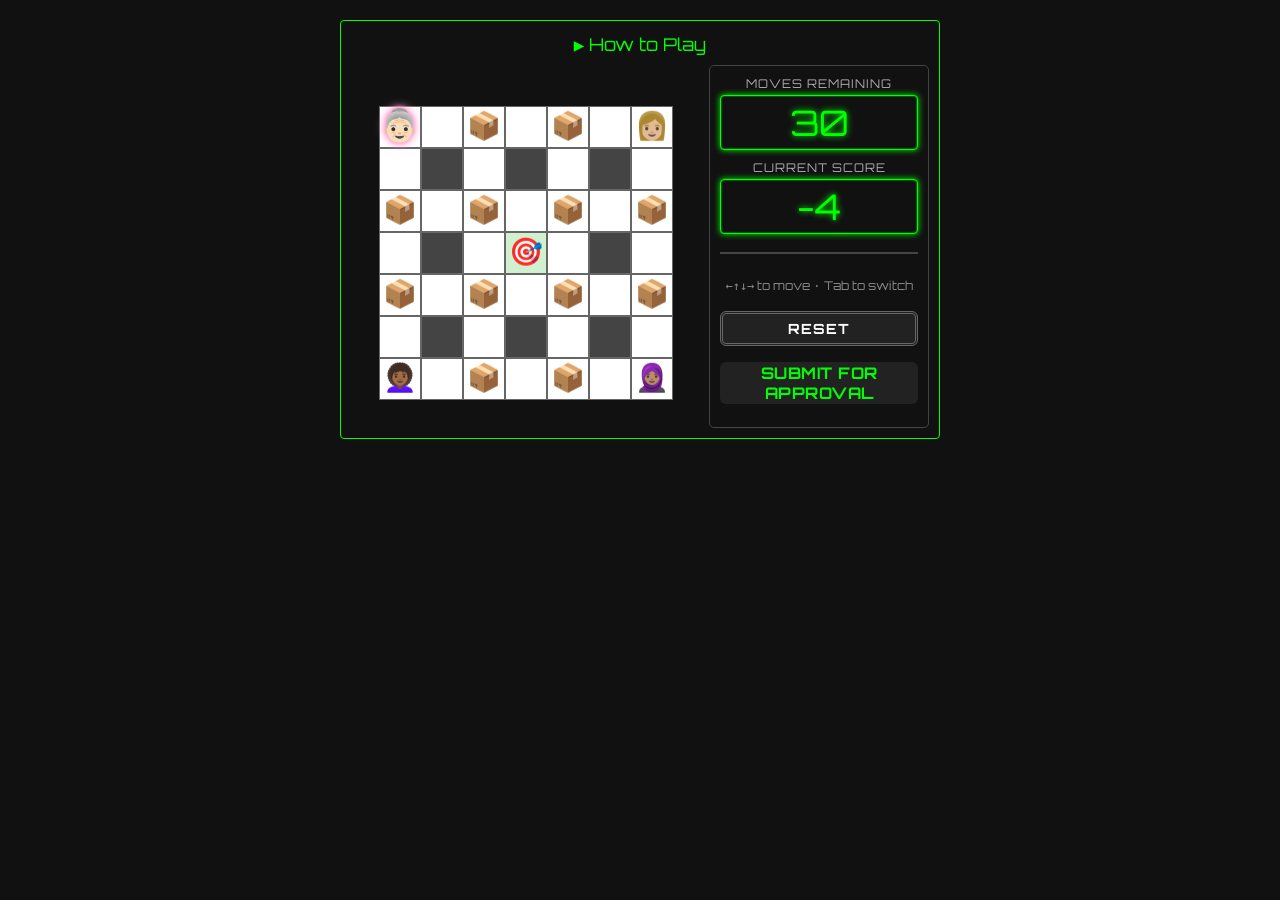
<file: docs/index.html>
<!DOCTYPE html>
<html>
<head>
  <meta charset="UTF-8">
  <title>Centering Women: Scoreboard Compact</title>
  <link href="https://fonts.googleapis.com/css2?family=Orbitron:wght@700&display=swap" rel="stylesheet">
  <style>

    body {
  font-family: Courier, monospace;
  background-color: #111;
  color: white;
  margin: 0;
  padding: 0;
  display: flex;
  flex-direction: column;
  align-items: center;
}

.wrapper {
  width: 600px;
  margin: 20px auto;
  padding: 0 10px; /* 👈 10px on left and right */
  position: relative;
  border: 1px solid #0f0;
  border-radius: 4px;
  box-sizing: border-box;
  padding: 0 10px; /* ✅ This stays */
}

/* the little rules banner */
.rules {
  background: #222;
  color: #0f0;
  font-family: "Orbitron", monospace;
  font-size: 0.9em;
  border: 1px solid #0f0;
  border-radius: 4px;
  margin: 10px 0; /* 10px top and bottom only */
  box-sizing: border-box;
  width: 100%; /* fill the wrapper minus padding */
  border: 1px solid #444;
  background: #111;
  border-radius: 5px;
  padding: 10px;
}

.rules-toggle {
  cursor: pointer;
  font-family: "Orbitron", monospace;
  font-size: 1.1em;
  color: #0f0;
  margin-top: 12px;
  text-align: center;
  transition: color 0.3s;
}

.rules-toggle:hover {
  color: #afffaf;
}

.rules-toggle .arrow {
  display: inline-block;
  transition: transform 0.3s ease;
}

.rules-toggle.open .arrow {
  transform: rotate(90deg); /* Rotates ▶ to ▼ */
}

.game-container {
  display: flex;
  margin-top: 10px;
  width: 100%; /* make it fill the wrapper */
  box-sizing: border-box;
  gap: 10px; /* spacing between panels */
}

.wrapper,
.game-container {
  box-sizing: border-box;
}

.left-panel {
  flex: 1; /* Take up remaining space */
  padding: 10px;
  display: flex;
  flex-direction: column;
  justify-content: center;
  align-items: center;
  box-sizing: border-box;
}

.right-panel {
  width: 220px; /* tighter than before */
  padding: 10px;
  box-sizing: border-box;
  display: flex;
  flex-direction: column;
  justify-content: space-between;
  font-family: "Orbitron", monospace;
  border: 1px solid #444;
  border-radius: 5px;
  margin: 0 0 10px 0;
}
.grid {
  display: grid;
  grid-template-columns: repeat(7, 40px);
  grid-template-rows: repeat(7, 40px);
  gap: 2px;
}
.cell {
  width: 40px;
  height: 40px;
  font-size: 1.7em;
  display: flex;
  align-items: center;
  justify-content: center;
  background-color: white;
  border: 1px solid #666;
  transition:
    background-color 0.3s ease,
    transform 0.2s ease;
}

.cell.wall {
  background-color: #444; /* dark grey for walls */
}

.cell.center {
  background-color: #d0f0d0; /* goal tile stays green */
}

.score-section {
  text-align: center;
}

.cell.moving {
  transition: transform 0.2s ease;
}

.emoji.glow-pop {
  animation: glowPop 0.3s ease-out;
  display: inline-block;
}

@keyframes glowPop {
  0% {
    text-shadow: 0 0 0px #ff0077;
    transform: scale(1);
  }
  50% {
    text-shadow: 0 0 10px #ff0077;
    transform: scale(1.4);
  }
  100% {
    text-shadow: 0 0 0px #ff0077;
    transform: scale(1);
  }
}

.emoji {
  display: inline-block;
  /* no fixed width/height */
  transition:
    transform 0.2s ease,
    text-shadow 0.2s ease;
  will-change: transform;
}

.emoji.active-glow {
  /* a multi-layered pink glow */
  text-shadow:
    0 0 3px #ff99cc,
    0 0 6px #ff99cc,
    0 0 9px #ff99cc;
  /* bump it out just a hair */
  transform: scale(1.15);
}

@keyframes pulse {
  0% {
    transform: scale(1.1);
    text-shadow: 0 0 3px #ff99cc;
  }
  50% {
    transform: scale(1.2);
    text-shadow: 0 0 12px #ff99cc;
  }
  100% {
    transform: scale(1.1);
    text-shadow: 0 0 3px #ff99cc;
  }
}

.emoji.active-glow {
  animation: pulse 1.5s ease-in-out infinite;
}

.right-panel > .stats {
  border-bottom: 2px solid #444;
  padding-bottom: 8px;
  margin-bottom: 12px;
}

.item-label {
  font-size: 0.75em;
  letter-spacing: 1px;
  color: #aaa;
  text-align: center;
  text-transform: uppercase;
  margin-bottom: 4px;
}

.digital-display {
  font-family: "Orbitron", monospace;
  font-size: 2.2em;
  color: #0f0;
  background: #111;
  text-align: center;
  padding: 4px 0;
  border-radius: 4px;
  border: 1px solid #0f0;
  box-shadow:
    0 0 6px #0f0,
    inset 0 0 2px #0f0;
  margin-bottom: 10px;
  text-shadow: 0 0 6px #0f0;
}

.controls button {
  width: 100%;
  margin-top: 6px;
  background-color: #222;
  border: 3px double #666;
  color: #0f0;
  text-transform: uppercase;
  letter-spacing: 0.5px;
  font-size: 16px;
  border: none;
  border-radius: 6px;
  font-weight: bold;
  cursor: pointer;
}

button,
button.reset {
  font-family: "Orbitron", monospace; /* match the rest of your right-panel */
  letter-spacing: 1px; /* optional retro touch */
  text-transform: uppercase; /* if you like the all-caps look */
}

button.reset {
  background-color: #222;
  color: white;
  border: 3px double #666;
  margin-bottom: 10px;
  padding: 6px 14px;
  font-size: 14px;
}

@keyframes neonBlink {
  0%,
  100% {
    box-shadow:
      0 0 6px #7aff7a,
      0 0 12px #7aff7a;
  }
  50% {
    box-shadow:
      0 0 2px #7aff7a,
      0 0 6px #7aff7a;
  }
}

.blinking-neon {
  animation: neonBlink 1s infinite alternate;
  border: 2px solid #7aff7a !important;
}

.modal-overlay {
  position: fixed;
  top: 0;
  left: 0;
  width: 100vw;
  height: 100vh;
  background: rgba(0, 0, 0, 0.6);
  z-index: 9998;
  font-family: "Fira Code", monospace;
}

.modal-position {
  position: fixed;
  top: 25%;
  left: calc(50% + 120px);
  transform: translate(-50%, -50%);
  z-index: 9999;
}

.modal-wrapper {
  background: #000;
  border: 2px solid #7aff7a;
  box-shadow: 0 0 12px #7aff7a;
  width: 400px;
  max-width: 90vw;
  display: flex;
  flex-direction: column;
  animation: modalPopIn 0.3s ease-out forwards;
  color: #f0f0f0;
}

.modal-window {
  display: flex;
  flex-direction: column;
  overflow: hidden;
}

.modal-header {
  background: #111;
  color: #7aff7a;
  padding: 0.5em 1em;
  font-weight: bold;
  display: flex;
  justify-content: space-between;
  align-items: center;
  border-bottom: 1px solid #333;
}

.modal-close {
  width: 1.6em;
  height: 1.6em;
  padding: 0;
  margin: 0;
  background: transparent;
  border: 2px solid #7aff7a;
  display: flex;
  align-items: center;
  justify-content: center;
  font-size: 1em;
  line-height: 1;
  cursor: pointer;
  box-shadow: inset 1px 1px 2px rgba(255, 255, 255, 0.1);
}

.modal-close:hover {
  background: #181818;
  border: 1px inset #7aff7a;
  outline: 1px dotted #7aff7a;
  outline-offset: -4px;
}

.modal-body {
  background: #000;
  padding: 1.2em;
  font-size: 0.95em;
  line-height: 1.4;
}

.modal-footer {
  display: flex;
  justify-content: flex-end;
  padding: 0.5em 1em;
  background: #111;
  border-top: 1px solid #333;
}

/* Modal footer “Acknowledge” (and any other modal footers) */
.modal-footer button {
  font-family: "Fira Code", monospace;
  background: #111;
  color: #7aff7a;
  border: 1px solid #7aff7a;
  padding: 0.4em 1em;
  cursor: pointer;
  box-shadow: inset 1px 1px 2px rgba(255, 255, 255, 0.07);
  transition: transform 0.1s;
}

.modal-footer button:hover {
  background: #181818;
  border: 1px inset #7aff7a;
  outline: 1px dotted #7aff7a;
  outline-offset: -4px;
}

.modal-footer button:active,
.modal-close:active {
  transform: scale(0.98);
  box-shadow: inset 2px 2px 2px rgba(255, 255, 255, 0.15);
}

@keyframes modalPopIn {
  0% {
    opacity: 0;
    transform: scale(0.95);
  }
  100% {
    opacity: 1;
    transform: scale(1);
  }
}

@keyframes retroCollapse {
  0% {
    opacity: 1;
    transform: scale(1);
    height: auto;
    margin-bottom: 1em;
  }
  100% {
    opacity: 0;
    transform: scaleY(0);
    height: 0;
    margin-bottom: 0;
    padding: 0;
  }
}

.modal-wrapper.collapsing {
  animation: retroCollapse 0.4s ease-out forwards;
  pointer-events: none;
  overflow: hidden;
}

#nextFloorBtn {
  background: #000;
  color: #7aff7a;
  border: 2px solid #7aff7a;
  padding: 0.5em 1em;
  font-size: 1rem;
  cursor: pointer;
  animation: neonBlink 1s infinite alternate;
  box-shadow:
    0 0 5px #7aff7a,
    0 0 10px #7aff7a55;
}

@keyframes neonBlink {
  0% {
    box-shadow: 0 0 2px #7aff7a;
  }
  100% {
    box-shadow:
      0 0 8px #7aff7a,
      0 0 20px #7aff7a88;
  }
}


  </style>
</head>
<body>

<div class="wrapper">
  <div
    id="rulesToggle"
    onclick="toggleRules()"
    class="rules-toggle"
    role="button"
    tabindex="0"
  >
    <span class="arrow">▶</span> <span class="label">How to Play</span>
  </div>

  <div class="rules" id="rulesBox" style="display: none">
    <p>
      Per company mandate, women must now be visibly “centered” across all
      departments. Your role: navigate each floor plan and relocate all assigned
      personnel to central cubicles—no matter the bureaucratic or architectural
      barriers.
    </p>
    <p>
      Use the arrow keys or WASD to move the currently selected employee. Press
      Tab to switch between team members.
    </p>
    <p>You have 30 moves total to complete your task. Choose wisely.</p>
    <p>
      Walls block movement. Boxes (📦) can be pushed—one at a time, into empty
      spaces only.
    </p>
    <p>
      Higher scores are awarded the closer each woman is to the central cubicle
      (🎯).
    </p>
    <p>
      Once complete, submit for performance evaluation to receive your
      visibility metrics.
    </p>
    <p>
      Remember: Compliance is progress. Progress is visibility. Visibility is
      success.
    </p>
  </div>

  <div class="game-container">
    <div class="left-panel">
      <div class="grid" id="grid"></div>
    </div>

    <div class="right-panel">
      <div class="stats">
        <div class="dashboard-item">
          <div class="item-label">MOVES REMAINING</div>
          <div id="movesLeftDisplay" class="digital-display">30</div>
        </div>
        <div class="dashboard-item">
          <div class="item-label">CURRENT SCORE</div>
          <div class="digital-display" id="score">0</div>
        </div>
      </div>
      <div class="controls">
        <p style="font-size: 12px; color: #888; text-align: center">
          ←↑↓→ to move · Tab to switch
        </p>
        <button onclick="resetGame(this)" class="reset">Reset</button>
        <button onclick="submitForApproval(this)" class="submit">
          Submit for Approval
        </button>
        <p
          id="submittedMsg"
          style="margin: 8px 0 0; font-size: 12px; color: #0f0"
        ></p>
        <p id="evaluationMsg" style="font-size: 13px; color: #ccc"></p>
        <button
          id="nextFloorBtn"
          style="display: none"
          onclick="showLevelModal()"
        >
          NEXT FLOOR
        </button>

        <div id="levelModal" style="display: none">
          <div
            class="modal-overlay"
            role="dialog"
            aria-modal="true"
            id="nextLevelOverlay"
          >
            <div class="modal-position">
              <div class="modal-wrapper" id="nextLevelModal">
                <div class="modal-window">
                  <div class="modal-header">
                    System Notice
                    <button class="modal-close" onclick="closeLevelModal()">
                      ×
                    </button>
                  </div>
                  <div class="modal-body">
                    🧬 Level 2 initializing. Prepare for increased task
                    complexity and proximity drift.
                  </div>
                  <div class="modal-footer">
                    <button onclick="loadNextLevel()">Acknowledge</button>
                  </div>
                </div>
              </div>
            </div>
          </div>
        </div>
      </div>
    </div>
  </div>
</div>

  
<script>
// 1) CONSTANTS
  const EMPTY = "";
  const BOX = "📦";
  const WALL = "🧱";
  const CENTER = "🎯";

  const game = {
  size: 7,
  maxMoves: 30,
  levelIndex: 0,
  totalScore: 0,
  movesLeft: 30,
  activeWoman: 0,
  confirmSubmit: false,
  confirmReset: false,
  emojis: ["👵🏻", "👩🏼", "👩🏾‍🦱", "🧕🏽"]
};

// Level Index
const levels = [
  {
    name: "Orientation Floor",
    intro: "Welcome to the Orientation Floor. Please demonstrate core compliance with centralization policy.",
    goal: { x: 3, y: 3 },
    board: [
      ["", "", "📦", "", "📦", "", ""],
      ["", "🧱", "", "🧱", "", "🧱", ""],
      ["📦", "", "📦", "", "📦", "", "📦"],
      ["", "🧱", "", "🎯", "", "🧱", ""],
      ["📦", "", "📦", "", "📦", "", "📦"],
      ["", "🧱", "", "🧱", "", "🧱", ""],
      ["", "", "📦", "", "📦", "", ""]
    ],
    women: [
      { x: 0, y: 0 },
      { x: 6, y: 0 },
      { x: 0, y: 6 },
      { x: 6, y: 6 }
    ],
    rules: {
      punishDistanceFrom: [],
      rewardByWindowHack: false
    }
  },
  {
    name: "Innovation Floor",
    intro: "Innovation demands flexibility. Proximity to the restroom will be closely monitored.",
    goal: { x: 3, y: 3 },
    board: [
      ["",    "🧱",  "",    "📦",  "",    "🧱", ""],
      ["",    "",    "📦",  "",    "📦",  "",   ""],
      ["📦", "",     "📦",  "",    "📦",  "",   "📦"],
      ["",    "📦",  "",    "🎯",  "",    "📦", ""],
      ["📦", "",     "📦",  "",    "📦",  "",   "📦"],
      ["",    "",    "",    "🚻",  "",    "",   ""],
      ["",    "🧱",  "",    "📦",  "",    "🧱", ""]
    ],
    women: [
      { x: 0, y: 0 },
      { x: 6, y: 0 },
      { x: 0, y: 6 },
      { x: 6, y: 6 }
    ],
    rules: {
      punishDistanceFrom: ["🚻"],
      rewardByWindowHack: false
    }
  },
  {
    name: "The Atrium",
    intro: "Sunlight improves productivity—so they say. Let’s see what it improves here.",
    goal: { x: 3, y: 3 },
    board: [
      ["🪟", "",    "📦",  "",    "📦",  "", "🪟"],
      ["",   "🧱", "",    "🧱",  "",    "🧱", ""],
      ["📦", "",   "📦",  "",    "📦",  "",  "📦"],
      ["",   "🧱", "",    "🎯",  "",    "🧱", ""],
      ["📦", "",   "📦",  "",    "📦",  "",  "📦"],
      ["",   "🧱", "",    "🧱",  "",    "🧱", ""],
      ["🪟", "",   "📦",  "",    "📦",  "",  "🪟"]
    ],
    women: [
      { x: 0, y: 0 },
      { x: 6, y: 0 },
      { x: 0, y: 6 },
      { x: 6, y: 6 }
    ],
    rules: {
      punishDistanceFrom: [],
      rewardByWindowHack: true
    }
  },
  {
    name: "Skyview HQ",
    intro: "The executive tier has extra perks. That includes windows—and accountability.",
    goal: { x: 3, y: 3 },
    board: [
      ["🪟", "🍼",  "🧱",  "",    "",    "🚻", "🪟"],
      ["",    "🧱",  "📦",  "",    "📦",  "🧱", ""],
      ["",    "",     "📦",  "",    "📦",  "",    ""],
      ["",    "📦",  "",    "🎯",  "",    "📦", ""],
      ["",    "",     "📦",  "",    "📦",  "",    ""],
      ["",    "🧱",  "📦",  "",    "📦",  "🧱", ""],
      ["🪟", "",     "",     "",    "",     "",    "🪟"]
    ],
    women: [
      { x: 0, y: 0 },
      { x: 6, y: 0 },
      { x: 0, y: 6 },
      { x: 6, y: 6 }
    ],
    rules: {
      punishDistanceFrom: ["🍼", "🚻"],
      rewardByWindowHack: true
    }
  }
];

function loadLevel(index) {
  const level = levels[index];
  if (!level) return;

  board = JSON.parse(JSON.stringify(level.board)); // Deep clone to avoid mutation
  game.women = JSON.parse(JSON.stringify(level.women));
  game.goal = { ...level.goal };
  game.movesLeft = game.maxMoves;
  game.activeWoman = 0;
  submitMsg.textContent = "";
  evalMsg.textContent = "";

  render();
}
  // 2) STATE
  game.movesLeft = game.maxMoves;
  game.activeWoman = 0;
  const emojis     = ["👵🏻","👩🏼","👩🏾‍🦱","🧕🏽"];
 
  let board;
  let currentLevel; // Optional helper

  // 3) CACHED NODES
  const grid       = document.getElementById("grid");
  const scoreDisp  = document.getElementById("score");
  const movesDisp = document.getElementById("movesLeftDisplay");
  const evalMsg    = document.getElementById("evaluationMsg");
  const submitMsg  = document.getElementById("submittedMsg");
  

  // 4) HELPERS
function toggleRules() {
  const box = document.getElementById("rulesBox");
  const toggle = document.getElementById("rulesToggle");
  const isHidden = box.style.display === "none";
  box.style.display = isHidden ? "block" : "none";
  toggle.classList.toggle("open", isHidden);
  if (isHidden) syncRulesWidth();
}

  function getCellElement(x,y) {
    return document.querySelectorAll(".cell")[y*game.size + x];
  }

  function buildGrid() {
    grid.innerHTML = "";
    for (let y=0; y<game.size; y++) {
      for (let x=0; x<game.size; x++) {
        const cell = document.createElement("div");
        cell.className = "cell";

        // Goal square: green + 🎯
        if (x === game.goal.x && y === game.goal.y) {
          cell.classList.add("center");
          cell.textContent = CENTER;
        }

        // Draw a woman-avatar if present
        let drewWoman = false;
        game.women.forEach((w,i) => {
          if (!drewWoman && w.x===x && w.y===y) {
            // Clear any text (removes the 🎯 underneath)
            cell.textContent = "";
            const span = document.createElement("span");
            span.className = "emoji" + (i===game.activeWoman ? " active-glow" : "");
            span.textContent = emojis[i];
            cell.appendChild(span);
            drewWoman = true;
          }
        });

        // Otherwise draw wall/box
        if (!drewWoman && !(x === game.goal.x && y === game.goal.y)) {
          const tile = board[y][x];
          if (tile === WALL)     cell.classList.add("wall");
          else if (tile === BOX) cell.textContent = BOX;
        }

        grid.appendChild(cell);
      }
    }
  }

  //  SCORE CALCULATION
function updateScore() {
  const level = levels[game.levelIndex];
  const punishTargets = level.rules?.punishDistanceFrom || [];
  const rewardByWindow = level.rules?.rewardByWindowHack;

  let total = 0;

  game.women.forEach(w => {
    // Base: distance from goal
    const d = Math.abs(w.x - game.goal.x) + Math.abs(w.y - game.goal.y);
    total += d === 0 ? 10 : d === 1 ? 7 : d === 2 ? 4 : -1;

    // Penalty: distance from required resources (e.g. 🚻, 🍼)
    if (punishTargets.length > 0) {
      let minDist = Infinity;

      for (let y = 0; y < board.length; y++) {
        for (let x = 0; x < board[y].length; x++) {
          if (punishTargets.includes(board[y][x])) {
            const pd = Math.abs(w.x - x) + Math.abs(w.y - y);
            if (pd < minDist) minDist = pd;
          }
        }
      }

      if (minDist > 2) total -= Math.min(2, minDist - 2); // small penalty if far away
    }

    // Bonus: adjacent to a window (🪟)
    if (rewardByWindow) {
      const adj = [
        [w.x - 1, w.y], [w.x + 1, w.y],
        [w.x, w.y - 1], [w.x, w.y + 1]
      ];

      const nearWindow = adj.some(([x, y]) =>
        x >= 0 && y >= 0 && x < board[0].length && y < board.length &&
        board[y][x] === "🪟"
      );

      if (nearWindow) total += 3;
    }
  });

  scoreDisp.textContent = total;
}
  
  function updateMoves() {
    movesDisp.textContent = game.movesLeft;
  }

 function animateMove(fx, fy, tx, ty) {
  const fromCell = getCellElement(fx, fy);
  const avatar = fromCell.querySelector(".emoji");

  if (!avatar) return;

  // Compute pixel offset based on grid (40px + 2px gap)
  const dx = (tx - fx) * 42;
  const dy = (ty - fy) * 42;

  // Apply bounce-style transform
  avatar.style.transition = "transform 200ms cubic-bezier(0.34, 1.56, 0.64, 1)";
  avatar.style.transform = `translate(${dx}px, ${dy}px)`;

  // Wait for animation to finish, then rerender the grid
  setTimeout(() => {
    avatar.style.transition = "";
    avatar.style.transform = "";
    render();
  }, 200);
}


function syncRulesWidth() {
  const rulesEl = document.querySelector('.rules');
  const gameEl  = document.querySelector('.game-container');
  rulesEl.style.width = gameEl.offsetWidth + 'px';
}

  function render() {
    buildGrid();
    updateScore();
    updateMoves();
  syncRulesWidth(); 
  }

  // 5) ACTIONS
  function move(dx, dy) {
    if (game.movesLeft<=0) return;
    const w = game.women[game.activeWoman];
    const nx = w.x+dx, ny = w.y+dy;
    // bounds
    if (nx<0||nx>=game.size||ny<0||ny>=game.size) return;
    // no stacking
    if (game.women.some((u,i)=>i!==game.activeWoman&&u.x===nx&&u.y===ny)) return;

    const tile = board[ny][nx];
    let moved = false;

    // walkable
    if (tile===EMPTY || tile===CENTER) {
      w.x=nx; w.y=ny; moved=true;
    }
    // push box
    else if (tile===BOX) {
      const px=nx+dx, py=ny+dy;
      if (px>=0&&px<game.size&&py>=0&&py<game.size&&
          board[py][px]===EMPTY&&
          !game.women.some(u=>u.x===px&&u.y===py))
      {
        board[py][px]=BOX;
        board[ny][nx]=EMPTY;
        w.x=nx; w.y=ny;
        moved=true;
      }
    }
    if (!moved) return;
    game.movesLeft--;
    animateMove(w.x-dx,w.y-dy,w.x,w.y);
    render();
  }

  function switchWoman(dir) {
    game.activeWoman=(game.activeWoman+dir+4)%4;
    render();
    // pop-glow
    const w=game.women[game.activeWoman];
    const span=getCellElement(w.x,w.y).querySelector(".emoji");
    if(span){ span.classList.add("glow-pop");
      setTimeout(()=>span.classList.remove("glow-pop"),300);
    }
  }

function resetGame(button) {
  if (!game.confirmReset) {
    game.confirmReset = true;
    button.textContent = "CONFIRM RESET";
    button.classList.add("blinking-neon");
    setTimeout(() => {
      game.confirmReset = false;
      button.textContent = "Reset";
      button.classList.remove("blinking-neon");
    }, 3000);
    return;
  }
  // Reset confirmed
  game.confirmReset = false;
  button.textContent = "Reset";
  button.classList.remove("blinking-neon");
  loadLevel(game.levelIndex);
}
  
function submitForApproval(button) {
  if (!game.confirmSubmit) {
    game.confirmSubmit = true;
    button.textContent = "CONFIRM SUBMIT";
    button.classList.add("blinking-neon");
    setTimeout(() => {
      game.confirmSubmit = false;
      button.textContent = "Submit for Approval";
      button.classList.remove("blinking-neon");
    }, 3000);
    return;
  }

  // Submit confirmed
  game.confirmSubmit = false;
  button.textContent = "Submit for Approval";
  button.classList.remove("blinking-neon");

  submitMsg.textContent = "✅ Submission received.";
  const score = parseInt(scoreDisp.textContent, 10);
  game.totalScore += score;

  let text = "";
  if (score >= 35) text = "🌟 Exceeds Expectations. Considered for promotion to Cultural Champion.";
  else if (score >= 25) text = "👍 Solid Contributor. Please complete your quarterly Empowerment Training.";
  else if (score >= 15) text = "😬 Room for Growth. Have you scheduled your check-in with HR?";
  else text = "🔍 Visibility Low. You may be eligible for our Re-centering Fellowship.";
  evalMsg.textContent = text;

  showNextLevelButton();
}

function showNextLevelButton() {
  if (game.levelIndex + 1 >= levels.length) return; // Don't show if final level
  const btn = document.getElementById("nextFloorBtn");
  if (btn) btn.style.display = "block";
}

// Modal Handling
function showLevelModal() {
  // 1) unhide the outer wrapper
  const container = document.getElementById('levelModal');
  if (container) container.style.display = 'block';

  // 2) then unhide the overlay itself  
  const overlay = document.getElementById('nextLevelOverlay');
  const modal   = document.getElementById('nextLevelModal');
  if (overlay && modal) {
    overlay.style.display = 'block';
    modal.classList.remove('collapsing');
    trapFocus(modal);
  }
}

function closeLevelModal() {
  const modal   = document.getElementById('nextLevelModal');
  const overlay = document.getElementById('nextLevelOverlay');
  if (modal && overlay) {
    modal.classList.add('collapsing');
    setTimeout(() => {
      overlay.style.display = 'none';
      modal.classList.remove('collapsing');
      // hide the outer too:
      document.getElementById('levelModal').style.display = 'none';
    }, 400);
  }
}

// Trap focus inside modal for keyboard users
function trapFocus(modal) {
  const focusable = modal.querySelectorAll('button, [tabindex]:not([tabindex="-1"])');
  if (focusable.length === 0) return;
  const first = focusable[0];
  const last = focusable[focusable.length - 1];
  modal.addEventListener('keydown', (e) => {
    if (e.key !== 'Tab') return;
    if (e.shiftKey && document.activeElement === first) {
      e.preventDefault(); last.focus();
    } else if (!e.shiftKey && document.activeElement === last) {
      e.preventDefault(); first.focus();
    }
  });
}

// Next Level Handling
 
function loadNextLevel() {
  closeLevelModal();
  game.levelIndex++;
  loadLevel(game.levelIndex);
  document.getElementById("nextFloorBtn").style.display = "none";
}

  // 6) KEY HANDLING
  document.addEventListener("keydown", e => {
    if (e.key.startsWith("Arrow")||e.key==="Tab") e.preventDefault();
    switch(e.key){
      case "w": case "W": move(0,-1); break;
      case "a": case "A": move(-1,0); break;
      case "s": case "S": move(0,1);  break;
      case "d": case "D": move(1,0);  break;
      case "ArrowUp":    move(0,-1); break;
      case "ArrowLeft":  move(-1,0); break;
      case "ArrowDown":  move(0,1);  break;
      case "ArrowRight": move(1,0);  break;
      case "Tab":        switchWoman(e.shiftKey ? -1 : +1); break;
      default: return;
    }
  });

  // 7) INITIAL RENDER
  loadLevel(0);
  
</script>
</body>
</html>
</file>
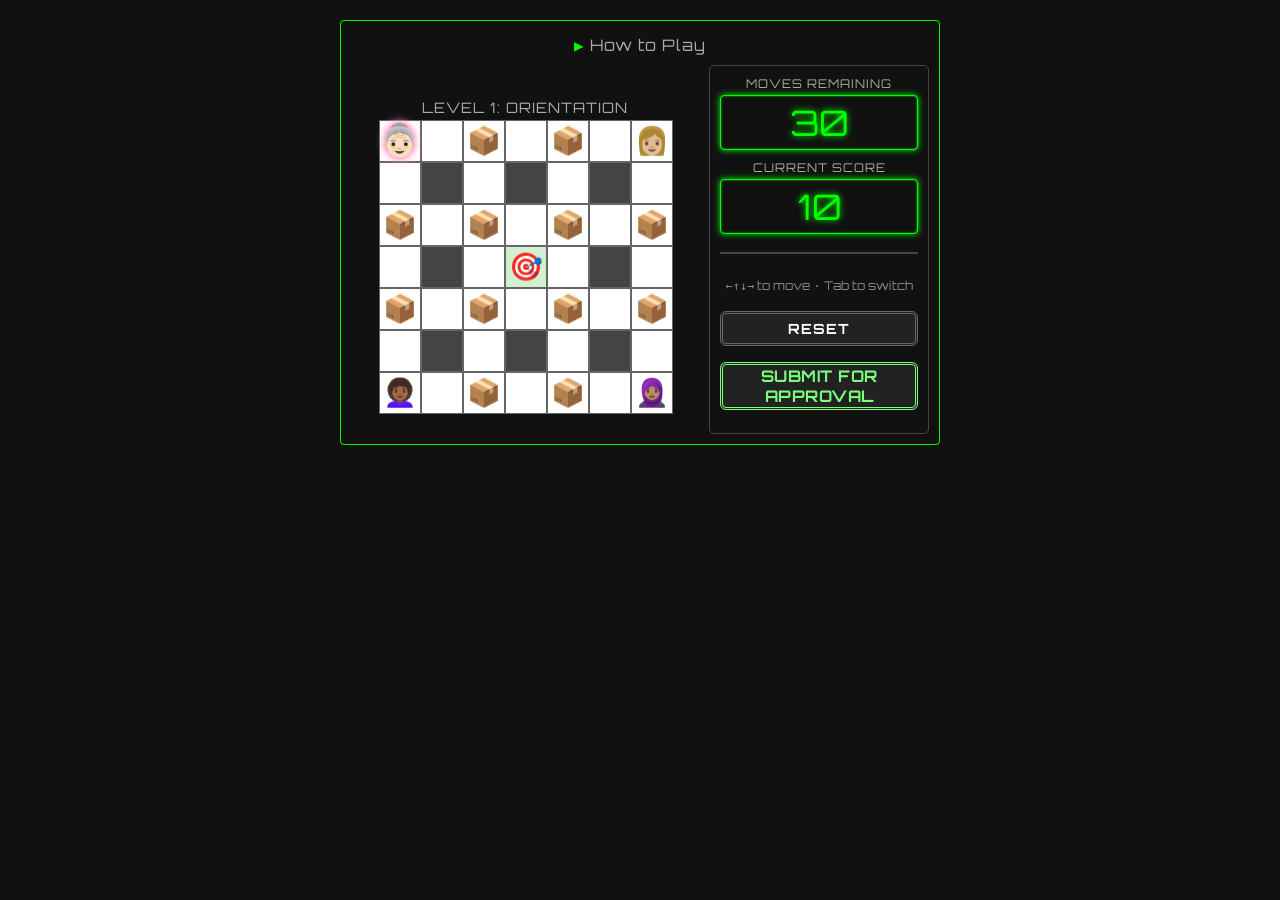
<file: tests/CenteringWomen/index.html>
<!DOCTYPE html>
<html>
  <head>
    <meta charset="UTF-8" />
    <title>Centering Women: Scoreboard Compact</title>
    <link
      href="https://fonts.googleapis.com/css2?family=Orbitron:wght@700&display=swap"
      rel="stylesheet"
    />

    <link
      href="https://fonts.googleapis.com/css2?family=Fira+Code:wght@300..700&family=Fira+Mono:wght@400;500;700&display=swap"
      rel="stylesheet"
    />

    <link rel="stylesheet" href="story.css" />
  </head>
  <body>
    <div class="wrapper">
      <div
        id="rulesToggle"
        onclick="toggleRules()"
        class="rules-toggle"
        role="button"
        tabindex="0"
      >
        <span class="arrow">▶</span><span class="label" id="rulesLabel">How to Play</span>
      </div>

      <div class="rules" id="rulesBox" style="display: none">
        <p>
          Per company mandate, women must now be visibly “centered” across all
          departments. Your role: navigate each floor plan and relocate all
          assigned personnel to central cubicles—no matter the bureaucratic or
          architectural barriers.
        </p>
        <p>
          Use the arrow keys or WASD to move the currently selected employee.
          Press Tab to switch between team members.
        </p>
        <p>You have 30 moves total to complete your task. Choose wisely.</p>
        <p>
          Walls block movement. Boxes (📦) can be pushed—one at a time, into
          empty spaces only.
        </p>
        <p>
          Higher scores are awarded the closer each woman is to the central
          cubicle (🎯).
        </p>
        <p>
          Once complete, submit for performance evaluation to receive your
          visibility metrics.
        </p>
        <p>
          Remember: Compliance is progress. Progress is visibility. Visibility
          is success.
        </p>
      </div>

      <div class="game-container">
        <div class="left-panel">
            <div class="level-title" id="levelTitle"></div>
          <div class="grid" id="grid"></div>
        </div>

        <div class="right-panel">
          <div class="stats">
            <div class="dashboard-item">
              <div class="item-label">MOVES REMAINING</div>
              <div id="movesLeftDisplay" class="digital-display">30</div>
            </div>
            <div class="dashboard-item">
              <div class="item-label">CURRENT SCORE</div>
              <div class="digital-display" id="score">0</div>
            </div>
          </div>
          <div class="controls">
            <p style="font-size: 12px; color: #888; text-align: center">
              ←↑↓→ to move · Tab to switch
            </p>
            <button onclick="resetGame(this)" class="reset">Reset</button>
            <button onclick="submitForApproval(this)" class="submit">
              Submit for Approval
            </button>
            <p
              id="submittedMsg"
              style="margin: 8px 0 0; font-size: 12px; color: #0f0"
            ></p>
            <!-- per‐level score breakdown -->
            <pre id="levelBreakdown" class="level-breakdown"></pre>
            <p id="evaluationMsg" style="font-size: 13px; color: #ccc"></p>
            <button
              id="nextFloorBtn"
              style="display: none"
              onclick="showLevelModal()"
            >
              NEXT FLOOR
            </button>
          </div>
        </div>
      </div>
    </div>

    <div id="levelModal" style="display: none">
      <div
        class="modal-overlay"
        role="dialog"
        aria-modal="true"
        id="nextLevelOverlay"
      >
        <div class="modal-position">
          <div class="modal-wrapper" id="nextLevelModal">
            <div class="modal-window">
              <!-- modal header -->
              <div class="modal-header" id="levelModalHeader">
                System Notice
                <button class="modal-close" onclick="closeLevelModal()">
                  ×
                </button>
              </div>

              <!-- modal body -->
              <div class="modal-body">
                <div id="levelModalBodyDescription"></div>
                <div id="levelModalBodyMechanics" class="mechanics-text"></div>
              </div>

              <div class="modal-footer">
                <button onclick="loadNextLevel()">Acknowledge</button>
              </div>
            </div>
          </div>
        </div>
      </div>
    </div>

    <!-- FINAL SCORE MODAL -->
    <div id="finalScoreModal" style="display: none">
      <div
        class="modal-overlay"
        role="dialog"
        aria-modal="true"
        id="finalScoreOverlay"
      >
        <div class="modal-position">
          <div class="modal-wrapper" id="finalScoreWindow">
            <div class="modal-window">
              <div class="modal-header">
                Final Report
                <button class="modal-close" onclick="closeFinalScoreModal()">
                  ×
                </button>
              </div>

              <div class="modal-body" id="finalScoreBody">
                <!-- will be filled in by JS -->
              </div>

              <div class="modal-footer">
                <button onclick="restartGame()">Restart</button>
              </div>
            </div>
          </div>
        </div>
      </div>
    </div>

    <script>
    // preload your effects
    const walkSfx = new Audio('assets/blip.mp3');
    walkSfx.volume = 0.1;        // adjust to taste
    walkSfx.preload = 'auto';

    const pushSfx = new Audio('assets/box.mp3');
    pushSfx.volume = 0.1;
    pushSfx.preload = 'auto';

      // 1) CONSTANTS
      const EMPTY = '';
      const BOX = '📦';
      const WALL = '🧱';
      const CENTER = '🎯';
      const RESTROOM = '🚻';
      const LACTATION_ROOM = '🍼';
      const WINDOW = '🪟';

      const game = {
        size: 7,
        maxMoves: 30,
        levelIndex: 0,
        totalScore: 0,
        movesLeft: 30,
        activeWoman: 0,
        confirmSubmit: false,
        confirmReset: false,
        emojis: ['👵🏻', '👩🏼', '👩🏾‍🦱', '🧕🏽'],
        levelScores: [], // collect each level’s score
      };

      // ─── LEVELS INDEX ────────────────────────────────────────────────────
      const levels = [
        {
          name: 'Orientation',
          description: `To build a stronger workplace from the center out, we’re rethinking where—and how—women are positioned.
                              Start by helping each team member find their way to the heart of the floor plan.`,
          mechanics: `🎯 Proximity Bonus: Each woman earns more points the closer she sits to the central cubicle.`,
          goal: { x: 3, y: 3 },
          board: [
            ['', '', BOX, '', BOX, '', ''],
            ['', WALL, '', WALL, '', WALL, ''],
            [BOX, '', BOX, '', BOX, '', BOX],
            ['', WALL, '', CENTER, '', WALL, ''],
            [BOX, '', BOX, '', BOX, '', BOX],
            ['', WALL, '', WALL, '', WALL, ''],
            ['', '', BOX, '', BOX, '', ''],
          ],
          women: [
            { x: 0, y: 0 },
            { x: 6, y: 0 },
            { x: 0, y: 6 },
            { x: 6, y: 6 },
          ],
          rules: {
            punishDistanceFrom: [],
            rewardByWindowHack: false,
          },
        },
        {
          name: 'Facilities Alignment',
          description: `Visibility matters. So does access.
                              In this phase, you’ll begin coordinating floor plans that support both goals with equal clarity.`,
          mechanics: `🚻 Restroom Penalty: Women placed ≥2 tiles from a restroom lose 2 points per extra tile.`,
          goal: { x: 3, y: 3 },
          board: [
            ['', '', WALL, '', WALL, '', ''],
            ['', BOX, '', '', '', BOX, ''],
            ['', RESTROOM, '', '', '', '', ''],
            [WALL, '', '', CENTER, '', '', WALL],
            ['', '', '', '', '', RESTROOM, ''],
            ['', BOX, '', '', '', BOX, ''],
            ['', '', WALL, '', WALL, '', ''],
          ],
          women: [
            { x: 0, y: 0 },
            { x: 6, y: 6 },
            { x: 3, y: 0 },
            { x: 0, y: 6 },
          ],
          rules: {
            punishDistanceFrom: [RESTROOM],
            rewardByWindowHack: false,
          },
        },
        {
          name: 'Wellness Integration',
          description: `Care responsibilities don’t stop at the office door.
                              Consider proximity to wellness resources as you continue to prioritize centered placement.`,
          mechanics: `🍼 Lactation Penalty: Women placed ≥2 tiles from a lactation room lose 3 points per extra tile.`,
          goal: { x: 3, y: 3 },
          board: [
            ['', '', WALL, '', WALL, '', ''],
            ['', BOX, '', '', '', BOX, ''],
            ['', '', RESTROOM, '', '', '', ''],
            [WALL, '', '', CENTER, '', '', WALL],
            ['', '', BOX, '', LACTATION_ROOM, '', ''],
            ['', BOX, '', '', '', BOX, ''],
            ['', WALL, WALL, '', WALL, '', ''],
          ],
          women: [
            { x: 0, y: 6 },
            { x: 6, y: 0 },
            { x: 3, y: 6 },
            { x: 5, y: 3 },
          ],
          rules: {
            punishDistanceFrom: [RESTROOM, LACTATION_ROOM],
            rewardByWindowHack: false,
          },
        },
        {
          name: 'Holistic Visibility',
          description: `As part of our ongoing commitment to inclusive design, visibility efforts now \
                  reflect a broader set of environmental considerations. Continue to support equitable \
                  placement as policies evolve.`,
          mechanics: `All previous criteria remain in place. No additional guidance at this time.`,
          goal: { x: 3, y: 3 },
          board: [
            [WINDOW, '', '', WALL, '', '', LACTATION_ROOM],
            ['', WALL, '', BOX, BOX, WALL, ''],
            ['', BOX, '', '', '', '', ''],
            [WALL, '', WALL, CENTER, WALL, '', WALL],
            ['', '', BOX, '', BOX, '', ''],
            ['', WALL, '', '', '', WALL, ''],
            [RESTROOM, '', '', WALL, '', '', WINDOW],
          ],

          // women start farther out
          women: [
            { x: 0, y: 2 }, // top left third
            { x: 6, y: 1 }, // upper right
            { x: 2, y: 6 }, // bottom center-left
            { x: 4, y: 5 }, // lower right-mid
          ],

          rules: {
            punishDistanceFrom: [RESTROOM, LACTATION_ROOM],
            rewardByWindowHack: true,
          },
        },
      ];

      // ─── SCORING HELPERS ─────────────────────────────────────────────────────────────

      function nearestDistance(woman, icon) {
        let minDist = Infinity;
        for (let y = 0; y < board.length; y++) {
          for (let x = 0; x < board[y].length; x++) {
            if (board[y][x] === icon) {
              const d = Math.abs(woman.x - x) + Math.abs(woman.y - y);
              if (d < minDist) minDist = d;
            }
          }
        }
        return minDist;
      }

      function isAdjacentTo(woman, icon) {
        return [
          [woman.x - 1, woman.y],
          [woman.x + 1, woman.y],
          [woman.x, woman.y - 1],
          [woman.x, woman.y + 1],
        ].some(
          ([x, y]) =>
            x >= 0 &&
            y >= 0 &&
            x < game.size &&
            y < game.size &&
            board[y][x] === icon
        );
      }

      function loadLevel(index) {
        const level = levels[index];
        if (!level) return;

        board = JSON.parse(JSON.stringify(level.board)); // Deep clone to avoid mutation
        game.women = JSON.parse(JSON.stringify(level.women));
        game.goal = { ...level.goal };
        game.movesLeft = game.maxMoves;
        game.activeWoman = 0;
        submitMsg.textContent = '';
        evalMsg.textContent = '';
        document.getElementById('levelBreakdown').textContent = '';
        // re-enable submit button
        const submitBtn = document.querySelector('.submit');
        submitBtn.disabled = false;
        submitBtn.textContent = 'Submit for Approval';
        // (also clear any confirm-blinking state)
        game.confirmSubmit = false;
        submitBtn.classList.remove('blinking-neon');
        
        render();

        document.getElementById('levelTitle').textContent =
  `Level ${game.levelIndex + 1}: ${levels[game.levelIndex].name}`;

      }
      // 2) STATE
      game.movesLeft = game.maxMoves;
      game.activeWoman = 0;
      const emojis = ['👵🏻', '👩🏼', '👩🏾‍🦱', '🧕🏽'];

      let board;
      let currentLevel; // Optional helper

      // 3) CACHED NODES
      const grid = document.getElementById('grid');
      const scoreDisp = document.getElementById('score');
      const movesDisp = document.getElementById('movesLeftDisplay');
      const evalMsg = document.getElementById('evaluationMsg');
      const submitMsg = document.getElementById('submittedMsg');

      // 4) HELPERS
      function toggleRules() {
        const box = document.getElementById('rulesBox');
        const toggle = document.getElementById('rulesToggle');
        const isHidden = box.style.display === 'none';
        box.style.display = isHidden ? 'block' : 'none';
        toggle.classList.toggle('open', isHidden);
        if (isHidden) syncRulesWidth();
      }

      function getCellElement(x, y) {
        return document.querySelectorAll('.cell')[y * game.size + x];
      }

      function buildGrid() {
        grid.innerHTML = '';
        for (let y = 0; y < game.size; y++) {
          for (let x = 0; x < game.size; x++) {
            const cell = document.createElement('div');
            cell.className = 'cell';

            // Goal square: green + 🎯
            if (x === game.goal.x && y === game.goal.y) {
              cell.classList.add('center');
              cell.textContent = CENTER;
            }

            // Draw a woman-avatar if present
            let drewWoman = false;
            game.women.forEach((w, i) => {
              if (!drewWoman && w.x === x && w.y === y) {
                // Clear any text (removes the 🎯 underneath)
                cell.textContent = '';
                const span = document.createElement('span');
                span.className =
                  'emoji' + (i === game.activeWoman ? ' active-glow' : '');
                span.textContent = emojis[i];
                cell.appendChild(span);
                drewWoman = true;
              }
            });

            // Otherwise draw all other tile‐types
            if (!drewWoman && !(x === game.goal.x && y === game.goal.y)) {
              const tile = board[y][x];

              if (tile === WALL) {
                cell.classList.add('wall');
              } else if (tile === BOX) {
                cell.textContent = BOX;
              } else if (tile === RESTROOM) {
                cell.textContent = RESTROOM;
              } else if (tile === LACTATION_ROOM) {
                cell.textContent = LACTATION_ROOM;
              } else if (tile === WINDOW) {
                cell.textContent = WINDOW;
              }
            }

            grid.appendChild(cell);
          }
        }
      }
      // ─── 4) SCORING ──────────────────────────────────────────────────────────────

      function computeScoreComponents() {
        const lvl = levels[game.levelIndex];
        let centerTotal = 0;
        let restroomTotal = 0;
        let lactationTotal = 0;
        let windowBonus = 0;

        game.women.forEach((w) => {
          // Center proximity
          const dC = Math.abs(w.x - lvl.goal.x) + Math.abs(w.y - lvl.goal.y);
          centerTotal += Math.max(15 - 3 * dC, 0);

          // Restroom penalty
          if (lvl.rules.punishDistanceFrom.includes(RESTROOM)) {
            const dR = nearestDistance(w, RESTROOM);
            if (isFinite(dR) && dR > 1) {
              restroomTotal += -2 * (dR - 1);
            }
          }

          // Lactation penalty
          if (lvl.rules.punishDistanceFrom.includes(LACTATION_ROOM)) {
            const dL = nearestDistance(w, LACTATION_ROOM);
            if (isFinite(dL) && dL > 1) {
              lactationTotal += -3 * (dL - 1);
            }
          }

          // Hidden window hack
          if (lvl.rules.rewardByWindowHack && isAdjacentTo(w, WINDOW)) {
            const bonusPerWoman = game.levelIndex === 3 ? 30 : 5;
            windowBonus += bonusPerWoman;
          }
        });

        const moveBonus = Math.ceil((game.movesLeft / game.maxMoves) * 10);
        const subtotal =
          centerTotal + restroomTotal + lactationTotal + moveBonus;
        const total = Math.max(subtotal + windowBonus, 0);

        return {
          centerTotal,
          restroomTotal,
          lactationTotal,
          moveBonus,
          windowBonus,
          total,
        };
      }

      function updateScore() {
        const c = computeScoreComponents();
        scoreDisp.textContent = c.total;
      }

      function updateMoves() {
        movesDisp.textContent = game.movesLeft;
      }

      function animateMove(fx, fy, tx, ty) {
        const fromCell = getCellElement(fx, fy);
        const avatar = fromCell.querySelector('.emoji');

        if (!avatar) return;

        // Compute pixel offset based on grid (40px + 2px gap)
        const dx = (tx - fx) * 42;
        const dy = (ty - fy) * 42;

        // Apply bounce-style transform
        avatar.style.transition =
          'transform 200ms cubic-bezier(0.34, 1.56, 0.64, 1)';
        avatar.style.transform = `translate(${dx}px, ${dy}px)`;

        // Wait for animation to finish, then rerender the grid
        setTimeout(() => {
          avatar.style.transition = '';
          avatar.style.transform = '';
          render();
        }, 200);
      }

      function syncRulesWidth() {
        const rulesEl = document.querySelector('.rules');
        const gameEl = document.querySelector('.game-container');
        rulesEl.style.width = gameEl.offsetWidth + 'px';
      }

      function render() {
        buildGrid();
        updateScore();
        updateMoves();
        syncRulesWidth();
      }

      // 5) ACTIONS
      function move(dx, dy) {
        if (game.movesLeft <= 0) return;
        const w = game.women[game.activeWoman];
        const nx = w.x + dx,
          ny = w.y + dy;
        // bounds
        if (nx < 0 || nx >= game.size || ny < 0 || ny >= game.size) return;
        // no stacking
        if (
          game.women.some(
            (u, i) => i !== game.activeWoman && u.x === nx && u.y === ny
          )
        )
          return;

        const tile = board[ny][nx];
        let moved = false;

        // walkable
        if (tile === EMPTY || tile === CENTER) {
            // reset & play footstep
            walkSfx.currentTime = 0;
            walkSfx.play();

          w.x = nx;
          w.y = ny;
          moved = true;
        }
        // push box
        else if (tile === BOX) {
          const px = nx + dx,
            py = ny + dy;
          if (
            px >= 0 &&
            px < game.size &&
            py >= 0 &&
            py < game.size &&
            board[py][px] === EMPTY &&
            !game.women.some((u) => u.x === px && u.y === py)
          ) {
             // play box push
            pushSfx.currentTime = 0;
            pushSfx.play();

            board[py][px] = BOX;
            board[ny][nx] = EMPTY;
            w.x = nx;
            w.y = ny;
            moved = true;
          }
        }
        if (!moved) return;
        game.movesLeft--;
        animateMove(w.x - dx, w.y - dy, w.x, w.y);
        render();
      }

      function switchWoman(dir) {
        game.activeWoman = (game.activeWoman + dir + 4) % 4;
        render();
        // pop-glow
        const w = game.women[game.activeWoman];
        const span = getCellElement(w.x, w.y).querySelector('.emoji');
        if (span) {
          span.classList.add('glow-pop');
          setTimeout(() => span.classList.remove('glow-pop'), 300);
        }
      }

      function resetGame(button) {
        if (!game.confirmReset) {
          game.confirmReset = true;
          button.textContent = 'CONFIRM RESET?';
          button.classList.add('blinking-neon');
          setTimeout(() => {
            game.confirmReset = false;
            button.textContent = 'Reset';
            button.classList.remove('blinking-neon');
          }, 3000);
          return;
        }
        // Reset confirmed
        game.confirmReset = false;
        button.textContent = 'Reset';
        button.classList.remove('blinking-neon');
        loadLevel(game.levelIndex);
      }

      function submitForApproval(button) {
        // first click: arm the confirmation
        if (!game.confirmSubmit) {
          game.confirmSubmit = true;
          button.textContent = 'CONFIRM SUBMISSION?';
          button.classList.add('blinking-neon');
          // revert after 3s if they don’t click again
          setTimeout(() => {
            game.confirmSubmit = false;
            button.textContent = 'Submit for Approval';
            button.classList.remove('blinking-neon');
          }, 3000);
          return;
        }

        // second click: actually submit
        game.confirmSubmit = false;
        button.textContent = 'Submit for Approval';
        button.classList.remove('blinking-neon');

        // compute once, up front
        const c = computeScoreComponents();
        const lvl = levels[game.levelIndex];

        // short-circuit for levels 1–3
        if (game.levelIndex < levels.length - 1) {
          // badge
          evalMsg.textContent = `✅ Submission received.`;

          // performance text (no broken ternary!)
          const message =
            c.total >= 25
              ? '👍 Solid Contributor. Keep refining placements.'
              : '🔍 Visibility Low. Focus on centering and access.';
          submitMsg.textContent = message;

          // breakdown lines
          const lines = [`Center points:       +${c.centerTotal}`];
          if (
            levels[game.levelIndex].rules.punishDistanceFrom.includes(RESTROOM)
          ) {
            lines.push(`Restroom penalty:    ${c.restroomTotal}`);
          }
          if (
            levels[game.levelIndex].rules.punishDistanceFrom.includes(
              LACTATION_ROOM
            )
          ) {
            lines.push(`Lactation penalty:   ${c.lactationTotal}`);
          }
          lines.push(`Move bonus:          +${c.moveBonus}`);
          lines.push(`------------------------`);
          lines.push(`Level total:         ${c.total}`);
          game.levelScores.push(c.total);
          game.totalScore += c.total;

          document.getElementById('levelBreakdown').textContent =
            lines.join('\n');

          // disable the submit button so it can't be clicked again
          button.disabled = true;
          showNextLevelButton();
          return;
        }

        // 4) FINAL BREAKDOWN (only on last level)
        // — push & accumulate the last level’s score:
        game.levelScores.push(c.total);
        game.totalScore += c.total;

        const lines = [
          `Last-level score:    ${c.total}`,
          `\n› Breakdown`,
          `  Center points:    +${c.centerTotal}`,
        ];

        if (lvl.rules.punishDistanceFrom.includes(RESTROOM))
          lines.push(`  Restroom penalty:  ${c.restroomTotal}`);
        if (lvl.rules.punishDistanceFrom.includes(LACTATION_ROOM))
          lines.push(`  Lactation penalty: ${c.lactationTotal}`);

        lines.push(`  Move bonus:        +${c.moveBonus}`);
        if (c.windowBonus) lines.push(`  Env. bonus:       +${c.windowBonus}`);

        lines.push('  ---------------------------');
        const grand = game.totalScore; // after we just added the level
        lines.push(`  CUMULATIVE TOTAL:  ${grand}`);

        // --- overall verdict --------------------------------------------------
        let verdict;
        if (grand >= 120)
          verdict = '🌟 Outstanding — you set the visibility benchmark!';
        else if (grand >= 90)
          verdict = '👍 Commendable effort — policy targets achieved.';
        else if (grand >= 60)
          verdict = '🧐 Needs improvement — consider strategic moves.';
        else verdict = '⚠️ Under review — visibility below expectations.';
        lines.push('\n' + verdict);
        // ---------------------------------------------------------------------

        document.getElementById('finalScoreBody').textContent =
          lines.join('\n');
        showFullBreakdown();
      }

      function showNextLevelButton() {
        const btn = document.getElementById('nextFloorBtn');
        const isLast = game.levelIndex + 1 >= levels.length;

        btn.style.display = 'block';

        if (!isLast) {
          btn.textContent = 'NEXT FLOOR';
          btn.onclick = showLevelModal;
        } else {
          btn.textContent = 'VIEW FINAL SCORE';
          btn.onclick = showFinalScore;
        }
      }

      // — Show the final-score modal (now just opens it)
      function showFinalScore() {
        // don’t touch body.textContent here – it was filled earlier
        document.getElementById('nextFloorBtn').style.display = 'none';
        document.getElementById('finalScoreModal').style.display = 'block';
        document.getElementById('finalScoreOverlay').style.display = 'block';
        trapFocus(document.getElementById('finalScoreWindow'));
      }

      function showFullBreakdown() {
        document.getElementById('finalScoreModal').style.display = 'block';
        document.getElementById('finalScoreOverlay').style.display = 'block';
        trapFocus(document.getElementById('finalScoreWindow'));
      }

      // Modal Handling
      function showLevelModal() {
        const nextIndex = game.levelIndex + 1;
        const level = levels[nextIndex];
        if (!level) return;

        // header
        const hdr = document.getElementById('levelModalHeader');
        hdr.childNodes[0].nodeValue = `Level ${nextIndex + 1}: ${level.name}`;

        // body
        const descEl = document.getElementById('levelModalBodyDescription');
        const mechEl = document.getElementById('levelModalBodyMechanics');
        descEl.textContent = level.description;
        mechEl.textContent = level.mechanics;

        // show
        document.getElementById('levelModal').style.display = 'block';
        document.getElementById('nextLevelOverlay').style.display = 'block';

        trapFocus(document.getElementById('nextLevelModal'));
      }

      function closeLevelModal() {
        const modal = document.getElementById('nextLevelModal');
        const overlay = document.getElementById('nextLevelOverlay');
        if (modal && overlay) {
          modal.classList.add('collapsing');
          setTimeout(() => {
            overlay.style.display = 'none';
            modal.classList.remove('collapsing');
            // hide the outer too:
            document.getElementById('levelModal').style.display = 'none';
          }, 400);
        }
      }

      // Trap focus inside modal for keyboard users
      function trapFocus(modal) {
        const focusable = modal.querySelectorAll(
          'button, [tabindex]:not([tabindex="-1"])'
        );
        if (focusable.length === 0) return;
        const first = focusable[0];
        const last = focusable[focusable.length - 1];
        modal.addEventListener('keydown', (e) => {
          if (e.key !== 'Tab') return;
          if (e.shiftKey && document.activeElement === first) {
            e.preventDefault();
            last.focus();
          } else if (!e.shiftKey && document.activeElement === last) {
            e.preventDefault();
            first.focus();
          }
        });
      }

      // Next Level Handling

      function loadNextLevel() {
        closeLevelModal();
        game.levelIndex++;
        loadLevel(game.levelIndex);
        document.getElementById('nextFloorBtn').style.display = 'none';
      }

    function closeFinalScoreModal() {
  const wrapper = document.getElementById('finalScoreWindow');
  const overlay = document.getElementById('finalScoreOverlay');

  // 1) add the retroCollapse animation
  wrapper.classList.add('collapsing');

  // 2) after the animation duration (0.4s), remove it and hide everything
  setTimeout(() => {
    wrapper.classList.remove('collapsing');
    overlay.style.display = 'none';
    document.getElementById('finalScoreModal').style.display = 'none';
  }, 400);
}


      function restartGame() {
        closeFinalScoreModal();
        game.levelIndex = 0;
        game.totalScore = 0;
        loadLevel(0);
      }

      // 6) KEY HANDLING
      document.addEventListener('keydown', (e) => {
        if (e.key.startsWith('Arrow') || e.key === 'Tab') e.preventDefault();
        switch (e.key) {
          case 'w':
          case 'W':
            move(0, -1);
            break;
          case 'a':
          case 'A':
            move(-1, 0);
            break;
          case 's':
          case 'S':
            move(0, 1);
            break;
          case 'd':
          case 'D':
            move(1, 0);
            break;
          case 'ArrowUp':
            move(0, -1);
            break;
          case 'ArrowLeft':
            move(-1, 0);
            break;
          case 'ArrowDown':
            move(0, 1);
            break;
          case 'ArrowRight':
            move(1, 0);
            break;
          case 'Tab':
            switchWoman(e.shiftKey ? -1 : +1);
            break;
          default:
            return;
        }
      });

      // 7) INITIAL RENDER
      loadLevel(0);
    </script>
  </body>
</html>
</file>
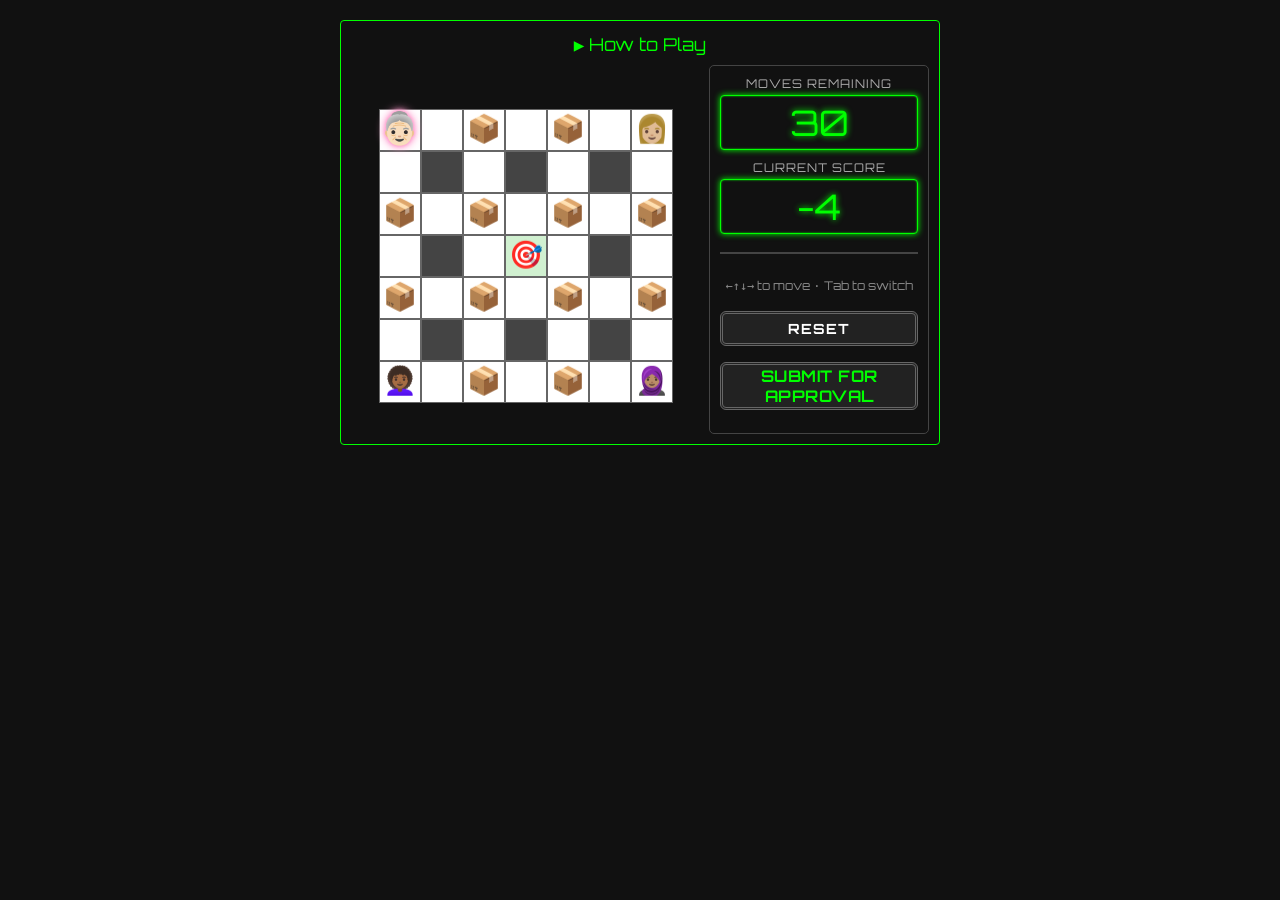
<file: tests/CenteringWomen/game-w-levels.html>
<!DOCTYPE html>
<html>
<head>
  <meta charset="UTF-8">
  <title>Centering Women: Scoreboard Compact</title>
  <link href="https://fonts.googleapis.com/css2?family=Orbitron:wght@700&display=swap" rel="stylesheet">
  <style>
    body {
      font-family: Courier, monospace;
      background-color: #111;
      color: white;
      margin: 0;
      padding: 0;
      display: flex;
      flex-direction: column;
      align-items: center;
    }

.wrapper {
  width: 600px;
  margin: 20px auto;
  padding: 0 10px;           /* 👈 10px on left and right */
  position: relative;
  border: 1px solid #0f0;
  border-radius: 4px;
  box-sizing: border-box;
    padding: 0 10px; /* ✅ This stays */

}


/* the little rules banner */
.rules {
  background: #222;
  color: #0f0;
  font-family: 'Orbitron', monospace;
  font-size: 0.9em;
  border: 1px solid #0f0;
  border-radius: 4px;
  margin: 10px 0;           /* 10px top and bottom only */
  box-sizing: border-box;
  width: 100%;              /* fill the wrapper minus padding */
    border: 1px solid #444;
  background: #111;
  border-radius: 5px;
    padding: 10px;

}

.rules-toggle {
  cursor: pointer;
  font-family: 'Orbitron', monospace;
  font-size: 1.1em;
  color: #0f0;
  margin-top: 12px;
  text-align: center;
  transition: color 0.3s;
}

.rules-toggle:hover {
  color: #afffaf;
}

.rules-toggle .arrow {
  display: inline-block;
  transition: transform 0.3s ease;
}

.rules-toggle.open .arrow {
  transform: rotate(90deg); /* Rotates ▶ to ▼ */
}

  .game-container {
  display: flex;
  margin-top: 10px;
  width: 100%;  /* make it fill the wrapper */
  box-sizing: border-box;
  gap: 10px;    /* spacing between panels */

}

.wrapper, .game-container {
  box-sizing: border-box;
}


.left-panel {
  flex: 1; /* Take up remaining space */
  padding: 10px;
  display: flex;
  flex-direction: column;
  justify-content: center;
  align-items: center;
  box-sizing: border-box;
}

.right-panel {
  width: 220px;   /* tighter than before */
  padding: 10px;
  box-sizing: border-box;
  display: flex;
  flex-direction: column;
  justify-content: space-between;
  font-family: 'Orbitron', monospace;
  border: 1px solid #444;
  border-radius: 5px;
  margin: 0 0 10px 0;
}
    .grid {
      display: grid;
      grid-template-columns: repeat(7, 40px);
      grid-template-rows: repeat(7, 40px);
      gap: 2px;
    }
    .cell {
      width: 40px;
      height: 40px;
      font-size: 1.7em;  
      display: flex;
      align-items: center;
      justify-content: center;
      background-color: white;
      border: 1px solid #666;
      transition: background-color 0.3s ease, transform 0.2s ease;
    }


.cell.wall {
  background-color: #444;   /* dark grey for walls */
}

.cell.center {
  background-color: #d0f0d0; /* goal tile stays green */
}

    .score-section {
      text-align: center;
    }


.cell.moving {
  transition: transform 0.2s ease;
}

.emoji.glow-pop {
  animation: glowPop 0.3s ease-out;
  display: inline-block;
}

@keyframes glowPop {
  0% {
    text-shadow: 0 0 0px #ff0077;
    transform: scale(1);
  }
  50% {
    text-shadow: 0 0 10px #ff0077;
    transform: scale(1.4);
  }
  100% {
    text-shadow: 0 0 0px #ff0077;
    transform: scale(1);
  }
}

.emoji {
  display: inline-block;
  /* no fixed width/height */
  transition: transform 0.2s ease, text-shadow 0.2s ease;
    will-change: transform;

}

.emoji.active-glow {
  /* a multi-layered pink glow */
  text-shadow:
    0 0 3px  #ff99cc,
    0 0 6px  #ff99cc,
    0 0 9px  #ff99cc;
  /* bump it out just a hair */
  transform: scale(1.15);
}

@keyframes pulse {
  0%   { transform: scale(1.10); text-shadow: 0 0 3px #ff99cc; }
  50%  { transform: scale(1.20); text-shadow: 0 0 12px #ff99cc; }
  100% { transform: scale(1.10); text-shadow: 0 0 3px #ff99cc; }
}

.emoji.active-glow {
  animation: pulse 1.5s ease-in-out infinite;
}

.right-panel > .stats {
  border-bottom: 2px solid #444;
  padding-bottom: 8px;
  margin-bottom: 12px;
}

.item-label {
  font-size: 0.75em;
  letter-spacing: 1px;
  color: #aaa;
  text-align: center;
  text-transform: uppercase;
  margin-bottom: 4px;
}

.digital-display {
  font-family: 'Orbitron', monospace;
  font-size: 2.2em;
  color: #0f0;
  background: #111;
      text-align: center;
  padding: 4px 0;
  border-radius: 4px;
  border: 1px solid #0f0;
  box-shadow:
    0 0 6px #0f0,
    inset 0 0 2px #0f0;
margin-bottom: 10px;
  text-shadow: 0 0 6px #0f0;
}


.controls button {
  width: 100%;
  margin-top: 6px;
  background-color: #222;
  border: 3px double #666;
  color: #0f0;
  text-transform: uppercase;
  letter-spacing: 0.5px;
}

button,
button.reset {
  font-family: 'Orbitron', monospace;  /* match the rest of your right-panel */
  letter-spacing: 1px;                  /* optional retro touch */
  text-transform: uppercase;            /* if you like the all-caps look */
}

button {
      font-size: 16px;
      border: none;
      border-radius: 6px;
      background-color: #0f0;
      color: #000;
      font-weight: bold;
      cursor: pointer;
    }

button.reset {
  background-color: #222;
  color: white;
  border: 3px double #666;
  margin-bottom: 10px;
  padding: 6px 14px;
  font-size: 14px;
}





  </style>
</head>
<body>
  <div class="wrapper">
    <div id="rulesToggle" onclick="toggleRules()" class="rules-toggle" role="button" tabindex="0">
       <span class="arrow">▶</span> <span class="label">How to Play</span>
    </div>

    <div class="rules" id="rulesBox" style="display:none;">
    <p>Per company mandate, women must now be visibly “centered” across all departments. Your role: navigate each floor plan and relocate all assigned personnel to central cubicles—no matter the bureaucratic or architectural barriers.</p>
    <p>Use the arrow keys or WASD to move the currently selected employee. Press Tab to switch between team members.</p>
    <p>You have 30 moves total to complete your task. Choose wisely.</p>
    <p>Walls block movement. Boxes (📦) can be pushed—one at a time, into empty spaces only.</p>
    <p>Higher scores are awarded the closer each woman is to the central cubicle (🎯).</p>
    <p>Once complete, submit for performance evaluation to receive your visibility metrics.</p>
    <p>Remember: Compliance is progress. Progress is visibility. Visibility is success.</p>
    </div>


    <div class="game-container">
  	<div class="left-panel">
    <div class="grid" id="grid"></div>
  </div>

<div class="right-panel">
  <div class="stats">
    <div class="dashboard-item">
      <div class="item-label">MOVES REMAINING</div>
  	<div id="movesLeftDisplay" class="digital-display">30</div>
    </div>
    <div class="dashboard-item">
      <div class="item-label">CURRENT SCORE</div>
      <div class="digital-display" id="score">0</div>
    </div>
  </div>
  <div class="controls">
    <p style="font-size:12px; color:#888; text-align:center;">
      ←↑↓→ to move · Tab to switch
    </p>
    <button onclick="resetGame()" class="reset">Reset</button>
    <button onclick="submitForApproval()">Submit for Approval</button>
    <p id="submittedMsg" style="margin:8px 0 0; font-size:12px; color:#0f0;"></p>
    <p id="evaluationMsg" style="font-size:13px; color:#ccc;"></p>
  </div>
</div>


</div>
</div>

<script>
  // 1) CONSTANTS
  const EMPTY = "";
  const BOX = "📦";
  const WALL = "🧱";
  const CENTER = "🎯";

  const game = {
  size: 7,
  maxMoves: 30,
  levelIndex: 0,
  totalScore: 0,
  movesLeft: 30,
  activeWoman: 0,
  confirmSubmit: false,
  confirmReset: false,
  emojis: ["👵🏻", "👩🏼", "👩🏾‍🦱", "🧕🏽"]
};

// Level Index

const levels = [
  {
    name: "Orientation Floor",
    intro: "Welcome to the Orientation Floor. Please demonstrate core compliance with centralization policy.",
    goal: { x: 3, y: 3 },
    board: [
      ["", "", "📦", "", "📦", "", ""],
      ["", "🧱", "", "🧱", "", "🧱", ""],
      ["📦", "", "📦", "", "📦", "", "📦"],
      ["", "🧱", "", "🎯", "", "🧱", ""],
      ["📦", "", "📦", "", "📦", "", "📦"],
      ["", "🧱", "", "🧱", "", "🧱", ""],
      ["", "", "📦", "", "📦", "", ""]
    ],
    women: [
      { x: 0, y: 0 },
      { x: 6, y: 0 },
      { x: 0, y: 6 },
      { x: 6, y: 6 }
    ],
    rules: {
      punishDistanceFrom: [],
      rewardByWindowHack: false
    }
  },
  {
    name: "Innovation Floor",
    intro: "Innovation demands flexibility. Proximity to the restroom will be closely monitored.",
    goal: { x: 3, y: 3 },
    board: [
      ["",    "🧱",  "",    "📦",  "",    "🧱", ""],
      ["",    "",    "📦",  "",    "📦",  "",   ""],
      ["📦", "",     "📦",  "",    "📦",  "",   "📦"],
      ["",    "📦",  "",    "🎯",  "",    "📦", ""],
      ["📦", "",     "📦",  "",    "📦",  "",   "📦"],
      ["",    "",    "",    "🚻",  "",    "",   ""],
      ["",    "🧱",  "",    "📦",  "",    "🧱", ""]
    ],
    women: [
      { x: 0, y: 0 },
      { x: 6, y: 0 },
      { x: 0, y: 6 },
      { x: 6, y: 6 }
    ],
    rules: {
      punishDistanceFrom: ["🚻"],
      rewardByWindowHack: false
    }
  },
  {
    name: "The Atrium",
    intro: "Sunlight improves productivity—so they say. Let’s see what it improves here.",
    goal: { x: 3, y: 3 },
    board: [
      ["🪟", "",    "📦",  "",    "📦",  "", "🪟"],
      ["",   "🧱", "",    "🧱",  "",    "🧱", ""],
      ["📦", "",   "📦",  "",    "📦",  "",  "📦"],
      ["",   "🧱", "",    "🎯",  "",    "🧱", ""],
      ["📦", "",   "📦",  "",    "📦",  "",  "📦"],
      ["",   "🧱", "",    "🧱",  "",    "🧱", ""],
      ["🪟", "",   "📦",  "",    "📦",  "",  "🪟"]
    ],
    women: [
      { x: 0, y: 0 },
      { x: 6, y: 0 },
      { x: 0, y: 6 },
      { x: 6, y: 6 }
    ],
    rules: {
      punishDistanceFrom: [],
      rewardByWindowHack: true
    }
  },
  {
    name: "Skyview HQ",
    intro: "The executive tier has extra perks. That includes windows—and accountability.",
    goal: { x: 3, y: 3 },
    board: [
      ["🪟", "🍼",  "🧱",  "",    "",    "🚻", "🪟"],
      ["",    "🧱",  "📦",  "",    "📦",  "🧱", ""],
      ["",    "",     "📦",  "",    "📦",  "",    ""],
      ["",    "📦",  "",    "🎯",  "",    "📦", ""],
      ["",    "",     "📦",  "",    "📦",  "",    ""],
      ["",    "🧱",  "📦",  "",    "📦",  "🧱", ""],
      ["🪟", "",     "",     "",    "",     "",    "🪟"]
    ],
    women: [
      { x: 0, y: 0 },
      { x: 6, y: 0 },
      { x: 0, y: 6 },
      { x: 6, y: 6 }
    ],
    rules: {
      punishDistanceFrom: ["🍼", "🚻"],
      rewardByWindowHack: true
    }
  }
];


function loadLevel(index) {
  const level = levels[index];
  if (!level) return;

  board = JSON.parse(JSON.stringify(level.board)); // Deep clone to avoid mutation
  game.women = JSON.parse(JSON.stringify(level.women));
  game.goal = { ...level.goal };
  game.movesLeft = game.maxMoves;
  game.activeWoman = 0;
  submitMsg.textContent = "";
  evalMsg.textContent = "";

  render();
}


  // 2) STATE
  game.movesLeft = game.maxMoves;
  game.activeWoman = 0;
  const emojis     = ["👵🏻","👩🏼","👩🏾‍🦱","🧕🏽"];
 
  let board;
  let currentLevel; // Optional helper


  // 3) CACHED NODES
  const grid       = document.getElementById("grid");
  const scoreDisp  = document.getElementById("score");
  const movesDisp = document.getElementById("movesLeftDisplay");
  const evalMsg    = document.getElementById("evaluationMsg");
  const submitMsg  = document.getElementById("submittedMsg");
  

  // 4) HELPERS
function toggleRules() {
  const box = document.getElementById("rulesBox");
  const toggle = document.getElementById("rulesToggle");

  const isHidden = box.style.display === "none";
  box.style.display = isHidden ? "block" : "none";

  toggle.classList.toggle("open", isHidden);

  if (isHidden) syncRulesWidth();
}



  function getCellElement(x,y) {
    return document.querySelectorAll(".cell")[y*game.size + x];
  }

  function buildGrid() {
    grid.innerHTML = "";
    for (let y=0; y<game.size; y++) {
      for (let x=0; x<game.size; x++) {
        const cell = document.createElement("div");
        cell.className = "cell";

        // Goal square: green + 🎯
        if (x === game.goal.x && y === game.goal.y) {
          cell.classList.add("center");
          cell.textContent = CENTER;
        }

        // Draw a woman-avatar if present
        let drewWoman = false;
        game.women.forEach((w,i) => {
          if (!drewWoman && w.x===x && w.y===y) {
            // Clear any text (removes the 🎯 underneath)
            cell.textContent = "";
            const span = document.createElement("span");
            span.className = "emoji" + (i===game.activeWoman ? " active-glow" : "");
            span.textContent = emojis[i];
            cell.appendChild(span);
            drewWoman = true;
          }
        });

        // Otherwise draw wall/box
        if (!drewWoman && !(x === game.goal.x && y === game.goal.y)) {
          const tile = board[y][x];
          if (tile === WALL)     cell.classList.add("wall");
          else if (tile === BOX) cell.textContent = BOX;
        }

        grid.appendChild(cell);
      }
    }
  }

  //  SCORE CALCULATION
function updateScore() {
  const level = levels[game.levelIndex];
  const punishTargets = level.rules?.punishDistanceFrom || [];
  const rewardByWindow = level.rules?.rewardByWindowHack;

  let total = 0;

  game.women.forEach(w => {
    // Base: distance from goal
    const d = Math.abs(w.x - game.goal.x) + Math.abs(w.y - game.goal.y);
    total += d === 0 ? 10 : d === 1 ? 7 : d === 2 ? 4 : -1;

    // Penalty: distance from required resources (e.g. 🚻, 🍼)
    if (punishTargets.length > 0) {
      let minDist = Infinity;

      for (let y = 0; y < board.length; y++) {
        for (let x = 0; x < board[y].length; x++) {
          if (punishTargets.includes(board[y][x])) {
            const pd = Math.abs(w.x - x) + Math.abs(w.y - y);
            if (pd < minDist) minDist = pd;
          }
        }
      }

      if (minDist > 2) total -= Math.min(2, minDist - 2); // small penalty if far away
    }

    // Bonus: adjacent to a window (🪟)
    if (rewardByWindow) {
      const adj = [
        [w.x - 1, w.y], [w.x + 1, w.y],
        [w.x, w.y - 1], [w.x, w.y + 1]
      ];

      const nearWindow = adj.some(([x, y]) =>
        x >= 0 && y >= 0 && x < board[0].length && y < board.length &&
        board[y][x] === "🪟"
      );

      if (nearWindow) total += 3;
    }
  });

  scoreDisp.textContent = total;
}


  function updateMoves() {
    movesDisp.textContent = game.movesLeft;
  }

 function animateMove(fx, fy, tx, ty) {
  const fromCell = getCellElement(fx, fy);
  const avatar = fromCell.querySelector(".emoji");

  if (!avatar) return;

  // Compute pixel offset based on grid (40px + 2px gap)
  const dx = (tx - fx) * 42;
  const dy = (ty - fy) * 42;

  // Apply bounce-style transform
  avatar.style.transition = "transform 200ms cubic-bezier(0.34, 1.56, 0.64, 1)";
  avatar.style.transform = `translate(${dx}px, ${dy}px)`;

  // Wait for animation to finish, then rerender the grid
  setTimeout(() => {
    avatar.style.transition = "";
    avatar.style.transform = "";
    render();
  }, 200);
}


function syncRulesWidth() {
  const rulesEl = document.querySelector('.rules');
  const gameEl  = document.querySelector('.game-container');
  rulesEl.style.width = gameEl.offsetWidth + 'px';
}

  function render() {
    buildGrid();
    updateScore();
    updateMoves();
  syncRulesWidth(); 
  }

  // 5) ACTIONS
  function move(dx, dy) {
    if (game.movesLeft<=0) return;
    const w = game.women[game.activeWoman];
    const nx = w.x+dx, ny = w.y+dy;
    // bounds
    if (nx<0||nx>=game.size||ny<0||ny>=game.size) return;
    // no stacking
    if (game.women.some((u,i)=>i!==game.activeWoman&&u.x===nx&&u.y===ny)) return;

    const tile = board[ny][nx];
    let moved = false;

    // walkable
    if (tile===EMPTY || tile===CENTER) {
      w.x=nx; w.y=ny; moved=true;
    }
    // push box
    else if (tile===BOX) {
      const px=nx+dx, py=ny+dy;
      if (px>=0&&px<game.size&&py>=0&&py<game.size&&
          board[py][px]===EMPTY&&
          !game.women.some(u=>u.x===px&&u.y===py))
      {
        board[py][px]=BOX;
        board[ny][nx]=EMPTY;
        w.x=nx; w.y=ny;
        moved=true;
      }
    }
    if (!moved) return;
    game.movesLeft--;
    animateMove(w.x-dx,w.y-dy,w.x,w.y);
    render();
  }

  function switchWoman(dir) {
    game.activeWoman=(game.activeWoman+dir+4)%4;
    render();
    // pop-glow
    const w=game.women[game.activeWoman];
    const span=getCellElement(w.x,w.y).querySelector(".emoji");
    if(span){ span.classList.add("glow-pop");
      setTimeout(()=>span.classList.remove("glow-pop"),300);
    }
  }

function resetGame() {
  game.confirmReset = false;
  loadLevel(game.levelIndex);
}


function submitForApproval() {
  submitMsg.textContent = "✅ Submission received.";
  const score = parseInt(scoreDisp.textContent,10);
  game.totalScore += score;

  let text = "";
  if(score >= 35) text = "🌟 Exceeds Expectations. Considered for promotion to Cultural Champion.";
  else if(score >= 25) text = "👍 Solid Contributor. Please complete your quarterly Empowerment Training.";
  else if(score >= 15) text = "😬 Room for Growth. Have you scheduled your check-in with HR?";
  else text = "🔍 Visibility Low. You may be eligible for our Re-centering Fellowship.";
  evalMsg.textContent = text;

  // 🔄 Optional: Automatically go to next level
  setTimeout(() => {
     if (game.levelIndex + 1 < levels.length) {
       game.levelIndex++;
       loadLevel(game.levelIndex);
     } else {
       alert("✅ All levels complete!");
     }
   }, 2000);
}



  // 6) KEY HANDLING
  document.addEventListener("keydown", e => {
    if (e.key.startsWith("Arrow")||e.key==="Tab") e.preventDefault();
    switch(e.key){
      case "w": case "W": move(0,-1); break;
      case "a": case "A": move(-1,0); break;
      case "s": case "S": move(0,1);  break;
      case "d": case "D": move(1,0);  break;
      case "ArrowUp":    move(0,-1); break;
      case "ArrowLeft":  move(-1,0); break;
      case "ArrowDown":  move(0,1);  break;
      case "ArrowRight": move(1,0);  break;
      case "Tab":        switchWoman(e.shiftKey ? -1 : +1); break;
      default: return;
    }
  });

  // 7) INITIAL RENDER
  loadLevel(0);
</script>


</body>
</html>
</file>
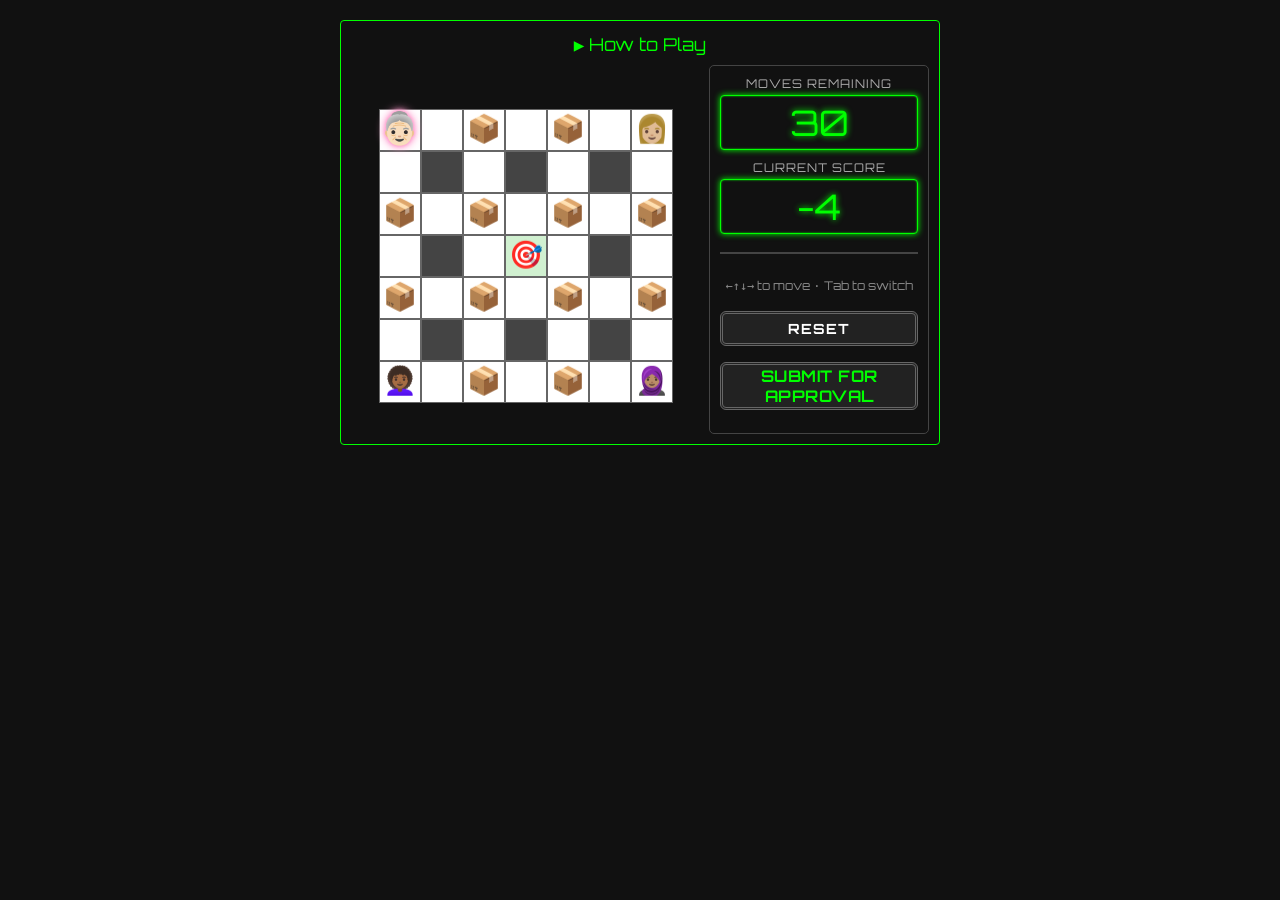
<file: tests/CenteringWomen/game-w-levels2.html>
<!DOCTYPE html>
<html>
<head>
  <meta charset="UTF-8">
  <title>Centering Women: Scoreboard Compact</title>
  <link href="https://fonts.googleapis.com/css2?family=Orbitron:wght@700&display=swap" rel="stylesheet">
  <style>
    body {
      font-family: Courier, monospace;
      background-color: #111;
      color: white;
      margin: 0;
      padding: 0;
      display: flex;
      flex-direction: column;
      align-items: center;
    }

.wrapper {
  width: 600px;
  margin: 20px auto;
  padding: 0 10px;           /* 👈 10px on left and right */
  position: relative;
  border: 1px solid #0f0;
  border-radius: 4px;
  box-sizing: border-box;
    padding: 0 10px; /* ✅ This stays */

}


/* the little rules banner */
.rules {
  background: #222;
  color: #0f0;
  font-family: 'Orbitron', monospace;
  font-size: 0.9em;
  border: 1px solid #0f0;
  border-radius: 4px;
  margin: 10px 0;           /* 10px top and bottom only */
  box-sizing: border-box;
  width: 100%;              /* fill the wrapper minus padding */
    border: 1px solid #444;
  background: #111;
  border-radius: 5px;
    padding: 10px;

}

.rules-toggle {
  cursor: pointer;
  font-family: 'Orbitron', monospace;
  font-size: 1.1em;
  color: #0f0;
  margin-top: 12px;
  text-align: center;
  transition: color 0.3s;
}

.rules-toggle:hover {
  color: #afffaf;
}

.rules-toggle .arrow {
  display: inline-block;
  transition: transform 0.3s ease;
}

.rules-toggle.open .arrow {
  transform: rotate(90deg); /* Rotates ▶ to ▼ */
}

  .game-container {
  display: flex;
  margin-top: 10px;
  width: 100%;  /* make it fill the wrapper */
  box-sizing: border-box;
  gap: 10px;    /* spacing between panels */

}

.wrapper, .game-container {
  box-sizing: border-box;
}


.left-panel {
  flex: 1; /* Take up remaining space */
  padding: 10px;
  display: flex;
  flex-direction: column;
  justify-content: center;
  align-items: center;
  box-sizing: border-box;
}

.right-panel {
  width: 220px;   /* tighter than before */
  padding: 10px;
  box-sizing: border-box;
  display: flex;
  flex-direction: column;
  justify-content: space-between;
  font-family: 'Orbitron', monospace;
  border: 1px solid #444;
  border-radius: 5px;
  margin: 0 0 10px 0;
}
    .grid {
      display: grid;
      grid-template-columns: repeat(7, 40px);
      grid-template-rows: repeat(7, 40px);
      gap: 2px;
    }
    .cell {
      width: 40px;
      height: 40px;
      font-size: 1.7em;  
      display: flex;
      align-items: center;
      justify-content: center;
      background-color: white;
      border: 1px solid #666;
      transition: background-color 0.3s ease, transform 0.2s ease;
    }


.cell.wall {
  background-color: #444;   /* dark grey for walls */
}

.cell.center {
  background-color: #d0f0d0; /* goal tile stays green */
}

    .score-section {
      text-align: center;
    }


.cell.moving {
  transition: transform 0.2s ease;
}

.emoji.glow-pop {
  animation: glowPop 0.3s ease-out;
  display: inline-block;
}

@keyframes glowPop {
  0% {
    text-shadow: 0 0 0px #ff0077;
    transform: scale(1);
  }
  50% {
    text-shadow: 0 0 10px #ff0077;
    transform: scale(1.4);
  }
  100% {
    text-shadow: 0 0 0px #ff0077;
    transform: scale(1);
  }
}

.emoji {
  display: inline-block;
  /* no fixed width/height */
  transition: transform 0.2s ease, text-shadow 0.2s ease;
    will-change: transform;

}

.emoji.active-glow {
  /* a multi-layered pink glow */
  text-shadow:
    0 0 3px  #ff99cc,
    0 0 6px  #ff99cc,
    0 0 9px  #ff99cc;
  /* bump it out just a hair */
  transform: scale(1.15);
}

@keyframes pulse {
  0%   { transform: scale(1.10); text-shadow: 0 0 3px #ff99cc; }
  50%  { transform: scale(1.20); text-shadow: 0 0 12px #ff99cc; }
  100% { transform: scale(1.10); text-shadow: 0 0 3px #ff99cc; }
}

.emoji.active-glow {
  animation: pulse 1.5s ease-in-out infinite;
}

.right-panel > .stats {
  border-bottom: 2px solid #444;
  padding-bottom: 8px;
  margin-bottom: 12px;
}

.item-label {
  font-size: 0.75em;
  letter-spacing: 1px;
  color: #aaa;
  text-align: center;
  text-transform: uppercase;
  margin-bottom: 4px;
}

.digital-display {
  font-family: 'Orbitron', monospace;
  font-size: 2.2em;
  color: #0f0;
  background: #111;
      text-align: center;
  padding: 4px 0;
  border-radius: 4px;
  border: 1px solid #0f0;
  box-shadow:
    0 0 6px #0f0,
    inset 0 0 2px #0f0;
margin-bottom: 10px;
  text-shadow: 0 0 6px #0f0;
}


.controls button {
  width: 100%;
  margin-top: 6px;
  background-color: #222;
  border: 3px double #666;
  color: #0f0;
  text-transform: uppercase;
  letter-spacing: 0.5px;
}

button,
button.reset {
  font-family: 'Orbitron', monospace;  /* match the rest of your right-panel */
  letter-spacing: 1px;                  /* optional retro touch */
  text-transform: uppercase;            /* if you like the all-caps look */
}

button {
      font-size: 16px;
      border: none;
      border-radius: 6px;
      background-color: #0f0;
      color: #000;
      font-weight: bold;
      cursor: pointer;
    }

button.reset {
  background-color: #222;
  color: white;
  border: 3px double #666;
  margin-bottom: 10px;
  padding: 6px 14px;
  font-size: 14px;
}





  </style>
</head>
<body>
  <div class="wrapper">
    <div id="rulesToggle" onclick="toggleRules()" class="rules-toggle" role="button" tabindex="0">
       <span class="arrow">▶</span> <span class="label">How to Play</span>
    </div>

    <div class="rules" id="rulesBox" style="display:none;">
    <p>Per company mandate, women must now be visibly “centered” across all departments. Your role: navigate each floor plan and relocate all assigned personnel to central cubicles—no matter the bureaucratic or architectural barriers.</p>
    <p>Use the arrow keys or WASD to move the currently selected employee. Press Tab to switch between team members.</p>
    <p>You have 30 moves total to complete your task. Choose wisely.</p>
    <p>Walls block movement. Boxes (📦) can be pushed—one at a time, into empty spaces only.</p>
    <p>Higher scores are awarded the closer each woman is to the central cubicle (🎯).</p>
    <p>Once complete, submit for performance evaluation to receive your visibility metrics.</p>
    <p>Remember: Compliance is progress. Progress is visibility. Visibility is success.</p>
    </div>


    <div class="game-container">
  	<div class="left-panel">
    <div class="grid" id="grid"></div>
  </div>

<div class="right-panel">
  <div class="stats">
    <div class="dashboard-item">
      <div class="item-label">MOVES REMAINING</div>
  	<div id="movesLeftDisplay" class="digital-display">30</div>
    </div>
    <div class="dashboard-item">
      <div class="item-label">CURRENT SCORE</div>
      <div class="digital-display" id="score">0</div>
    </div>
  </div>
  <div class="controls">
    <p style="font-size:12px; color:#888; text-align:center;">
      ←↑↓→ to move · Tab to switch
    </p>
    <button onclick="resetGame(this)" class="reset">Reset</button>
    <button onclick="submitForApproval(this)">Submit for Approval</button>
    <p id="submittedMsg" style="margin:8px 0 0; font-size:12px; color:#0f0;"></p>
    <p id="evaluationMsg" style="font-size:13px; color:#ccc;"></p>
  </div>
</div>


</div>
</div>

<script>
  // 1) CONSTANTS
  const EMPTY = "";
  const BOX = "📦";
  const WALL = "🧱";
  const CENTER = "🎯";

  const game = {
  size: 7,
  maxMoves: 30,
  levelIndex: 0,
  totalScore: 0,
  movesLeft: 30,
  activeWoman: 0,
  confirmSubmit: false,
  confirmReset: false,
  emojis: ["👵🏻", "👩🏼", "👩🏾‍🦱", "🧕🏽"]
};

// Level Index

const levels = [
  {
    name: "Orientation Floor",
    intro: "Welcome to the Orientation Floor. Please demonstrate core compliance with centralization policy.",
    goal: { x: 3, y: 3 },
    board: [
      ["", "", "📦", "", "📦", "", ""],
      ["", "🧱", "", "🧱", "", "🧱", ""],
      ["📦", "", "📦", "", "📦", "", "📦"],
      ["", "🧱", "", "🎯", "", "🧱", ""],
      ["📦", "", "📦", "", "📦", "", "📦"],
      ["", "🧱", "", "🧱", "", "🧱", ""],
      ["", "", "📦", "", "📦", "", ""]
    ],
    women: [
      { x: 0, y: 0 },
      { x: 6, y: 0 },
      { x: 0, y: 6 },
      { x: 6, y: 6 }
    ],
    rules: {
      punishDistanceFrom: [],
      rewardByWindowHack: false
    }
  },
  {
    name: "Innovation Floor",
    intro: "Innovation demands flexibility. Proximity to the restroom will be closely monitored.",
    goal: { x: 3, y: 3 },
    board: [
      ["",    "🧱",  "",    "📦",  "",    "🧱", ""],
      ["",    "",    "📦",  "",    "📦",  "",   ""],
      ["📦", "",     "📦",  "",    "📦",  "",   "📦"],
      ["",    "📦",  "",    "🎯",  "",    "📦", ""],
      ["📦", "",     "📦",  "",    "📦",  "",   "📦"],
      ["",    "",    "",    "🚻",  "",    "",   ""],
      ["",    "🧱",  "",    "📦",  "",    "🧱", ""]
    ],
    women: [
      { x: 0, y: 0 },
      { x: 6, y: 0 },
      { x: 0, y: 6 },
      { x: 6, y: 6 }
    ],
    rules: {
      punishDistanceFrom: ["🚻"],
      rewardByWindowHack: false
    }
  },
  {
    name: "The Atrium",
    intro: "Sunlight improves productivity—so they say. Let’s see what it improves here.",
    goal: { x: 3, y: 3 },
    board: [
      ["🪟", "",    "📦",  "",    "📦",  "", "🪟"],
      ["",   "🧱", "",    "🧱",  "",    "🧱", ""],
      ["📦", "",   "📦",  "",    "📦",  "",  "📦"],
      ["",   "🧱", "",    "🎯",  "",    "🧱", ""],
      ["📦", "",   "📦",  "",    "📦",  "",  "📦"],
      ["",   "🧱", "",    "🧱",  "",    "🧱", ""],
      ["🪟", "",   "📦",  "",    "📦",  "",  "🪟"]
    ],
    women: [
      { x: 0, y: 0 },
      { x: 6, y: 0 },
      { x: 0, y: 6 },
      { x: 6, y: 6 }
    ],
    rules: {
      punishDistanceFrom: [],
      rewardByWindowHack: true
    }
  },
  {
    name: "Skyview HQ",
    intro: "The executive tier has extra perks. That includes windows—and accountability.",
    goal: { x: 3, y: 3 },
    board: [
      ["🪟", "🍼",  "🧱",  "",    "",    "🚻", "🪟"],
      ["",    "🧱",  "📦",  "",    "📦",  "🧱", ""],
      ["",    "",     "📦",  "",    "📦",  "",    ""],
      ["",    "📦",  "",    "🎯",  "",    "📦", ""],
      ["",    "",     "📦",  "",    "📦",  "",    ""],
      ["",    "🧱",  "📦",  "",    "📦",  "🧱", ""],
      ["🪟", "",     "",     "",    "",     "",    "🪟"]
    ],
    women: [
      { x: 0, y: 0 },
      { x: 6, y: 0 },
      { x: 0, y: 6 },
      { x: 6, y: 6 }
    ],
    rules: {
      punishDistanceFrom: ["🍼", "🚻"],
      rewardByWindowHack: true
    }
  }
];


function loadLevel(index) {
  const level = levels[index];
  if (!level) return;

  board = JSON.parse(JSON.stringify(level.board)); // Deep clone to avoid mutation
  game.women = JSON.parse(JSON.stringify(level.women));
  game.goal = { ...level.goal };
  game.movesLeft = game.maxMoves;
  game.activeWoman = 0;
  submitMsg.textContent = "";
  evalMsg.textContent = "";

  render();
}


  // 2) STATE
  game.movesLeft = game.maxMoves;
  game.activeWoman = 0;
  const emojis     = ["👵🏻","👩🏼","👩🏾‍🦱","🧕🏽"];
 
  let board;
  let currentLevel; // Optional helper


  // 3) CACHED NODES
  const grid       = document.getElementById("grid");
  const scoreDisp  = document.getElementById("score");
  const movesDisp = document.getElementById("movesLeftDisplay");
  const evalMsg    = document.getElementById("evaluationMsg");
  const submitMsg  = document.getElementById("submittedMsg");
  

  // 4) HELPERS
function toggleRules() {
  const box = document.getElementById("rulesBox");
  const toggle = document.getElementById("rulesToggle");

  const isHidden = box.style.display === "none";
  box.style.display = isHidden ? "block" : "none";

  toggle.classList.toggle("open", isHidden);

  if (isHidden) syncRulesWidth();
}



  function getCellElement(x,y) {
    return document.querySelectorAll(".cell")[y*game.size + x];
  }

  function buildGrid() {
    grid.innerHTML = "";
    for (let y=0; y<game.size; y++) {
      for (let x=0; x<game.size; x++) {
        const cell = document.createElement("div");
        cell.className = "cell";

        // Goal square: green + 🎯
        if (x === game.goal.x && y === game.goal.y) {
          cell.classList.add("center");
          cell.textContent = CENTER;
        }

        // Draw a woman-avatar if present
        let drewWoman = false;
        game.women.forEach((w,i) => {
          if (!drewWoman && w.x===x && w.y===y) {
            // Clear any text (removes the 🎯 underneath)
            cell.textContent = "";
            const span = document.createElement("span");
            span.className = "emoji" + (i===game.activeWoman ? " active-glow" : "");
            span.textContent = emojis[i];
            cell.appendChild(span);
            drewWoman = true;
          }
        });

        // Otherwise draw wall/box
        if (!drewWoman && !(x === game.goal.x && y === game.goal.y)) {
          const tile = board[y][x];
          if (tile === WALL)     cell.classList.add("wall");
          else if (tile === BOX) cell.textContent = BOX;
        }

        grid.appendChild(cell);
      }
    }
  }

  //  SCORE CALCULATION
function updateScore() {
  const level = levels[game.levelIndex];
  const punishTargets = level.rules?.punishDistanceFrom || [];
  const rewardByWindow = level.rules?.rewardByWindowHack;

  let total = 0;

  game.women.forEach(w => {
    // Base: distance from goal
    const d = Math.abs(w.x - game.goal.x) + Math.abs(w.y - game.goal.y);
    total += d === 0 ? 10 : d === 1 ? 7 : d === 2 ? 4 : -1;

    // Penalty: distance from required resources (e.g. 🚻, 🍼)
    if (punishTargets.length > 0) {
      let minDist = Infinity;

      for (let y = 0; y < board.length; y++) {
        for (let x = 0; x < board[y].length; x++) {
          if (punishTargets.includes(board[y][x])) {
            const pd = Math.abs(w.x - x) + Math.abs(w.y - y);
            if (pd < minDist) minDist = pd;
          }
        }
      }

      if (minDist > 2) total -= Math.min(2, minDist - 2); // small penalty if far away
    }

    // Bonus: adjacent to a window (🪟)
    if (rewardByWindow) {
      const adj = [
        [w.x - 1, w.y], [w.x + 1, w.y],
        [w.x, w.y - 1], [w.x, w.y + 1]
      ];

      const nearWindow = adj.some(([x, y]) =>
        x >= 0 && y >= 0 && x < board[0].length && y < board.length &&
        board[y][x] === "🪟"
      );

      if (nearWindow) total += 3;
    }
  });

  scoreDisp.textContent = total;
}


  function updateMoves() {
    movesDisp.textContent = game.movesLeft;
  }

 function animateMove(fx, fy, tx, ty) {
  const fromCell = getCellElement(fx, fy);
  const avatar = fromCell.querySelector(".emoji");

  if (!avatar) return;

  // Compute pixel offset based on grid (40px + 2px gap)
  const dx = (tx - fx) * 42;
  const dy = (ty - fy) * 42;

  // Apply bounce-style transform
  avatar.style.transition = "transform 200ms cubic-bezier(0.34, 1.56, 0.64, 1)";
  avatar.style.transform = `translate(${dx}px, ${dy}px)`;

  // Wait for animation to finish, then rerender the grid
  setTimeout(() => {
    avatar.style.transition = "";
    avatar.style.transform = "";
    render();
  }, 200);
}


function syncRulesWidth() {
  const rulesEl = document.querySelector('.rules');
  const gameEl  = document.querySelector('.game-container');
  rulesEl.style.width = gameEl.offsetWidth + 'px';
}

  function render() {
    buildGrid();
    updateScore();
    updateMoves();
  syncRulesWidth(); 
  }

  // 5) ACTIONS
  function move(dx, dy) {
    if (game.movesLeft<=0) return;
    const w = game.women[game.activeWoman];
    const nx = w.x+dx, ny = w.y+dy;
    // bounds
    if (nx<0||nx>=game.size||ny<0||ny>=game.size) return;
    // no stacking
    if (game.women.some((u,i)=>i!==game.activeWoman&&u.x===nx&&u.y===ny)) return;

    const tile = board[ny][nx];
    let moved = false;

    // walkable
    if (tile===EMPTY || tile===CENTER) {
      w.x=nx; w.y=ny; moved=true;
    }
    // push box
    else if (tile===BOX) {
      const px=nx+dx, py=ny+dy;
      if (px>=0&&px<game.size&&py>=0&&py<game.size&&
          board[py][px]===EMPTY&&
          !game.women.some(u=>u.x===px&&u.y===py))
      {
        board[py][px]=BOX;
        board[ny][nx]=EMPTY;
        w.x=nx; w.y=ny;
        moved=true;
      }
    }
    if (!moved) return;
    game.movesLeft--;
    animateMove(w.x-dx,w.y-dy,w.x,w.y);
    render();
  }

  function switchWoman(dir) {
    game.activeWoman=(game.activeWoman+dir+4)%4;
    render();
    // pop-glow
    const w=game.women[game.activeWoman];
    const span=getCellElement(w.x,w.y).querySelector(".emoji");
    if(span){ span.classList.add("glow-pop");
      setTimeout(()=>span.classList.remove("glow-pop"),300);
    }
  }

function resetGame(button) {
  if (!game.confirmReset) {
    game.confirmReset = true;
    button.textContent = "CONFIRM RESET";
    button.style.backgroundColor = "#ff0044";
    button.style.color = "#fff";
    setTimeout(() => {
      game.confirmReset = false;
      button.textContent = "Reset";
      button.style.backgroundColor = "#222";
      button.style.color = "#fff";
    }, 3000);
    return;
  }
  // Reset confirmed
  game.confirmReset = false;
  button.textContent = "Reset";
  button.style.backgroundColor = "#222";
  loadLevel(game.levelIndex);
}



function submitForApproval(button) {
  if (!game.confirmSubmit) {
    game.confirmSubmit = true;
    button.textContent = "CONFIRM SUBMIT";
    button.style.backgroundColor = "#44ff44";
    button.style.color = "#000";
    setTimeout(() => {
      game.confirmSubmit = false;
      button.textContent = "Submit for Approval";
      button.style.backgroundColor = "#0f0";
      button.style.color = "#000";
    }, 3000);
    return;
  }

  // Submit confirmed
  game.confirmSubmit = false;
  button.textContent = "Submit for Approval";
  button.style.backgroundColor = "#0f0";

  submitMsg.textContent = "✅ Submission received.";
  const score = parseInt(scoreDisp.textContent, 10);
  game.totalScore += score;

  let text = "";
  if (score >= 35) text = "🌟 Exceeds Expectations. Considered for promotion to Cultural Champion.";
  else if (score >= 25) text = "👍 Solid Contributor. Please complete your quarterly Empowerment Training.";
  else if (score >= 15) text = "😬 Room for Growth. Have you scheduled your check-in with HR?";
  else text = "🔍 Visibility Low. You may be eligible for our Re-centering Fellowship.";
  evalMsg.textContent = text;

  setTimeout(() => {
    if (game.levelIndex + 1 < levels.length) {
      game.levelIndex++;
      loadLevel(game.levelIndex);
    } else {
      alert("✅ All levels complete!");
    }
  }, 2000);
}




  // 6) KEY HANDLING
  document.addEventListener("keydown", e => {
    if (e.key.startsWith("Arrow")||e.key==="Tab") e.preventDefault();
    switch(e.key){
      case "w": case "W": move(0,-1); break;
      case "a": case "A": move(-1,0); break;
      case "s": case "S": move(0,1);  break;
      case "d": case "D": move(1,0);  break;
      case "ArrowUp":    move(0,-1); break;
      case "ArrowLeft":  move(-1,0); break;
      case "ArrowDown":  move(0,1);  break;
      case "ArrowRight": move(1,0);  break;
      case "Tab":        switchWoman(e.shiftKey ? -1 : +1); break;
      default: return;
    }
  });

  // 7) INITIAL RENDER
  loadLevel(0);
</script>


</body>
</html>
</file>
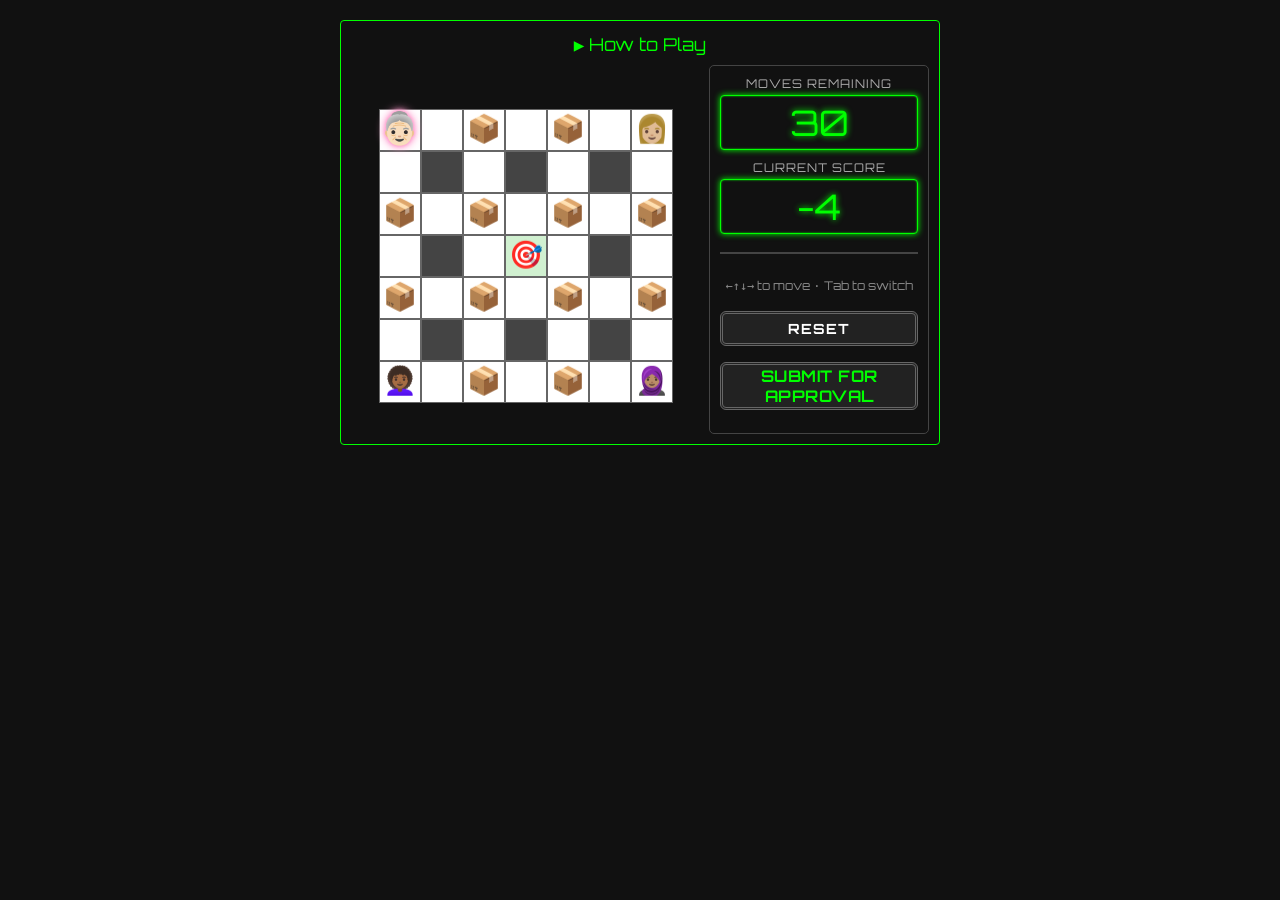
<file: tests/CenteringWomen/game-w-levels3.html>
<!DOCTYPE html>
<html>
<head>
  <meta charset="UTF-8">
  <title>Centering Women: Scoreboard Compact</title>
  <link href="https://fonts.googleapis.com/css2?family=Orbitron:wght@700&display=swap" rel="stylesheet">
  <style>
    body {
      font-family: Courier, monospace;
      background-color: #111;
      color: white;
      margin: 0;
      padding: 0;
      display: flex;
      flex-direction: column;
      align-items: center;
    }

.wrapper {
  width: 600px;
  margin: 20px auto;
  padding: 0 10px;           /* 👈 10px on left and right */
  position: relative;
  border: 1px solid #0f0;
  border-radius: 4px;
  box-sizing: border-box;
    padding: 0 10px; /* ✅ This stays */

}


/* the little rules banner */
.rules {
  background: #222;
  color: #0f0;
  font-family: 'Orbitron', monospace;
  font-size: 0.9em;
  border: 1px solid #0f0;
  border-radius: 4px;
  margin: 10px 0;           /* 10px top and bottom only */
  box-sizing: border-box;
  width: 100%;              /* fill the wrapper minus padding */
    border: 1px solid #444;
  background: #111;
  border-radius: 5px;
    padding: 10px;

}

.rules-toggle {
  cursor: pointer;
  font-family: 'Orbitron', monospace;
  font-size: 1.1em;
  color: #0f0;
  margin-top: 12px;
  text-align: center;
  transition: color 0.3s;
}

.rules-toggle:hover {
  color: #afffaf;
}

.rules-toggle .arrow {
  display: inline-block;
  transition: transform 0.3s ease;
}

.rules-toggle.open .arrow {
  transform: rotate(90deg); /* Rotates ▶ to ▼ */
}

  .game-container {
  display: flex;
  margin-top: 10px;
  width: 100%;  /* make it fill the wrapper */
  box-sizing: border-box;
  gap: 10px;    /* spacing between panels */

}

.wrapper, .game-container {
  box-sizing: border-box;
}


.left-panel {
  flex: 1; /* Take up remaining space */
  padding: 10px;
  display: flex;
  flex-direction: column;
  justify-content: center;
  align-items: center;
  box-sizing: border-box;
}

.right-panel {
  width: 220px;   /* tighter than before */
  padding: 10px;
  box-sizing: border-box;
  display: flex;
  flex-direction: column;
  justify-content: space-between;
  font-family: 'Orbitron', monospace;
  border: 1px solid #444;
  border-radius: 5px;
  margin: 0 0 10px 0;
}
    .grid {
      display: grid;
      grid-template-columns: repeat(7, 40px);
      grid-template-rows: repeat(7, 40px);
      gap: 2px;
    }
    .cell {
      width: 40px;
      height: 40px;
      font-size: 1.7em;  
      display: flex;
      align-items: center;
      justify-content: center;
      background-color: white;
      border: 1px solid #666;
      transition: background-color 0.3s ease, transform 0.2s ease;
    }


.cell.wall {
  background-color: #444;   /* dark grey for walls */
}

.cell.center {
  background-color: #d0f0d0; /* goal tile stays green */
}

    .score-section {
      text-align: center;
    }


.cell.moving {
  transition: transform 0.2s ease;
}

.emoji.glow-pop {
  animation: glowPop 0.3s ease-out;
  display: inline-block;
}

@keyframes glowPop {
  0% {
    text-shadow: 0 0 0px #ff0077;
    transform: scale(1);
  }
  50% {
    text-shadow: 0 0 10px #ff0077;
    transform: scale(1.4);
  }
  100% {
    text-shadow: 0 0 0px #ff0077;
    transform: scale(1);
  }
}

.emoji {
  display: inline-block;
  /* no fixed width/height */
  transition: transform 0.2s ease, text-shadow 0.2s ease;
    will-change: transform;

}

.emoji.active-glow {
  /* a multi-layered pink glow */
  text-shadow:
    0 0 3px  #ff99cc,
    0 0 6px  #ff99cc,
    0 0 9px  #ff99cc;
  /* bump it out just a hair */
  transform: scale(1.15);
}

@keyframes pulse {
  0%   { transform: scale(1.10); text-shadow: 0 0 3px #ff99cc; }
  50%  { transform: scale(1.20); text-shadow: 0 0 12px #ff99cc; }
  100% { transform: scale(1.10); text-shadow: 0 0 3px #ff99cc; }
}

.emoji.active-glow {
  animation: pulse 1.5s ease-in-out infinite;
}

.right-panel > .stats {
  border-bottom: 2px solid #444;
  padding-bottom: 8px;
  margin-bottom: 12px;
}

.item-label {
  font-size: 0.75em;
  letter-spacing: 1px;
  color: #aaa;
  text-align: center;
  text-transform: uppercase;
  margin-bottom: 4px;
}

.digital-display {
  font-family: 'Orbitron', monospace;
  font-size: 2.2em;
  color: #0f0;
  background: #111;
      text-align: center;
  padding: 4px 0;
  border-radius: 4px;
  border: 1px solid #0f0;
  box-shadow:
    0 0 6px #0f0,
    inset 0 0 2px #0f0;
margin-bottom: 10px;
  text-shadow: 0 0 6px #0f0;
}


.controls button {
  width: 100%;
  margin-top: 6px;
  background-color: #222;
  border: 3px double #666;
  color: #0f0;
  text-transform: uppercase;
  letter-spacing: 0.5px;
}

button,
button.reset {
  font-family: 'Orbitron', monospace;  /* match the rest of your right-panel */
  letter-spacing: 1px;                  /* optional retro touch */
  text-transform: uppercase;            /* if you like the all-caps look */
}

button {
      font-size: 16px;
      border: none;
      border-radius: 6px;
      background-color: #0f0;
      color: #000;
      font-weight: bold;
      cursor: pointer;
    }

button.reset {
  background-color: #222;
  color: white;
  border: 3px double #666;
  margin-bottom: 10px;
  padding: 6px 14px;
  font-size: 14px;
}

@keyframes neonBlink {
  0%, 100% {
    box-shadow: 0 0 6px #7aff7a, 0 0 12px #7aff7a;
  }
  50% {
    box-shadow: 0 0 2px #7aff7a, 0 0 6px #7aff7a;
  }
}

.blinking-neon {
  animation: neonBlink 1s infinite alternate;
  border: 2px solid #7aff7a !important;
}

.modal-overlay {
  position: fixed;
  top: 0; left: 0;
  width: 100vw; height: 100vh;
  background: rgba(0, 0, 0, 0.6);
  z-index: 9998;
  font-family: "Fira Code", monospace;
}

.modal-position {
  position: fixed;
  top: 25%;
  left: calc(50% + 120px);
  transform: translate(-50%, -50%);
  z-index: 9999;
}

.modal-wrapper {
  background: #000;
  border: 2px solid #7aff7a;
  box-shadow: 0 0 12px #7aff7a;
  width: 400px;
  max-width: 90vw;
  display: flex;
  flex-direction: column;
  animation: modalPopIn 0.3s ease-out forwards;
  color: #f0f0f0;
}

.modal-window {
  display: flex;
  flex-direction: column;
  overflow: hidden;
}

.modal-header {
  background: #111;
  color: #7aff7a;
  padding: 0.5em 1em;
  font-weight: bold;
  display: flex;
  justify-content: space-between;
  align-items: center;
  border-bottom: 1px solid #333;
}

.modal-close {
  background: transparent;
  border: 1px solid #7aff7a;
  color: #7aff7a;
  padding: 0.2em 0.5em;
  font-size: 1em;
  cursor: pointer;
  font-family: inherit;
  box-shadow: inset 1px 1px 2px rgba(255, 255, 255, 0.1);
}

.modal-close:hover {
  background: #181818;
  border: 1px inset #7aff7a;
  outline: 1px dotted #7aff7a;
  outline-offset: -4px;
}

.modal-body {
  background: #000;
  padding: 1.2em;
  font-size: 0.95em;
  line-height: 1.4;
}

.modal-footer {
  display: flex;
  justify-content: flex-end;
  padding: 0.5em 1em;
  background: #111;
  border-top: 1px solid #333;
}

.modal-footer button {
  background: #111;
  color: #7aff7a;
  border: 1px solid #7aff7a;
  padding: 0.4em 1em;
  cursor: pointer;
  font-family: "Fira Code", monospace;
  font-size: 0.95em;
  box-shadow: 0 0 4px #7aff7a88;
  transition: transform 0.1s ease;
}

.modal-footer button:hover {
  background: #181818;
  border: 1px inset #7aff7a;
  outline: 1px dotted #7aff7a;
  outline-offset: -4px;
}

.modal-footer button:active,
.modal-close:active {
  transform: scale(0.98);
  box-shadow: inset 2px 2px 2px rgba(255, 255, 255, 0.15);
}

@keyframes modalPopIn {
  0% {
    opacity: 0;
    transform: scale(0.95);
  }
  100% {
    opacity: 1;
    transform: scale(1);
  }
}

@keyframes retroCollapse {
  0% {
    opacity: 1;
    transform: scale(1);
    height: auto;
    margin-bottom: 1em;
  }
  100% {
    opacity: 0;
    transform: scaleY(0);
    height: 0;
    margin-bottom: 0;
    padding: 0;
  }
}

.modal-wrapper.collapsing {
  animation: retroCollapse 0.4s ease-out forwards;
  pointer-events: none;
  overflow: hidden;
}

#nextFloorBtn {
  background: #000;
  color: #7aff7a;
  border: 2px solid #7aff7a;
  padding: 0.5em 1em;
  font-size: 1rem;
  cursor: pointer;
  animation: neonBlink 1s infinite alternate;
  box-shadow: 0 0 5px #7aff7a, 0 0 10px #7aff7a55;
}

@keyframes neonBlink {
  0% {
    box-shadow: 0 0 2px #7aff7a;
  }
  100% {
    box-shadow: 0 0 8px #7aff7a, 0 0 20px #7aff7a88;
  }
}

  </style>
</head>
<body>
  <div class="wrapper">
    <div id="rulesToggle" onclick="toggleRules()" class="rules-toggle" role="button" tabindex="0">
       <span class="arrow">▶</span> <span class="label">How to Play</span>
    </div>

    <div class="rules" id="rulesBox" style="display:none;">
    <p>Per company mandate, women must now be visibly “centered” across all departments. Your role: navigate each floor plan and relocate all assigned personnel to central cubicles—no matter the bureaucratic or architectural barriers.</p>
    <p>Use the arrow keys or WASD to move the currently selected employee. Press Tab to switch between team members.</p>
    <p>You have 30 moves total to complete your task. Choose wisely.</p>
    <p>Walls block movement. Boxes (📦) can be pushed—one at a time, into empty spaces only.</p>
    <p>Higher scores are awarded the closer each woman is to the central cubicle (🎯).</p>
    <p>Once complete, submit for performance evaluation to receive your visibility metrics.</p>
    <p>Remember: Compliance is progress. Progress is visibility. Visibility is success.</p>
    </div>


    <div class="game-container">
  	<div class="left-panel">
    <div class="grid" id="grid"></div>
  </div>

<div class="right-panel">
  <div class="stats">
    <div class="dashboard-item">
      <div class="item-label">MOVES REMAINING</div>
  	<div id="movesLeftDisplay" class="digital-display">30</div>
    </div>
    <div class="dashboard-item">
      <div class="item-label">CURRENT SCORE</div>
      <div class="digital-display" id="score">0</div>
    </div>
  </div>
  <div class="controls">
    <p style="font-size:12px; color:#888; text-align:center;">
      ←↑↓→ to move · Tab to switch
    </p>
    <button onclick="resetGame(this)" class="reset">Reset</button>
    <button onclick="submitForApproval(this)">Submit for Approval</button>
    <p id="submittedMsg" style="margin:8px 0 0; font-size:12px; color:#0f0;"></p>
    <p id="evaluationMsg" style="font-size:13px; color:#ccc;"></p>
    <button id="nextFloorBtn" style="display: none;" onclick="showLevelModal()">NEXT FLOOR</button>


<div id="levelModal" style="display:none;">
   <div class="modal-overlay" role="dialog" aria-modal="true" id="nextLevelOverlay">
  <div class="modal-position">
    <div class="modal-wrapper" id="nextLevelModal">
      <div class="modal-window">
        <div class="modal-header">
          System Notice
          <button class="modal-close" onclick="closeLevelModal()">×</button>
        </div>
        <div class="modal-body">
          🧬 Level 2 initializing. Prepare for increased task complexity and proximity drift.
        </div>
        <div class="modal-footer">
          <button onclick="loadNextLevel()">Acknowledge</button>
        </div>
      </div>
    </div>
  </div>
</div>


</div>


  </div>
</div>


</div>
</div>

<script>
  // 1) CONSTANTS
  const EMPTY = "";
  const BOX = "📦";
  const WALL = "🧱";
  const CENTER = "🎯";

  const game = {
  size: 7,
  maxMoves: 30,
  levelIndex: 0,
  totalScore: 0,
  movesLeft: 30,
  activeWoman: 0,
  confirmSubmit: false,
  confirmReset: false,
  emojis: ["👵🏻", "👩🏼", "👩🏾‍🦱", "🧕🏽"]
};

// Level Index

const levels = [
  {
    name: "Orientation Floor",
    intro: "Welcome to the Orientation Floor. Please demonstrate core compliance with centralization policy.",
    goal: { x: 3, y: 3 },
    board: [
      ["", "", "📦", "", "📦", "", ""],
      ["", "🧱", "", "🧱", "", "🧱", ""],
      ["📦", "", "📦", "", "📦", "", "📦"],
      ["", "🧱", "", "🎯", "", "🧱", ""],
      ["📦", "", "📦", "", "📦", "", "📦"],
      ["", "🧱", "", "🧱", "", "🧱", ""],
      ["", "", "📦", "", "📦", "", ""]
    ],
    women: [
      { x: 0, y: 0 },
      { x: 6, y: 0 },
      { x: 0, y: 6 },
      { x: 6, y: 6 }
    ],
    rules: {
      punishDistanceFrom: [],
      rewardByWindowHack: false
    }
  },
  {
    name: "Innovation Floor",
    intro: "Innovation demands flexibility. Proximity to the restroom will be closely monitored.",
    goal: { x: 3, y: 3 },
    board: [
      ["",    "🧱",  "",    "📦",  "",    "🧱", ""],
      ["",    "",    "📦",  "",    "📦",  "",   ""],
      ["📦", "",     "📦",  "",    "📦",  "",   "📦"],
      ["",    "📦",  "",    "🎯",  "",    "📦", ""],
      ["📦", "",     "📦",  "",    "📦",  "",   "📦"],
      ["",    "",    "",    "🚻",  "",    "",   ""],
      ["",    "🧱",  "",    "📦",  "",    "🧱", ""]
    ],
    women: [
      { x: 0, y: 0 },
      { x: 6, y: 0 },
      { x: 0, y: 6 },
      { x: 6, y: 6 }
    ],
    rules: {
      punishDistanceFrom: ["🚻"],
      rewardByWindowHack: false
    }
  },
  {
    name: "The Atrium",
    intro: "Sunlight improves productivity—so they say. Let’s see what it improves here.",
    goal: { x: 3, y: 3 },
    board: [
      ["🪟", "",    "📦",  "",    "📦",  "", "🪟"],
      ["",   "🧱", "",    "🧱",  "",    "🧱", ""],
      ["📦", "",   "📦",  "",    "📦",  "",  "📦"],
      ["",   "🧱", "",    "🎯",  "",    "🧱", ""],
      ["📦", "",   "📦",  "",    "📦",  "",  "📦"],
      ["",   "🧱", "",    "🧱",  "",    "🧱", ""],
      ["🪟", "",   "📦",  "",    "📦",  "",  "🪟"]
    ],
    women: [
      { x: 0, y: 0 },
      { x: 6, y: 0 },
      { x: 0, y: 6 },
      { x: 6, y: 6 }
    ],
    rules: {
      punishDistanceFrom: [],
      rewardByWindowHack: true
    }
  },
  {
    name: "Skyview HQ",
    intro: "The executive tier has extra perks. That includes windows—and accountability.",
    goal: { x: 3, y: 3 },
    board: [
      ["🪟", "🍼",  "🧱",  "",    "",    "🚻", "🪟"],
      ["",    "🧱",  "📦",  "",    "📦",  "🧱", ""],
      ["",    "",     "📦",  "",    "📦",  "",    ""],
      ["",    "📦",  "",    "🎯",  "",    "📦", ""],
      ["",    "",     "📦",  "",    "📦",  "",    ""],
      ["",    "🧱",  "📦",  "",    "📦",  "🧱", ""],
      ["🪟", "",     "",     "",    "",     "",    "🪟"]
    ],
    women: [
      { x: 0, y: 0 },
      { x: 6, y: 0 },
      { x: 0, y: 6 },
      { x: 6, y: 6 }
    ],
    rules: {
      punishDistanceFrom: ["🍼", "🚻"],
      rewardByWindowHack: true
    }
  }
];


function loadLevel(index) {
  const level = levels[index];
  if (!level) return;

  board = JSON.parse(JSON.stringify(level.board)); // Deep clone to avoid mutation
  game.women = JSON.parse(JSON.stringify(level.women));
  game.goal = { ...level.goal };
  game.movesLeft = game.maxMoves;
  game.activeWoman = 0;
  submitMsg.textContent = "";
  evalMsg.textContent = "";

  render();
}


  // 2) STATE
  game.movesLeft = game.maxMoves;
  game.activeWoman = 0;
  const emojis     = ["👵🏻","👩🏼","👩🏾‍🦱","🧕🏽"];
 
  let board;
  let currentLevel; // Optional helper


  // 3) CACHED NODES
  const grid       = document.getElementById("grid");
  const scoreDisp  = document.getElementById("score");
  const movesDisp = document.getElementById("movesLeftDisplay");
  const evalMsg    = document.getElementById("evaluationMsg");
  const submitMsg  = document.getElementById("submittedMsg");
  

  // 4) HELPERS
function toggleRules() {
  const box = document.getElementById("rulesBox");
  const toggle = document.getElementById("rulesToggle");

  const isHidden = box.style.display === "none";
  box.style.display = isHidden ? "block" : "none";

  toggle.classList.toggle("open", isHidden);

  if (isHidden) syncRulesWidth();
}



  function getCellElement(x,y) {
    return document.querySelectorAll(".cell")[y*game.size + x];
  }

  function buildGrid() {
    grid.innerHTML = "";
    for (let y=0; y<game.size; y++) {
      for (let x=0; x<game.size; x++) {
        const cell = document.createElement("div");
        cell.className = "cell";

        // Goal square: green + 🎯
        if (x === game.goal.x && y === game.goal.y) {
          cell.classList.add("center");
          cell.textContent = CENTER;
        }

        // Draw a woman-avatar if present
        let drewWoman = false;
        game.women.forEach((w,i) => {
          if (!drewWoman && w.x===x && w.y===y) {
            // Clear any text (removes the 🎯 underneath)
            cell.textContent = "";
            const span = document.createElement("span");
            span.className = "emoji" + (i===game.activeWoman ? " active-glow" : "");
            span.textContent = emojis[i];
            cell.appendChild(span);
            drewWoman = true;
          }
        });

        // Otherwise draw wall/box
        if (!drewWoman && !(x === game.goal.x && y === game.goal.y)) {
          const tile = board[y][x];
          if (tile === WALL)     cell.classList.add("wall");
          else if (tile === BOX) cell.textContent = BOX;
        }

        grid.appendChild(cell);
      }
    }
  }

  //  SCORE CALCULATION
function updateScore() {
  const level = levels[game.levelIndex];
  const punishTargets = level.rules?.punishDistanceFrom || [];
  const rewardByWindow = level.rules?.rewardByWindowHack;

  let total = 0;

  game.women.forEach(w => {
    // Base: distance from goal
    const d = Math.abs(w.x - game.goal.x) + Math.abs(w.y - game.goal.y);
    total += d === 0 ? 10 : d === 1 ? 7 : d === 2 ? 4 : -1;

    // Penalty: distance from required resources (e.g. 🚻, 🍼)
    if (punishTargets.length > 0) {
      let minDist = Infinity;

      for (let y = 0; y < board.length; y++) {
        for (let x = 0; x < board[y].length; x++) {
          if (punishTargets.includes(board[y][x])) {
            const pd = Math.abs(w.x - x) + Math.abs(w.y - y);
            if (pd < minDist) minDist = pd;
          }
        }
      }

      if (minDist > 2) total -= Math.min(2, minDist - 2); // small penalty if far away
    }

    // Bonus: adjacent to a window (🪟)
    if (rewardByWindow) {
      const adj = [
        [w.x - 1, w.y], [w.x + 1, w.y],
        [w.x, w.y - 1], [w.x, w.y + 1]
      ];

      const nearWindow = adj.some(([x, y]) =>
        x >= 0 && y >= 0 && x < board[0].length && y < board.length &&
        board[y][x] === "🪟"
      );

      if (nearWindow) total += 3;
    }
  });

  scoreDisp.textContent = total;
}


  function updateMoves() {
    movesDisp.textContent = game.movesLeft;
  }

 function animateMove(fx, fy, tx, ty) {
  const fromCell = getCellElement(fx, fy);
  const avatar = fromCell.querySelector(".emoji");

  if (!avatar) return;

  // Compute pixel offset based on grid (40px + 2px gap)
  const dx = (tx - fx) * 42;
  const dy = (ty - fy) * 42;

  // Apply bounce-style transform
  avatar.style.transition = "transform 200ms cubic-bezier(0.34, 1.56, 0.64, 1)";
  avatar.style.transform = `translate(${dx}px, ${dy}px)`;

  // Wait for animation to finish, then rerender the grid
  setTimeout(() => {
    avatar.style.transition = "";
    avatar.style.transform = "";
    render();
  }, 200);
}


function syncRulesWidth() {
  const rulesEl = document.querySelector('.rules');
  const gameEl  = document.querySelector('.game-container');
  rulesEl.style.width = gameEl.offsetWidth + 'px';
}

  function render() {
    buildGrid();
    updateScore();
    updateMoves();
  syncRulesWidth(); 
  }

  // 5) ACTIONS
  function move(dx, dy) {
    if (game.movesLeft<=0) return;
    const w = game.women[game.activeWoman];
    const nx = w.x+dx, ny = w.y+dy;
    // bounds
    if (nx<0||nx>=game.size||ny<0||ny>=game.size) return;
    // no stacking
    if (game.women.some((u,i)=>i!==game.activeWoman&&u.x===nx&&u.y===ny)) return;

    const tile = board[ny][nx];
    let moved = false;

    // walkable
    if (tile===EMPTY || tile===CENTER) {
      w.x=nx; w.y=ny; moved=true;
    }
    // push box
    else if (tile===BOX) {
      const px=nx+dx, py=ny+dy;
      if (px>=0&&px<game.size&&py>=0&&py<game.size&&
          board[py][px]===EMPTY&&
          !game.women.some(u=>u.x===px&&u.y===py))
      {
        board[py][px]=BOX;
        board[ny][nx]=EMPTY;
        w.x=nx; w.y=ny;
        moved=true;
      }
    }
    if (!moved) return;
    game.movesLeft--;
    animateMove(w.x-dx,w.y-dy,w.x,w.y);
    render();
  }

  function switchWoman(dir) {
    game.activeWoman=(game.activeWoman+dir+4)%4;
    render();
    // pop-glow
    const w=game.women[game.activeWoman];
    const span=getCellElement(w.x,w.y).querySelector(".emoji");
    if(span){ span.classList.add("glow-pop");
      setTimeout(()=>span.classList.remove("glow-pop"),300);
    }
  }

function resetGame(button) {
  if (!game.confirmReset) {
    game.confirmReset = true;
    button.textContent = "CONFIRM RESET";
    button.classList.add("blinking-neon");
    setTimeout(() => {
      game.confirmReset = false;
      button.textContent = "Reset";
      button.classList.remove("blinking-neon");
    }, 3000);
    return;
  }
  // Reset confirmed
  game.confirmReset = false;
  button.textContent = "Reset";
  button.classList.remove("blinking-neon");
  loadLevel(game.levelIndex);
}



function submitForApproval(button) {
  if (!game.confirmSubmit) {
    game.confirmSubmit = true;
    button.textContent = "CONFIRM SUBMIT";
    button.classList.add("blinking-neon");
    setTimeout(() => {
      game.confirmSubmit = false;
      button.textContent = "Submit for Approval";
      button.classList.remove("blinking-neon");
    }, 3000);
    return;
  }

  // Submit confirmed
  game.confirmSubmit = false;
  button.textContent = "Submit for Approval";
  button.classList.remove("blinking-neon");

  submitMsg.textContent = "✅ Submission received.";
  const score = parseInt(scoreDisp.textContent, 10);
  game.totalScore += score;

  let text = "";
  if (score >= 35) text = "🌟 Exceeds Expectations. Considered for promotion to Cultural Champion.";
  else if (score >= 25) text = "👍 Solid Contributor. Please complete your quarterly Empowerment Training.";
  else if (score >= 15) text = "😬 Room for Growth. Have you scheduled your check-in with HR?";
  else text = "🔍 Visibility Low. You may be eligible for our Re-centering Fellowship.";
  evalMsg.textContent = text;

  showNextLevelButton();
}

function showNextLevelButton() {
  if (game.levelIndex + 1 >= levels.length) return; // Don't show if final level
  const btn = document.getElementById("nextFloorBtn");
  if (btn) btn.style.display = "block";
}


// Modal Handling

function showLevelModal() {
  // 1) unhide the outer wrapper
  const container = document.getElementById('levelModal');
  if (container) container.style.display = 'block';

  // 2) then unhide the overlay itself  
  const overlay = document.getElementById('nextLevelOverlay');
  const modal   = document.getElementById('nextLevelModal');
  if (overlay && modal) {
    overlay.style.display = 'block';
    modal.classList.remove('collapsing');
    trapFocus(modal);
  }
}



function closeLevelModal() {
  const modal   = document.getElementById('nextLevelModal');
  const overlay = document.getElementById('nextLevelOverlay');
  if (modal && overlay) {
    modal.classList.add('collapsing');
    setTimeout(() => {
      overlay.style.display = 'none';
      modal.classList.remove('collapsing');
      // hide the outer too:
      document.getElementById('levelModal').style.display = 'none';
    }, 400);
  }
}



// Trap focus inside modal for keyboard users
function trapFocus(modal) {
  const focusable = modal.querySelectorAll('button, [tabindex]:not([tabindex="-1"])');
  if (focusable.length === 0) return;
  const first = focusable[0];
  const last = focusable[focusable.length - 1];
  modal.addEventListener('keydown', (e) => {
    if (e.key !== 'Tab') return;
    if (e.shiftKey && document.activeElement === first) {
      e.preventDefault(); last.focus();
    } else if (!e.shiftKey && document.activeElement === last) {
      e.preventDefault(); first.focus();
    }
  });
}

// Next Level Handling
 
function loadNextLevel() {
  closeLevelModal();
  game.levelIndex++;
  loadLevel(game.levelIndex);
  document.getElementById("nextFloorBtn").style.display = "none";
}





  // 6) KEY HANDLING
  document.addEventListener("keydown", e => {
    if (e.key.startsWith("Arrow")||e.key==="Tab") e.preventDefault();
    switch(e.key){
      case "w": case "W": move(0,-1); break;
      case "a": case "A": move(-1,0); break;
      case "s": case "S": move(0,1);  break;
      case "d": case "D": move(1,0);  break;
      case "ArrowUp":    move(0,-1); break;
      case "ArrowLeft":  move(-1,0); break;
      case "ArrowDown":  move(0,1);  break;
      case "ArrowRight": move(1,0);  break;
      case "Tab":        switchWoman(e.shiftKey ? -1 : +1); break;
      default: return;
    }
  });

  // 7) INITIAL RENDER
  loadLevel(0);
</script>


</body>
</html>
</file>
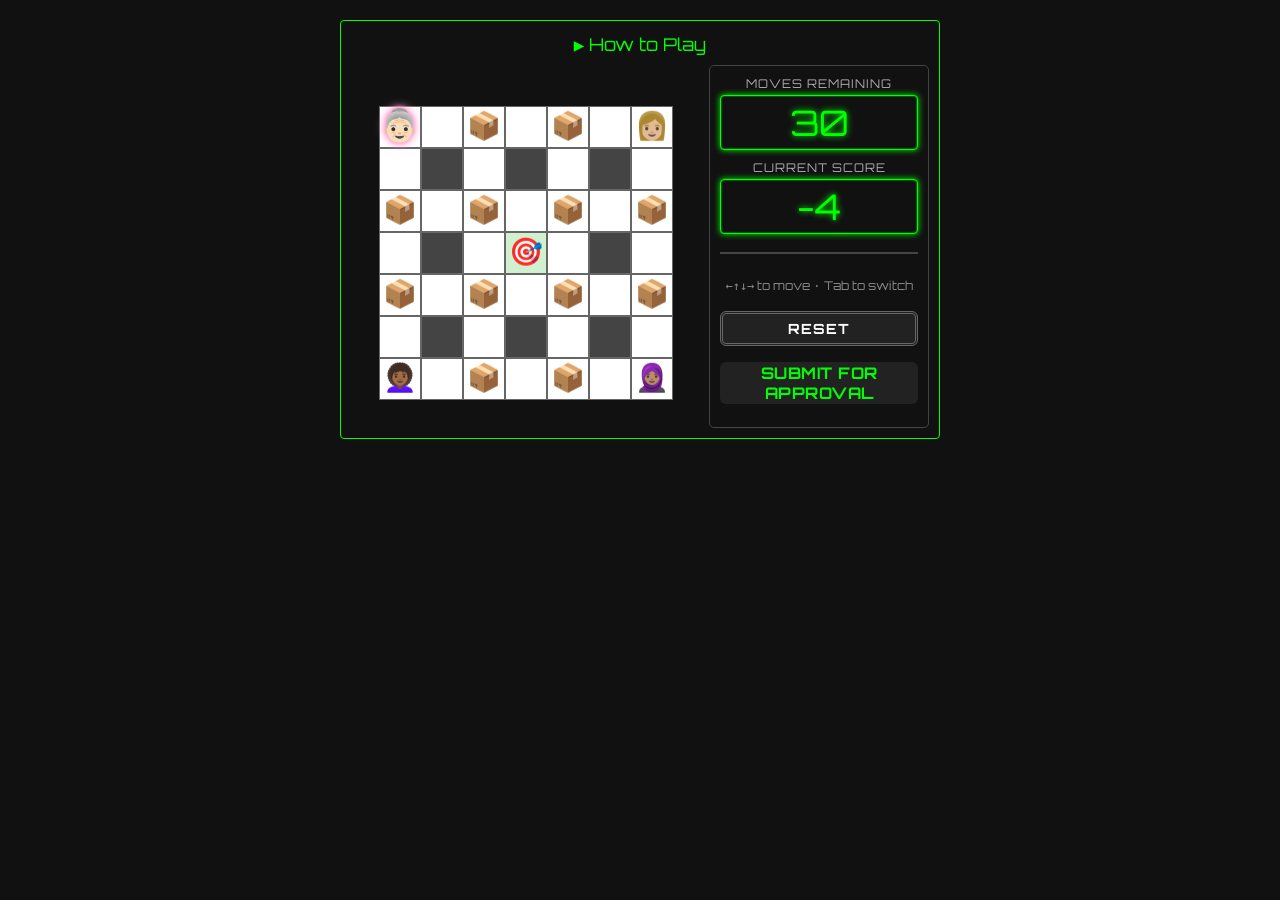
<file: tests/CenteringWomen/game-w-levels4.html>
<!DOCTYPE html>
<html>
<head>
  <meta charset="UTF-8">
  <title>Centering Women: Scoreboard Compact</title>
  <link href="https://fonts.googleapis.com/css2?family=Orbitron:wght@700&display=swap" rel="stylesheet">
  <style>
    body {
      font-family: Courier, monospace;
      background-color: #111;
      color: white;
      margin: 0;
      padding: 0;
      display: flex;
      flex-direction: column;
      align-items: center;
    }

.wrapper {
  width: 600px;
  margin: 20px auto;
  padding: 0 10px;           /* 👈 10px on left and right */
  position: relative;
  border: 1px solid #0f0;
  border-radius: 4px;
  box-sizing: border-box;
    padding: 0 10px; /* ✅ This stays */

}


/* the little rules banner */
.rules {
  background: #222;
  color: #0f0;
  font-family: 'Orbitron', monospace;
  font-size: 0.9em;
  border: 1px solid #0f0;
  border-radius: 4px;
  margin: 10px 0;           /* 10px top and bottom only */
  box-sizing: border-box;
  width: 100%;              /* fill the wrapper minus padding */
    border: 1px solid #444;
  background: #111;
  border-radius: 5px;
    padding: 10px;

}

.rules-toggle {
  cursor: pointer;
  font-family: 'Orbitron', monospace;
  font-size: 1.1em;
  color: #0f0;
  margin-top: 12px;
  text-align: center;
  transition: color 0.3s;
}

.rules-toggle:hover {
  color: #afffaf;
}

.rules-toggle .arrow {
  display: inline-block;
  transition: transform 0.3s ease;
}

.rules-toggle.open .arrow {
  transform: rotate(90deg); /* Rotates ▶ to ▼ */
}

  .game-container {
  display: flex;
  margin-top: 10px;
  width: 100%;  /* make it fill the wrapper */
  box-sizing: border-box;
  gap: 10px;    /* spacing between panels */

}

.wrapper, .game-container {
  box-sizing: border-box;
}


.left-panel {
  flex: 1; /* Take up remaining space */
  padding: 10px;
  display: flex;
  flex-direction: column;
  justify-content: center;
  align-items: center;
  box-sizing: border-box;
}

.right-panel {
  width: 220px;   /* tighter than before */
  padding: 10px;
  box-sizing: border-box;
  display: flex;
  flex-direction: column;
  justify-content: space-between;
  font-family: 'Orbitron', monospace;
  border: 1px solid #444;
  border-radius: 5px;
  margin: 0 0 10px 0;
}
    .grid {
      display: grid;
      grid-template-columns: repeat(7, 40px);
      grid-template-rows: repeat(7, 40px);
      gap: 2px;
    }
    .cell {
      width: 40px;
      height: 40px;
      font-size: 1.7em;  
      display: flex;
      align-items: center;
      justify-content: center;
      background-color: white;
      border: 1px solid #666;
      transition: background-color 0.3s ease, transform 0.2s ease;
    }


.cell.wall {
  background-color: #444;   /* dark grey for walls */
}

.cell.center {
  background-color: #d0f0d0; /* goal tile stays green */
}

    .score-section {
      text-align: center;
    }


.cell.moving {
  transition: transform 0.2s ease;
}

.emoji.glow-pop {
  animation: glowPop 0.3s ease-out;
  display: inline-block;
}

@keyframes glowPop {
  0% {
    text-shadow: 0 0 0px #ff0077;
    transform: scale(1);
  }
  50% {
    text-shadow: 0 0 10px #ff0077;
    transform: scale(1.4);
  }
  100% {
    text-shadow: 0 0 0px #ff0077;
    transform: scale(1);
  }
}

.emoji {
  display: inline-block;
  /* no fixed width/height */
  transition: transform 0.2s ease, text-shadow 0.2s ease;
    will-change: transform;

}

.emoji.active-glow {
  /* a multi-layered pink glow */
  text-shadow:
    0 0 3px  #ff99cc,
    0 0 6px  #ff99cc,
    0 0 9px  #ff99cc;
  /* bump it out just a hair */
  transform: scale(1.15);
}

@keyframes pulse {
  0%   { transform: scale(1.10); text-shadow: 0 0 3px #ff99cc; }
  50%  { transform: scale(1.20); text-shadow: 0 0 12px #ff99cc; }
  100% { transform: scale(1.10); text-shadow: 0 0 3px #ff99cc; }
}

.emoji.active-glow {
  animation: pulse 1.5s ease-in-out infinite;
}

.right-panel > .stats {
  border-bottom: 2px solid #444;
  padding-bottom: 8px;
  margin-bottom: 12px;
}

.item-label {
  font-size: 0.75em;
  letter-spacing: 1px;
  color: #aaa;
  text-align: center;
  text-transform: uppercase;
  margin-bottom: 4px;
}

.digital-display {
  font-family: 'Orbitron', monospace;
  font-size: 2.2em;
  color: #0f0;
  background: #111;
      text-align: center;
  padding: 4px 0;
  border-radius: 4px;
  border: 1px solid #0f0;
  box-shadow:
    0 0 6px #0f0,
    inset 0 0 2px #0f0;
margin-bottom: 10px;
  text-shadow: 0 0 6px #0f0;
}


.controls button {
  width: 100%;
  margin-top: 6px;
  background-color: #222;
  border: 3px double #666;
  color: #0f0;
  text-transform: uppercase;
  letter-spacing: 0.5px;
  font-size: 16px;
  border: none;
  border-radius: 6px;
  font-weight: bold;
 cursor: pointer;
}

button,
button.reset {
  font-family: 'Orbitron', monospace;  /* match the rest of your right-panel */
  letter-spacing: 1px;                  /* optional retro touch */
  text-transform: uppercase;            /* if you like the all-caps look */
}


button.reset {
  background-color: #222;
  color: white;
  border: 3px double #666;
  margin-bottom: 10px;
  padding: 6px 14px;
  font-size: 14px;
}

@keyframes neonBlink {
  0%, 100% {
    box-shadow: 0 0 6px #7aff7a, 0 0 12px #7aff7a;
  }
  50% {
    box-shadow: 0 0 2px #7aff7a, 0 0 6px #7aff7a;
  }
}

.blinking-neon {
  animation: neonBlink 1s infinite alternate;
  border: 2px solid #7aff7a !important;
}

.modal-overlay {
  position: fixed;
  top: 0; left: 0;
  width: 100vw; height: 100vh;
  background: rgba(0, 0, 0, 0.6);
  z-index: 9998;
  font-family: "Fira Code", monospace;
}

.modal-position {
  position: fixed;
  top: 25%;
  left: calc(50% + 120px);
  transform: translate(-50%, -50%);
  z-index: 9999;
}

.modal-wrapper {
  background: #000;
  border: 2px solid #7aff7a;
  box-shadow: 0 0 12px #7aff7a;
  width: 400px;
  max-width: 90vw;
  display: flex;
  flex-direction: column;
  animation: modalPopIn 0.3s ease-out forwards;
  color: #f0f0f0;
}

.modal-window {
  display: flex;
  flex-direction: column;
  overflow: hidden;
}

.modal-header {
  background: #111;
  color: #7aff7a;
  padding: 0.5em 1em;
  font-weight: bold;
  display: flex;
  justify-content: space-between;
  align-items: center;
  border-bottom: 1px solid #333;
}

.modal-close {
  width: 1.6em;
  height: 1.6em;
  padding: 0;
  margin: 0;
  background: transparent;
  border: 2px solid #7aff7a;
  display: flex;
  align-items: center;
  justify-content: center;
  font-size: 1em;
  line-height: 1;
  cursor: pointer;
  box-shadow: inset 1px 1px 2px rgba(255,255,255,0.1);
}


.modal-close:hover {
  background: #181818;
  border: 1px inset #7aff7a;
  outline: 1px dotted #7aff7a;
  outline-offset: -4px;
}

.modal-body {
  background: #000;
  padding: 1.2em;
  font-size: 0.95em;
  line-height: 1.4;
}

.modal-footer {
  display: flex;
  justify-content: flex-end;
  padding: 0.5em 1em;
  background: #111;
  border-top: 1px solid #333;
}

/* Modal footer “Acknowledge” (and any other modal footers) */
.modal-footer button {
  font-family: "Fira Code", monospace;
  background: #111;
  color: #7aff7a;
  border: 1px solid #7aff7a;
  padding: 0.4em 1em;
  cursor: pointer;
  box-shadow: inset 1px 1px 2px rgba(255,255,255,0.07);
  transition: transform 0.1s;
}

.modal-footer button:hover {
  background: #181818;
  border: 1px inset #7aff7a;
  outline: 1px dotted #7aff7a;
  outline-offset: -4px;

}

.modal-footer button:active,
.modal-close:active {
  transform: scale(0.98);
  box-shadow: inset 2px 2px 2px rgba(255, 255, 255, 0.15);
}

@keyframes modalPopIn {
  0% {
    opacity: 0;
    transform: scale(0.95);
  }
  100% {
    opacity: 1;
    transform: scale(1);
  }
}

@keyframes retroCollapse {
  0% {
    opacity: 1;
    transform: scale(1);
    height: auto;
    margin-bottom: 1em;
  }
  100% {
    opacity: 0;
    transform: scaleY(0);
    height: 0;
    margin-bottom: 0;
    padding: 0;
  }
}

.modal-wrapper.collapsing {
  animation: retroCollapse 0.4s ease-out forwards;
  pointer-events: none;
  overflow: hidden;
}

#nextFloorBtn {
  background: #000;
  color: #7aff7a;
  border: 2px solid #7aff7a;
  padding: 0.5em 1em;
  font-size: 1rem;
  cursor: pointer;
  animation: neonBlink 1s infinite alternate;
  box-shadow: 0 0 5px #7aff7a, 0 0 10px #7aff7a55;
}

@keyframes neonBlink {
  0% {
    box-shadow: 0 0 2px #7aff7a;
  }
  100% {
    box-shadow: 0 0 8px #7aff7a, 0 0 20px #7aff7a88;
  }
}

  </style>
</head>
<body>
  <div class="wrapper">
    <div id="rulesToggle" onclick="toggleRules()" class="rules-toggle" role="button" tabindex="0">
       <span class="arrow">▶</span> <span class="label">How to Play</span>
    </div>

    <div class="rules" id="rulesBox" style="display:none;">
    <p>Per company mandate, women must now be visibly “centered” across all departments. Your role: navigate each floor plan and relocate all assigned personnel to central cubicles—no matter the bureaucratic or architectural barriers.</p>
    <p>Use the arrow keys or WASD to move the currently selected employee. Press Tab to switch between team members.</p>
    <p>You have 30 moves total to complete your task. Choose wisely.</p>
    <p>Walls block movement. Boxes (📦) can be pushed—one at a time, into empty spaces only.</p>
    <p>Higher scores are awarded the closer each woman is to the central cubicle (🎯).</p>
    <p>Once complete, submit for performance evaluation to receive your visibility metrics.</p>
    <p>Remember: Compliance is progress. Progress is visibility. Visibility is success.</p>
    </div>


    <div class="game-container">
  	<div class="left-panel">
    <div class="grid" id="grid"></div>
  </div>

<div class="right-panel">
  <div class="stats">
    <div class="dashboard-item">
      <div class="item-label">MOVES REMAINING</div>
  	<div id="movesLeftDisplay" class="digital-display">30</div>
    </div>
    <div class="dashboard-item">
      <div class="item-label">CURRENT SCORE</div>
      <div class="digital-display" id="score">0</div>
    </div>
  </div>
  <div class="controls">
    <p style="font-size:12px; color:#888; text-align:center;">
      ←↑↓→ to move · Tab to switch
    </p>
    <button onclick="resetGame(this)" class="reset">Reset</button>
    <button onclick="submitForApproval(this)" class="submit">Submit for Approval</button>
    <p id="submittedMsg" style="margin:8px 0 0; font-size:12px; color:#0f0;"></p>
    <p id="evaluationMsg" style="font-size:13px; color:#ccc;"></p>
    <button id="nextFloorBtn" style="display: none;" onclick="showLevelModal()">NEXT FLOOR</button>


<div id="levelModal" style="display:none;">
   <div class="modal-overlay" role="dialog" aria-modal="true" id="nextLevelOverlay">
  <div class="modal-position">
    <div class="modal-wrapper" id="nextLevelModal">
      <div class="modal-window">
        <div class="modal-header">
          System Notice
          <button class="modal-close" onclick="closeLevelModal()">×</button>
        </div>
        <div class="modal-body">
          🧬 Level 2 initializing. Prepare for increased task complexity and proximity drift.
        </div>
        <div class="modal-footer">
          <button onclick="loadNextLevel()">Acknowledge</button>
        </div>
      </div>
    </div>
  </div>
</div>


</div>


  </div>
</div>


</div>
</div>

<script>
  // 1) CONSTANTS
  const EMPTY = "";
  const BOX = "📦";
  const WALL = "🧱";
  const CENTER = "🎯";

  const game = {
  size: 7,
  maxMoves: 30,
  levelIndex: 0,
  totalScore: 0,
  movesLeft: 30,
  activeWoman: 0,
  confirmSubmit: false,
  confirmReset: false,
  emojis: ["👵🏻", "👩🏼", "👩🏾‍🦱", "🧕🏽"]
};

// Level Index

const levels = [
  {
    name: "Orientation Floor",
    intro: "Welcome to the Orientation Floor. Please demonstrate core compliance with centralization policy.",
    goal: { x: 3, y: 3 },
    board: [
      ["", "", "📦", "", "📦", "", ""],
      ["", "🧱", "", "🧱", "", "🧱", ""],
      ["📦", "", "📦", "", "📦", "", "📦"],
      ["", "🧱", "", "🎯", "", "🧱", ""],
      ["📦", "", "📦", "", "📦", "", "📦"],
      ["", "🧱", "", "🧱", "", "🧱", ""],
      ["", "", "📦", "", "📦", "", ""]
    ],
    women: [
      { x: 0, y: 0 },
      { x: 6, y: 0 },
      { x: 0, y: 6 },
      { x: 6, y: 6 }
    ],
    rules: {
      punishDistanceFrom: [],
      rewardByWindowHack: false
    }
  },
  {
    name: "Innovation Floor",
    intro: "Innovation demands flexibility. Proximity to the restroom will be closely monitored.",
    goal: { x: 3, y: 3 },
    board: [
      ["",    "🧱",  "",    "📦",  "",    "🧱", ""],
      ["",    "",    "📦",  "",    "📦",  "",   ""],
      ["📦", "",     "📦",  "",    "📦",  "",   "📦"],
      ["",    "📦",  "",    "🎯",  "",    "📦", ""],
      ["📦", "",     "📦",  "",    "📦",  "",   "📦"],
      ["",    "",    "",    "🚻",  "",    "",   ""],
      ["",    "🧱",  "",    "📦",  "",    "🧱", ""]
    ],
    women: [
      { x: 0, y: 0 },
      { x: 6, y: 0 },
      { x: 0, y: 6 },
      { x: 6, y: 6 }
    ],
    rules: {
      punishDistanceFrom: ["🚻"],
      rewardByWindowHack: false
    }
  },
  {
    name: "The Atrium",
    intro: "Sunlight improves productivity—so they say. Let’s see what it improves here.",
    goal: { x: 3, y: 3 },
    board: [
      ["🪟", "",    "📦",  "",    "📦",  "", "🪟"],
      ["",   "🧱", "",    "🧱",  "",    "🧱", ""],
      ["📦", "",   "📦",  "",    "📦",  "",  "📦"],
      ["",   "🧱", "",    "🎯",  "",    "🧱", ""],
      ["📦", "",   "📦",  "",    "📦",  "",  "📦"],
      ["",   "🧱", "",    "🧱",  "",    "🧱", ""],
      ["🪟", "",   "📦",  "",    "📦",  "",  "🪟"]
    ],
    women: [
      { x: 0, y: 0 },
      { x: 6, y: 0 },
      { x: 0, y: 6 },
      { x: 6, y: 6 }
    ],
    rules: {
      punishDistanceFrom: [],
      rewardByWindowHack: true
    }
  },
  {
    name: "Skyview HQ",
    intro: "The executive tier has extra perks. That includes windows—and accountability.",
    goal: { x: 3, y: 3 },
    board: [
      ["🪟", "🍼",  "🧱",  "",    "",    "🚻", "🪟"],
      ["",    "🧱",  "📦",  "",    "📦",  "🧱", ""],
      ["",    "",     "📦",  "",    "📦",  "",    ""],
      ["",    "📦",  "",    "🎯",  "",    "📦", ""],
      ["",    "",     "📦",  "",    "📦",  "",    ""],
      ["",    "🧱",  "📦",  "",    "📦",  "🧱", ""],
      ["🪟", "",     "",     "",    "",     "",    "🪟"]
    ],
    women: [
      { x: 0, y: 0 },
      { x: 6, y: 0 },
      { x: 0, y: 6 },
      { x: 6, y: 6 }
    ],
    rules: {
      punishDistanceFrom: ["🍼", "🚻"],
      rewardByWindowHack: true
    }
  }
];


function loadLevel(index) {
  const level = levels[index];
  if (!level) return;

  board = JSON.parse(JSON.stringify(level.board)); // Deep clone to avoid mutation
  game.women = JSON.parse(JSON.stringify(level.women));
  game.goal = { ...level.goal };
  game.movesLeft = game.maxMoves;
  game.activeWoman = 0;
  submitMsg.textContent = "";
  evalMsg.textContent = "";

  render();
}


  // 2) STATE
  game.movesLeft = game.maxMoves;
  game.activeWoman = 0;
  const emojis     = ["👵🏻","👩🏼","👩🏾‍🦱","🧕🏽"];
 
  let board;
  let currentLevel; // Optional helper


  // 3) CACHED NODES
  const grid       = document.getElementById("grid");
  const scoreDisp  = document.getElementById("score");
  const movesDisp = document.getElementById("movesLeftDisplay");
  const evalMsg    = document.getElementById("evaluationMsg");
  const submitMsg  = document.getElementById("submittedMsg");
  

  // 4) HELPERS
function toggleRules() {
  const box = document.getElementById("rulesBox");
  const toggle = document.getElementById("rulesToggle");

  const isHidden = box.style.display === "none";
  box.style.display = isHidden ? "block" : "none";

  toggle.classList.toggle("open", isHidden);

  if (isHidden) syncRulesWidth();
}



  function getCellElement(x,y) {
    return document.querySelectorAll(".cell")[y*game.size + x];
  }

  function buildGrid() {
    grid.innerHTML = "";
    for (let y=0; y<game.size; y++) {
      for (let x=0; x<game.size; x++) {
        const cell = document.createElement("div");
        cell.className = "cell";

        // Goal square: green + 🎯
        if (x === game.goal.x && y === game.goal.y) {
          cell.classList.add("center");
          cell.textContent = CENTER;
        }

        // Draw a woman-avatar if present
        let drewWoman = false;
        game.women.forEach((w,i) => {
          if (!drewWoman && w.x===x && w.y===y) {
            // Clear any text (removes the 🎯 underneath)
            cell.textContent = "";
            const span = document.createElement("span");
            span.className = "emoji" + (i===game.activeWoman ? " active-glow" : "");
            span.textContent = emojis[i];
            cell.appendChild(span);
            drewWoman = true;
          }
        });

        // Otherwise draw wall/box
        if (!drewWoman && !(x === game.goal.x && y === game.goal.y)) {
          const tile = board[y][x];
          if (tile === WALL)     cell.classList.add("wall");
          else if (tile === BOX) cell.textContent = BOX;
        }

        grid.appendChild(cell);
      }
    }
  }

  //  SCORE CALCULATION
function updateScore() {
  const level = levels[game.levelIndex];
  const punishTargets = level.rules?.punishDistanceFrom || [];
  const rewardByWindow = level.rules?.rewardByWindowHack;

  let total = 0;

  game.women.forEach(w => {
    // Base: distance from goal
    const d = Math.abs(w.x - game.goal.x) + Math.abs(w.y - game.goal.y);
    total += d === 0 ? 10 : d === 1 ? 7 : d === 2 ? 4 : -1;

    // Penalty: distance from required resources (e.g. 🚻, 🍼)
    if (punishTargets.length > 0) {
      let minDist = Infinity;

      for (let y = 0; y < board.length; y++) {
        for (let x = 0; x < board[y].length; x++) {
          if (punishTargets.includes(board[y][x])) {
            const pd = Math.abs(w.x - x) + Math.abs(w.y - y);
            if (pd < minDist) minDist = pd;
          }
        }
      }

      if (minDist > 2) total -= Math.min(2, minDist - 2); // small penalty if far away
    }

    // Bonus: adjacent to a window (🪟)
    if (rewardByWindow) {
      const adj = [
        [w.x - 1, w.y], [w.x + 1, w.y],
        [w.x, w.y - 1], [w.x, w.y + 1]
      ];

      const nearWindow = adj.some(([x, y]) =>
        x >= 0 && y >= 0 && x < board[0].length && y < board.length &&
        board[y][x] === "🪟"
      );

      if (nearWindow) total += 3;
    }
  });

  scoreDisp.textContent = total;
}


  function updateMoves() {
    movesDisp.textContent = game.movesLeft;
  }

 function animateMove(fx, fy, tx, ty) {
  const fromCell = getCellElement(fx, fy);
  const avatar = fromCell.querySelector(".emoji");

  if (!avatar) return;

  // Compute pixel offset based on grid (40px + 2px gap)
  const dx = (tx - fx) * 42;
  const dy = (ty - fy) * 42;

  // Apply bounce-style transform
  avatar.style.transition = "transform 200ms cubic-bezier(0.34, 1.56, 0.64, 1)";
  avatar.style.transform = `translate(${dx}px, ${dy}px)`;

  // Wait for animation to finish, then rerender the grid
  setTimeout(() => {
    avatar.style.transition = "";
    avatar.style.transform = "";
    render();
  }, 200);
}


function syncRulesWidth() {
  const rulesEl = document.querySelector('.rules');
  const gameEl  = document.querySelector('.game-container');
  rulesEl.style.width = gameEl.offsetWidth + 'px';
}

  function render() {
    buildGrid();
    updateScore();
    updateMoves();
  syncRulesWidth(); 
  }

  // 5) ACTIONS
  function move(dx, dy) {
    if (game.movesLeft<=0) return;
    const w = game.women[game.activeWoman];
    const nx = w.x+dx, ny = w.y+dy;
    // bounds
    if (nx<0||nx>=game.size||ny<0||ny>=game.size) return;
    // no stacking
    if (game.women.some((u,i)=>i!==game.activeWoman&&u.x===nx&&u.y===ny)) return;

    const tile = board[ny][nx];
    let moved = false;

    // walkable
    if (tile===EMPTY || tile===CENTER) {
      w.x=nx; w.y=ny; moved=true;
    }
    // push box
    else if (tile===BOX) {
      const px=nx+dx, py=ny+dy;
      if (px>=0&&px<game.size&&py>=0&&py<game.size&&
          board[py][px]===EMPTY&&
          !game.women.some(u=>u.x===px&&u.y===py))
      {
        board[py][px]=BOX;
        board[ny][nx]=EMPTY;
        w.x=nx; w.y=ny;
        moved=true;
      }
    }
    if (!moved) return;
    game.movesLeft--;
    animateMove(w.x-dx,w.y-dy,w.x,w.y);
    render();
  }

  function switchWoman(dir) {
    game.activeWoman=(game.activeWoman+dir+4)%4;
    render();
    // pop-glow
    const w=game.women[game.activeWoman];
    const span=getCellElement(w.x,w.y).querySelector(".emoji");
    if(span){ span.classList.add("glow-pop");
      setTimeout(()=>span.classList.remove("glow-pop"),300);
    }
  }

function resetGame(button) {
  if (!game.confirmReset) {
    game.confirmReset = true;
    button.textContent = "CONFIRM RESET";
    button.classList.add("blinking-neon");
    setTimeout(() => {
      game.confirmReset = false;
      button.textContent = "Reset";
      button.classList.remove("blinking-neon");
    }, 3000);
    return;
  }
  // Reset confirmed
  game.confirmReset = false;
  button.textContent = "Reset";
  button.classList.remove("blinking-neon");
  loadLevel(game.levelIndex);
}



function submitForApproval(button) {
  if (!game.confirmSubmit) {
    game.confirmSubmit = true;
    button.textContent = "CONFIRM SUBMIT";
    button.classList.add("blinking-neon");
    setTimeout(() => {
      game.confirmSubmit = false;
      button.textContent = "Submit for Approval";
      button.classList.remove("blinking-neon");
    }, 3000);
    return;
  }

  // Submit confirmed
  game.confirmSubmit = false;
  button.textContent = "Submit for Approval";
  button.classList.remove("blinking-neon");

  submitMsg.textContent = "✅ Submission received.";
  const score = parseInt(scoreDisp.textContent, 10);
  game.totalScore += score;

  let text = "";
  if (score >= 35) text = "🌟 Exceeds Expectations. Considered for promotion to Cultural Champion.";
  else if (score >= 25) text = "👍 Solid Contributor. Please complete your quarterly Empowerment Training.";
  else if (score >= 15) text = "😬 Room for Growth. Have you scheduled your check-in with HR?";
  else text = "🔍 Visibility Low. You may be eligible for our Re-centering Fellowship.";
  evalMsg.textContent = text;

  showNextLevelButton();
}

function showNextLevelButton() {
  if (game.levelIndex + 1 >= levels.length) return; // Don't show if final level
  const btn = document.getElementById("nextFloorBtn");
  if (btn) btn.style.display = "block";
}


// Modal Handling

function showLevelModal() {
  // 1) unhide the outer wrapper
  const container = document.getElementById('levelModal');
  if (container) container.style.display = 'block';

  // 2) then unhide the overlay itself  
  const overlay = document.getElementById('nextLevelOverlay');
  const modal   = document.getElementById('nextLevelModal');
  if (overlay && modal) {
    overlay.style.display = 'block';
    modal.classList.remove('collapsing');
    trapFocus(modal);
  }
}



function closeLevelModal() {
  const modal   = document.getElementById('nextLevelModal');
  const overlay = document.getElementById('nextLevelOverlay');
  if (modal && overlay) {
    modal.classList.add('collapsing');
    setTimeout(() => {
      overlay.style.display = 'none';
      modal.classList.remove('collapsing');
      // hide the outer too:
      document.getElementById('levelModal').style.display = 'none';
    }, 400);
  }
}



// Trap focus inside modal for keyboard users
function trapFocus(modal) {
  const focusable = modal.querySelectorAll('button, [tabindex]:not([tabindex="-1"])');
  if (focusable.length === 0) return;
  const first = focusable[0];
  const last = focusable[focusable.length - 1];
  modal.addEventListener('keydown', (e) => {
    if (e.key !== 'Tab') return;
    if (e.shiftKey && document.activeElement === first) {
      e.preventDefault(); last.focus();
    } else if (!e.shiftKey && document.activeElement === last) {
      e.preventDefault(); first.focus();
    }
  });
}

// Next Level Handling
 
function loadNextLevel() {
  closeLevelModal();
  game.levelIndex++;
  loadLevel(game.levelIndex);
  document.getElementById("nextFloorBtn").style.display = "none";
}





  // 6) KEY HANDLING
  document.addEventListener("keydown", e => {
    if (e.key.startsWith("Arrow")||e.key==="Tab") e.preventDefault();
    switch(e.key){
      case "w": case "W": move(0,-1); break;
      case "a": case "A": move(-1,0); break;
      case "s": case "S": move(0,1);  break;
      case "d": case "D": move(1,0);  break;
      case "ArrowUp":    move(0,-1); break;
      case "ArrowLeft":  move(-1,0); break;
      case "ArrowDown":  move(0,1);  break;
      case "ArrowRight": move(1,0);  break;
      case "Tab":        switchWoman(e.shiftKey ? -1 : +1); break;
      default: return;
    }
  });

  // 7) INITIAL RENDER
  loadLevel(0);
</script>


</body>
</html>
</file>
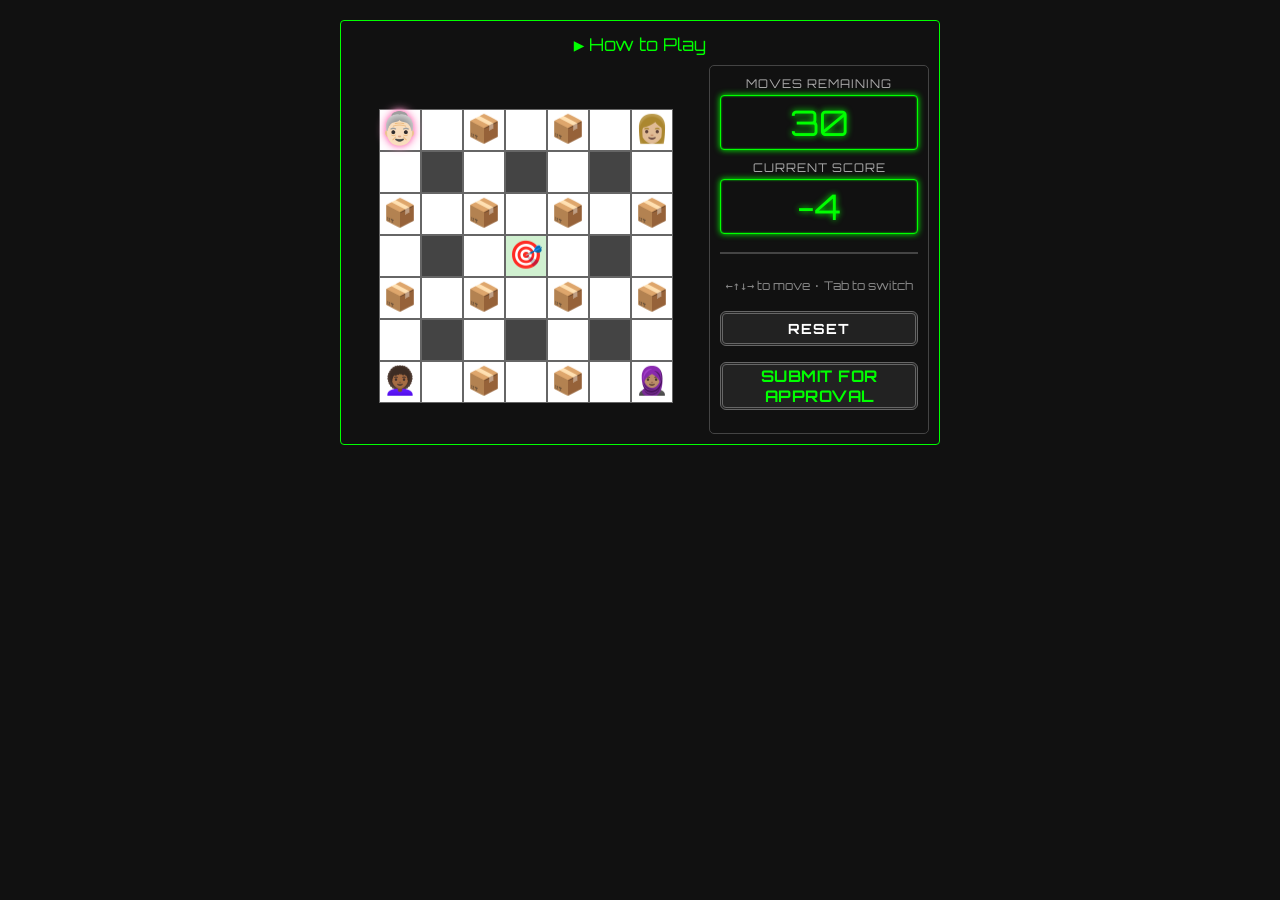
<file: tests/CenteringWomen/NEW3.html>
<!DOCTYPE html>
<html>
<head>
  <meta charset="UTF-8">
  <title>Centering Women: Scoreboard Compact</title>
  <link href="https://fonts.googleapis.com/css2?family=Orbitron:wght@700&display=swap" rel="stylesheet">
  <style>
    body {
      font-family: Courier, monospace;
      background-color: #111;
      color: white;
      margin: 0;
      padding: 0;
      display: flex;
      flex-direction: column;
      align-items: center;
    }

.wrapper {
  width: 600px;
  margin: 20px auto;
  padding: 0 10px;           /* 👈 10px on left and right */
  position: relative;
  border: 1px solid #0f0;
  border-radius: 4px;
  box-sizing: border-box;
    padding: 0 10px; /* ✅ This stays */

}


/* the little rules banner */
.rules {
  background: #222;
  color: #0f0;
  font-family: 'Orbitron', monospace;
  font-size: 0.9em;
  border: 1px solid #0f0;
  border-radius: 4px;
  margin: 10px 0;           /* 10px top and bottom only */
  box-sizing: border-box;
  width: 100%;              /* fill the wrapper minus padding */
    border: 1px solid #444;
  background: #111;
  border-radius: 5px;
    padding: 10px;

}

.rules-toggle {
  cursor: pointer;
  font-family: 'Orbitron', monospace;
  font-size: 1.1em;
  color: #0f0;
  margin-top: 12px;
  text-align: center;
  transition: color 0.3s;
}

.rules-toggle:hover {
  color: #afffaf;
}

.rules-toggle .arrow {
  display: inline-block;
  transition: transform 0.3s ease;
}

.rules-toggle.open .arrow {
  transform: rotate(90deg); /* Rotates ▶ to ▼ */
}

  .game-container {
  display: flex;
  margin-top: 10px;
  width: 100%;  /* make it fill the wrapper */
  box-sizing: border-box;
  gap: 10px;    /* spacing between panels */

}

.wrapper, .game-container {
  box-sizing: border-box;
}


.left-panel {
  flex: 1; /* Take up remaining space */
  padding: 10px;
  display: flex;
  flex-direction: column;
  justify-content: center;
  align-items: center;
  box-sizing: border-box;
}

.right-panel {
  width: 220px;   /* tighter than before */
  padding: 10px;
  box-sizing: border-box;
  display: flex;
  flex-direction: column;
  justify-content: space-between;
  font-family: 'Orbitron', monospace;
  border: 1px solid #444;
  border-radius: 5px;
  margin: 0 0 10px 0;
}
    .grid {
      display: grid;
      grid-template-columns: repeat(7, 40px);
      grid-template-rows: repeat(7, 40px);
      gap: 2px;
    }
    .cell {
      width: 40px;
      height: 40px;
      font-size: 1.7em;  
      display: flex;
      align-items: center;
      justify-content: center;
      background-color: white;
      border: 1px solid #666;
      transition: background-color 0.3s ease, transform 0.2s ease;
    }


.cell.wall {
  background-color: #444;   /* dark grey for walls */
}

.cell.center {
  background-color: #d0f0d0; /* goal tile stays green */
}

    .score-section {
      text-align: center;
    }


.cell.moving {
  transition: transform 0.2s ease;
}

.emoji.glow-pop {
  animation: glowPop 0.3s ease-out;
  display: inline-block;
}

@keyframes glowPop {
  0% {
    text-shadow: 0 0 0px #ff0077;
    transform: scale(1);
  }
  50% {
    text-shadow: 0 0 10px #ff0077;
    transform: scale(1.4);
  }
  100% {
    text-shadow: 0 0 0px #ff0077;
    transform: scale(1);
  }
}

.emoji {
  display: inline-block;
  /* no fixed width/height */
  transition: transform 0.2s ease, text-shadow 0.2s ease;
}


.emoji.active-glow {
  /* a multi-layered pink glow */
  text-shadow:
    0 0 3px  #ff99cc,
    0 0 6px  #ff99cc,
    0 0 9px  #ff99cc;
  /* bump it out just a hair */
  transform: scale(1.15);
}

@keyframes pulse {
  0%   { transform: scale(1.10); text-shadow: 0 0 3px #ff99cc; }
  50%  { transform: scale(1.20); text-shadow: 0 0 12px #ff99cc; }
  100% { transform: scale(1.10); text-shadow: 0 0 3px #ff99cc; }
}

.emoji.active-glow {
  animation: pulse 1.5s ease-in-out infinite;
}

.right-panel > .stats {
  border-bottom: 2px solid #444;
  padding-bottom: 8px;
  margin-bottom: 12px;
}

.item-label {
  font-size: 0.75em;
  letter-spacing: 1px;
  color: #aaa;
  text-align: center;
  text-transform: uppercase;
  margin-bottom: 4px;
}

.digital-display {
  font-family: 'Orbitron', monospace;
  font-size: 2.2em;
  color: #0f0;
  background: #111;
      text-align: center;
  padding: 4px 0;
  border-radius: 4px;
  border: 1px solid #0f0;
  box-shadow:
    0 0 6px #0f0,
    inset 0 0 2px #0f0;
margin-bottom: 10px;
  text-shadow: 0 0 6px #0f0;
}


.controls button {
  width: 100%;
  margin-top: 6px;
  background-color: #222;
  border: 3px double #666;
  color: #0f0;
  text-transform: uppercase;
  letter-spacing: 0.5px;
}

button,
button.reset {
  font-family: 'Orbitron', monospace;  /* match the rest of your right-panel */
  letter-spacing: 1px;                  /* optional retro touch */
  text-transform: uppercase;            /* if you like the all-caps look */
}

button {
      font-size: 16px;
      border: none;
      border-radius: 6px;
      background-color: #0f0;
      color: #000;
      font-weight: bold;
      cursor: pointer;
    }

button.reset {
  background-color: #222;
  color: white;
  border: 3px double #666;
  margin-bottom: 10px;
  padding: 6px 14px;
  font-size: 14px;
}





  </style>
</head>
<body>
  <div class="wrapper">
    <div id="rulesToggle" onclick="toggleRules()" class="rules-toggle" role="button" tabindex="0">
       <span class="arrow">▶</span> <span class="label">How to Play</span>
    </div>

    <div class="rules" id="rulesBox" style="display:none;">
    <p>Per company mandate, women must now be visibly “centered” across all departments. Your role: navigate each floor plan and relocate all assigned personnel to central cubicles—no matter the bureaucratic or architectural barriers.</p>
    <p>Use the arrow keys or WASD to move the currently selected employee. Press Tab to switch between team members.</p>
    <p>You have 30 moves total to complete your task. Choose wisely.</p>
    <p>Walls block movement. Boxes (📦) can be pushed—one at a time, into empty spaces only.</p>
    <p>Higher scores are awarded the closer each woman is to the central cubicle (🎯).</p>
    <p>Once complete, submit for performance evaluation to receive your visibility metrics.</p>
    <p>Remember: Compliance is progress. Progress is visibility. Visibility is success.</p>
    </div>


    <div class="game-container">
  	<div class="left-panel">
    <div class="grid" id="grid"></div>
  </div>

<div class="right-panel">
  <div class="stats">
    <div class="dashboard-item">
      <div class="item-label">MOVES REMAINING</div>
  	<div id="movesLeftDisplay" class="digital-display">30</div>
    </div>
    <div class="dashboard-item">
      <div class="item-label">CURRENT SCORE</div>
      <div class="digital-display" id="score">0</div>
    </div>
  </div>
  <div class="controls">
    <p style="font-size:12px; color:#888; text-align:center;">
      ←↑↓→ to move · Tab to switch
    </p>
    <button onclick="resetGame()" class="reset">Reset</button>
    <button onclick="submitForApproval()">Submit for Approval</button>
    <p id="submittedMsg" style="margin:8px 0 0; font-size:12px; color:#0f0;"></p>
    <p id="evaluationMsg" style="font-size:13px; color:#ccc;"></p>
  </div>
</div>


</div>
</div>

<script>
  // 1) CONSTANTS
  const size      = 7;
  const EMPTY     = "";
  const BOX       = "📦";
  const WALL      = "🧱";
  const CENTER    = "🎯";
  const GOAL_X    = Math.floor(size / 2);
  const GOAL_Y    = Math.floor(size / 2);
  const MAX_MOVES = 30;

  // 2) STATE
  let movesLeft    = MAX_MOVES;
  let activeWoman  = 0;
  const emojis     = ["👵🏻","👩🏼","👩🏾‍🦱","🧕🏽"];
  let board        = [
    ["", "", "📦", "", "📦", "", ""],
    ["", "🧱", "", "🧱", "", "🧱", ""],
    ["📦", "", "📦", "", "📦", "", "📦"],
    ["", "🧱", "", "🎯", "", "🧱", ""],
    ["📦", "", "📦", "", "📦", "", "📦"],
    ["", "🧱", "", "🧱", "", "🧱", ""],
    ["", "", "📦", "", "📦", "", ""]
  ];
  const women      = [
    { x:0, y:0 }, { x:6, y:0 }, { x:0, y:6 }, { x:6, y:6 }
  ];

  // 3) CACHED NODES
  const grid       = document.getElementById("grid");
  const scoreDisp  = document.getElementById("score");
  const movesDisp  = document.getElementById("movesLeftDisplay");
  const evalMsg    = document.getElementById("evaluationMsg");
  const submitMsg  = document.getElementById("submittedMsg");
  

  // 4) HELPERS
function toggleRules() {
  const box = document.getElementById("rulesBox");
  const toggle = document.getElementById("rulesToggle");

  const isHidden = box.style.display === "none";
  box.style.display = isHidden ? "block" : "none";

  toggle.classList.toggle("open", isHidden);

  if (isHidden) syncRulesWidth();
}



  function getCellElement(x,y) {
    return document.querySelectorAll(".cell")[y*size + x];
  }

  function buildGrid() {
    grid.innerHTML = "";
    for (let y=0; y<size; y++) {
      for (let x=0; x<size; x++) {
        const cell = document.createElement("div");
        cell.className = "cell";

        // Goal square: green + 🎯
        if (x === GOAL_X && y === GOAL_Y) {
          cell.classList.add("center");
          cell.textContent = CENTER;
        }

        // Draw a woman-avatar if present
        let drewWoman = false;
        women.forEach((w,i) => {
          if (!drewWoman && w.x===x && w.y===y) {
            // Clear any text (removes the 🎯 underneath)
            cell.textContent = "";
            const span = document.createElement("span");
            span.className = "emoji" + (i===activeWoman ? " active-glow" : "");
            span.textContent = emojis[i];
            cell.appendChild(span);
            drewWoman = true;
          }
        });

        // Otherwise draw wall/box
        if (!drewWoman && !(x===GOAL_X && y===GOAL_Y)) {
          const tile = board[y][x];
          if (tile === WALL)     cell.classList.add("wall");
          else if (tile === BOX) cell.textContent = BOX;
        }

        grid.appendChild(cell);
      }
    }
  }

  function updateScore() {
    let total = 0;
    women.forEach(w => {
      const d = Math.abs(w.x - GOAL_X) + Math.abs(w.y - GOAL_Y);
      total += d===0 ?10: d===1 ?7: d===2 ?4:-1;
    });
    scoreDisp.textContent = total;
  }

  function updateMoves() {
    movesDisp.textContent = movesLeft;
  }

  function animateMove(fx,fy,tx,ty) {
    const a = getCellElement(fx,fy);
    const b = getCellElement(tx,ty);
    a.classList.add("moving"); b.classList.add("moving");
    setTimeout(()=>{ a.classList.remove("moving"); b.classList.remove("moving"); },200);
  }

function syncRulesWidth() {
  const rulesEl = document.querySelector('.rules');
  const gameEl  = document.querySelector('.game-container');
  rulesEl.style.width = gameEl.offsetWidth + 'px';
}

  function render() {
    buildGrid();
    updateScore();
    updateMoves();
  syncRulesWidth(); 
  }

  // 5) ACTIONS
  function move(dx, dy) {
    if (movesLeft<=0) return;
    const w = women[activeWoman];
    const nx = w.x+dx, ny = w.y+dy;
    // bounds
    if (nx<0||nx>=size||ny<0||ny>=size) return;
    // no stacking
    if (women.some((u,i)=>i!==activeWoman&&u.x===nx&&u.y===ny)) return;

    const tile = board[ny][nx];
    let moved = false;

    // walkable
    if (tile===EMPTY || tile===CENTER) {
      w.x=nx; w.y=ny; moved=true;
    }
    // push box
    else if (tile===BOX) {
      const px=nx+dx, py=ny+dy;
      if (px>=0&&px<size&&py>=0&&py<size&&
          board[py][px]===EMPTY&&
          !women.some(u=>u.x===px&&u.y===py))
      {
        board[py][px]=BOX;
        board[ny][nx]=EMPTY;
        w.x=nx; w.y=ny;
        moved=true;
      }
    }
    if (!moved) return;
    movesLeft--;
    animateMove(w.x-dx,w.y-dy,w.x,w.y);
    render();
  }

  function switchWoman(dir) {
    activeWoman=(activeWoman+dir+4)%4;
    render();
    // pop-glow
    const w=women[activeWoman];
    const span=getCellElement(w.x,w.y).querySelector(".emoji");
    if(span){ span.classList.add("glow-pop");
      setTimeout(()=>span.classList.remove("glow-pop"),300);
    }
  }

  function resetGame() {
    movesLeft = MAX_MOVES;
    activeWoman = 0;
    board = [
      ["", "", "📦", "", "📦", "", ""],
      ["", "🧱", "", "🧱", "", "🧱", ""],
      ["📦", "", "📦", "", "📦", "", "📦"],
      ["", "🧱", "", "🎯", "", "🧱", ""],
      ["📦", "", "📦", "", "📦", "", "📦"],
      ["", "🧱", "", "🧱", "", "🧱", ""],
      ["", "", "📦", "", "📦", "", ""]
    ];
    women[0]={x:0,y:0}; women[1]={x:6,y:0};
    women[2]={x:0,y:6}; women[3]={x:6,y:6};
    submitMsg.textContent="";
    evalMsg.textContent="";
    render();
  }

  function submitForApproval() {
    submitMsg.textContent = "✅ Submission received.";
    const score = parseInt(scoreDisp.textContent,10);
    let text="";
    if(score>=35) text = "🌟 Exceeds Expectations. Considered for promotion to Cultural Champion.";
    else if(score>=25) text = "👍 Solid Contributor. Please complete your quarterly Empowerment Training.";
    else if(score>=15) text = "😬 Room for Growth. Have you scheduled your check-in with HR?";
    else text = "🔍 Visibility Low. You may be eligible for our Re-centering Fellowship.";
    evalMsg.textContent = text;
  }

  // 6) KEY HANDLING
  document.addEventListener("keydown", e => {
    if (e.key.startsWith("Arrow")||e.key==="Tab") e.preventDefault();
    switch(e.key){
      case "w": case "W": move(0,-1); break;
      case "a": case "A": move(-1,0); break;
      case "s": case "S": move(0,1);  break;
      case "d": case "D": move(1,0);  break;
      case "ArrowUp":    move(0,-1); break;
      case "ArrowLeft":  move(-1,0); break;
      case "ArrowDown":  move(0,1);  break;
      case "ArrowRight": move(1,0);  break;
      case "Tab":        switchWoman(e.shiftKey ? -1 : +1); break;
      default: return;
    }
  });

  // 7) INITIAL RENDER
  render();
</script>


</body>
</html>
</file>
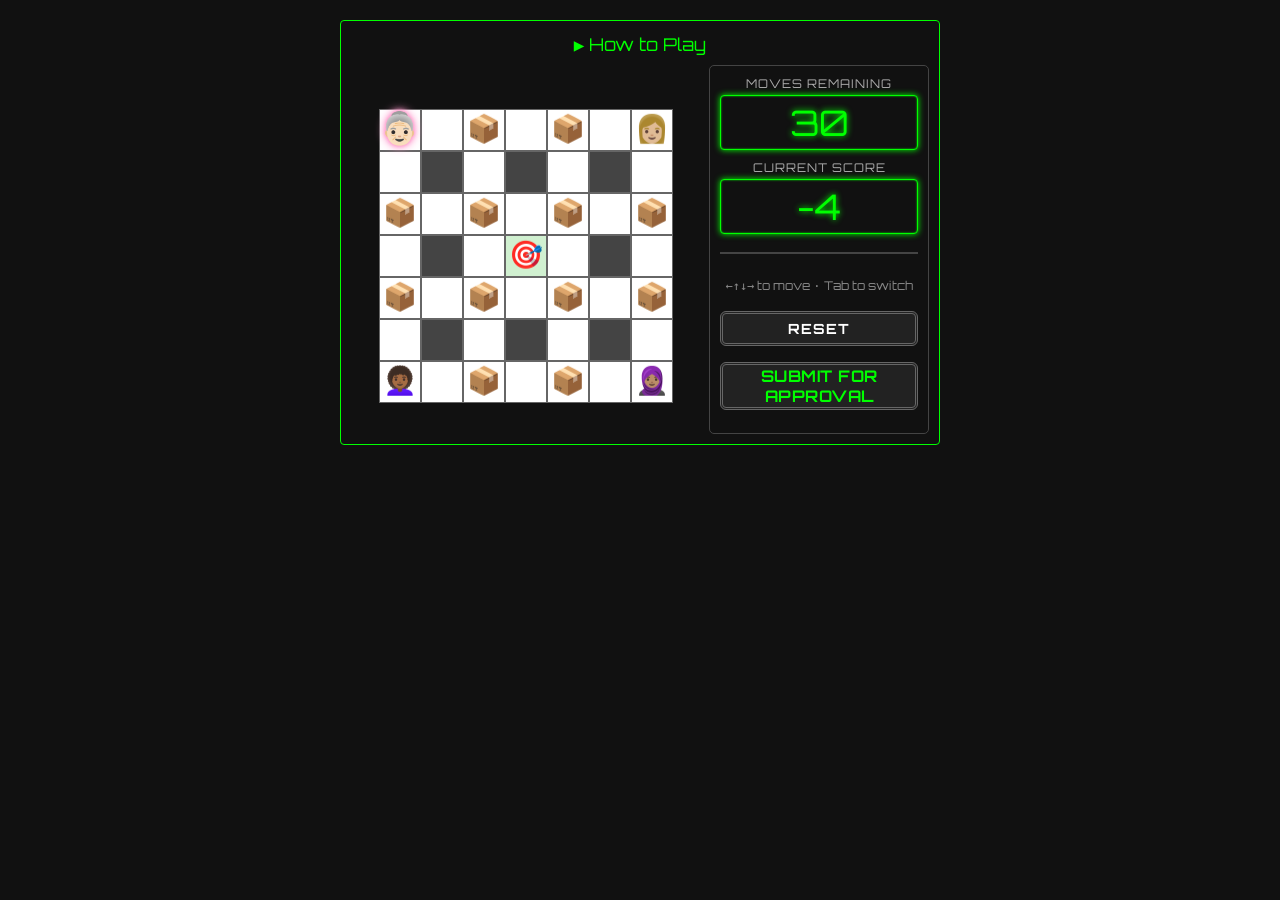
<file: tests/CenteringWomen/new5.html>
<!DOCTYPE html>
<html>
<head>
  <meta charset="UTF-8">
  <title>Centering Women: Scoreboard Compact</title>
  <link href="https://fonts.googleapis.com/css2?family=Orbitron:wght@700&display=swap" rel="stylesheet">
  <style>
    body {
      font-family: Courier, monospace;
      background-color: #111;
      color: white;
      margin: 0;
      padding: 0;
      display: flex;
      flex-direction: column;
      align-items: center;
    }

.wrapper {
  width: 600px;
  margin: 20px auto;
  padding: 0 10px;           /* 👈 10px on left and right */
  position: relative;
  border: 1px solid #0f0;
  border-radius: 4px;
  box-sizing: border-box;
    padding: 0 10px; /* ✅ This stays */

}


/* the little rules banner */
.rules {
  background: #222;
  color: #0f0;
  font-family: 'Orbitron', monospace;
  font-size: 0.9em;
  border: 1px solid #0f0;
  border-radius: 4px;
  margin: 10px 0;           /* 10px top and bottom only */
  box-sizing: border-box;
  width: 100%;              /* fill the wrapper minus padding */
    border: 1px solid #444;
  background: #111;
  border-radius: 5px;
    padding: 10px;

}

.rules-toggle {
  cursor: pointer;
  font-family: 'Orbitron', monospace;
  font-size: 1.1em;
  color: #0f0;
  margin-top: 12px;
  text-align: center;
  transition: color 0.3s;
}

.rules-toggle:hover {
  color: #afffaf;
}

.rules-toggle .arrow {
  display: inline-block;
  transition: transform 0.3s ease;
}

.rules-toggle.open .arrow {
  transform: rotate(90deg); /* Rotates ▶ to ▼ */
}

  .game-container {
  display: flex;
  margin-top: 10px;
  width: 100%;  /* make it fill the wrapper */
  box-sizing: border-box;
  gap: 10px;    /* spacing between panels */

}

.wrapper, .game-container {
  box-sizing: border-box;
}


.left-panel {
  flex: 1; /* Take up remaining space */
  padding: 10px;
  display: flex;
  flex-direction: column;
  justify-content: center;
  align-items: center;
  box-sizing: border-box;
}

.right-panel {
  width: 220px;   /* tighter than before */
  padding: 10px;
  box-sizing: border-box;
  display: flex;
  flex-direction: column;
  justify-content: space-between;
  font-family: 'Orbitron', monospace;
  border: 1px solid #444;
  border-radius: 5px;
  margin: 0 0 10px 0;
}
    .grid {
      display: grid;
      grid-template-columns: repeat(7, 40px);
      grid-template-rows: repeat(7, 40px);
      gap: 2px;
    }
    .cell {
      width: 40px;
      height: 40px;
      font-size: 1.7em;  
      display: flex;
      align-items: center;
      justify-content: center;
      background-color: white;
      border: 1px solid #666;
      transition: background-color 0.3s ease, transform 0.2s ease;
    }


.cell.wall {
  background-color: #444;   /* dark grey for walls */
}

.cell.center {
  background-color: #d0f0d0; /* goal tile stays green */
}

    .score-section {
      text-align: center;
    }


.cell.moving {
  transition: transform 0.2s ease;
}

.emoji.glow-pop {
  animation: glowPop 0.3s ease-out;
  display: inline-block;
}

@keyframes glowPop {
  0% {
    text-shadow: 0 0 0px #ff0077;
    transform: scale(1);
  }
  50% {
    text-shadow: 0 0 10px #ff0077;
    transform: scale(1.4);
  }
  100% {
    text-shadow: 0 0 0px #ff0077;
    transform: scale(1);
  }
}

.emoji {
  display: inline-block;
  /* no fixed width/height */
  transition: transform 0.2s ease, text-shadow 0.2s ease;
    will-change: transform;

}

.emoji.active-glow {
  /* a multi-layered pink glow */
  text-shadow:
    0 0 3px  #ff99cc,
    0 0 6px  #ff99cc,
    0 0 9px  #ff99cc;
  /* bump it out just a hair */
  transform: scale(1.15);
}

@keyframes pulse {
  0%   { transform: scale(1.10); text-shadow: 0 0 3px #ff99cc; }
  50%  { transform: scale(1.20); text-shadow: 0 0 12px #ff99cc; }
  100% { transform: scale(1.10); text-shadow: 0 0 3px #ff99cc; }
}

.emoji.active-glow {
  animation: pulse 1.5s ease-in-out infinite;
}

.right-panel > .stats {
  border-bottom: 2px solid #444;
  padding-bottom: 8px;
  margin-bottom: 12px;
}

.item-label {
  font-size: 0.75em;
  letter-spacing: 1px;
  color: #aaa;
  text-align: center;
  text-transform: uppercase;
  margin-bottom: 4px;
}

.digital-display {
  font-family: 'Orbitron', monospace;
  font-size: 2.2em;
  color: #0f0;
  background: #111;
      text-align: center;
  padding: 4px 0;
  border-radius: 4px;
  border: 1px solid #0f0;
  box-shadow:
    0 0 6px #0f0,
    inset 0 0 2px #0f0;
margin-bottom: 10px;
  text-shadow: 0 0 6px #0f0;
}


.controls button {
  width: 100%;
  margin-top: 6px;
  background-color: #222;
  border: 3px double #666;
  color: #0f0;
  text-transform: uppercase;
  letter-spacing: 0.5px;
}

button,
button.reset {
  font-family: 'Orbitron', monospace;  /* match the rest of your right-panel */
  letter-spacing: 1px;                  /* optional retro touch */
  text-transform: uppercase;            /* if you like the all-caps look */
}

button {
      font-size: 16px;
      border: none;
      border-radius: 6px;
      background-color: #0f0;
      color: #000;
      font-weight: bold;
      cursor: pointer;
    }

button.reset {
  background-color: #222;
  color: white;
  border: 3px double #666;
  margin-bottom: 10px;
  padding: 6px 14px;
  font-size: 14px;
}





  </style>
</head>
<body>
  <div class="wrapper">
    <div id="rulesToggle" onclick="toggleRules()" class="rules-toggle" role="button" tabindex="0">
       <span class="arrow">▶</span> <span class="label">How to Play</span>
    </div>

    <div class="rules" id="rulesBox" style="display:none;">
    <p>Per company mandate, women must now be visibly “centered” across all departments. Your role: navigate each floor plan and relocate all assigned personnel to central cubicles—no matter the bureaucratic or architectural barriers.</p>
    <p>Use the arrow keys or WASD to move the currently selected employee. Press Tab to switch between team members.</p>
    <p>You have 30 moves total to complete your task. Choose wisely.</p>
    <p>Walls block movement. Boxes (📦) can be pushed—one at a time, into empty spaces only.</p>
    <p>Higher scores are awarded the closer each woman is to the central cubicle (🎯).</p>
    <p>Once complete, submit for performance evaluation to receive your visibility metrics.</p>
    <p>Remember: Compliance is progress. Progress is visibility. Visibility is success.</p>
    </div>


    <div class="game-container">
  	<div class="left-panel">
    <div class="grid" id="grid"></div>
  </div>

<div class="right-panel">
  <div class="stats">
    <div class="dashboard-item">
      <div class="item-label">MOVES REMAINING</div>
  	<div id="movesLeftDisplay" class="digital-display">30</div>
    </div>
    <div class="dashboard-item">
      <div class="item-label">CURRENT SCORE</div>
      <div class="digital-display" id="score">0</div>
    </div>
  </div>
  <div class="controls">
    <p style="font-size:12px; color:#888; text-align:center;">
      ←↑↓→ to move · Tab to switch
    </p>
    <button onclick="resetGame()" class="reset">Reset</button>
    <button onclick="submitForApproval()">Submit for Approval</button>
    <p id="submittedMsg" style="margin:8px 0 0; font-size:12px; color:#0f0;"></p>
    <p id="evaluationMsg" style="font-size:13px; color:#ccc;"></p>
  </div>
</div>


</div>
</div>

<script>
  // 1) CONSTANTS
  const size      = 7;
  const EMPTY     = "";
  const BOX       = "📦";
  const WALL      = "🧱";
  const CENTER    = "🎯";
  const GOAL_X    = Math.floor(size / 2);
  const GOAL_Y    = Math.floor(size / 2);
  const MAX_MOVES = 30;

  // 2) STATE
  let movesLeft    = MAX_MOVES;
  let activeWoman  = 0;
  const emojis     = ["👵🏻","👩🏼","👩🏾‍🦱","🧕🏽"];
  let board        = [
    ["", "", "📦", "", "📦", "", ""],
    ["", "🧱", "", "🧱", "", "🧱", ""],
    ["📦", "", "📦", "", "📦", "", "📦"],
    ["", "🧱", "", "🎯", "", "🧱", ""],
    ["📦", "", "📦", "", "📦", "", "📦"],
    ["", "🧱", "", "🧱", "", "🧱", ""],
    ["", "", "📦", "", "📦", "", ""]
  ];
  const women      = [
    { x:0, y:0 }, { x:6, y:0 }, { x:0, y:6 }, { x:6, y:6 }
  ];

  // 3) CACHED NODES
  const grid       = document.getElementById("grid");
  const scoreDisp  = document.getElementById("score");
  const movesDisp  = document.getElementById("movesLeftDisplay");
  const evalMsg    = document.getElementById("evaluationMsg");
  const submitMsg  = document.getElementById("submittedMsg");
  

  // 4) HELPERS
function toggleRules() {
  const box = document.getElementById("rulesBox");
  const toggle = document.getElementById("rulesToggle");

  const isHidden = box.style.display === "none";
  box.style.display = isHidden ? "block" : "none";

  toggle.classList.toggle("open", isHidden);

  if (isHidden) syncRulesWidth();
}



  function getCellElement(x,y) {
    return document.querySelectorAll(".cell")[y*size + x];
  }

  function buildGrid() {
    grid.innerHTML = "";
    for (let y=0; y<size; y++) {
      for (let x=0; x<size; x++) {
        const cell = document.createElement("div");
        cell.className = "cell";

        // Goal square: green + 🎯
        if (x === GOAL_X && y === GOAL_Y) {
          cell.classList.add("center");
          cell.textContent = CENTER;
        }

        // Draw a woman-avatar if present
        let drewWoman = false;
        women.forEach((w,i) => {
          if (!drewWoman && w.x===x && w.y===y) {
            // Clear any text (removes the 🎯 underneath)
            cell.textContent = "";
            const span = document.createElement("span");
            span.className = "emoji" + (i===activeWoman ? " active-glow" : "");
            span.textContent = emojis[i];
            cell.appendChild(span);
            drewWoman = true;
          }
        });

        // Otherwise draw wall/box
        if (!drewWoman && !(x===GOAL_X && y===GOAL_Y)) {
          const tile = board[y][x];
          if (tile === WALL)     cell.classList.add("wall");
          else if (tile === BOX) cell.textContent = BOX;
        }

        grid.appendChild(cell);
      }
    }
  }

  function updateScore() {
    let total = 0;
    women.forEach(w => {
      const d = Math.abs(w.x - GOAL_X) + Math.abs(w.y - GOAL_Y);
      total += d===0 ?10: d===1 ?7: d===2 ?4:-1;
    });
    scoreDisp.textContent = total;
  }

  function updateMoves() {
    movesDisp.textContent = movesLeft;
  }

 function animateMove(fx, fy, tx, ty) {
  const fromCell = getCellElement(fx, fy);
  const avatar = fromCell.querySelector(".emoji");

  if (!avatar) return;

  // Compute pixel offset based on grid (40px + 2px gap)
  const dx = (tx - fx) * 42;
  const dy = (ty - fy) * 42;

  // Apply bounce-style transform
  avatar.style.transition = "transform 200ms cubic-bezier(0.34, 1.56, 0.64, 1)";
  avatar.style.transform = `translate(${dx}px, ${dy}px)`;

  // Wait for animation to finish, then rerender the grid
  setTimeout(() => {
    avatar.style.transition = "";
    avatar.style.transform = "";
    render();
  }, 200);
}


function syncRulesWidth() {
  const rulesEl = document.querySelector('.rules');
  const gameEl  = document.querySelector('.game-container');
  rulesEl.style.width = gameEl.offsetWidth + 'px';
}

  function render() {
    buildGrid();
    updateScore();
    updateMoves();
  syncRulesWidth(); 
  }

  // 5) ACTIONS
  function move(dx, dy) {
    if (movesLeft<=0) return;
    const w = women[activeWoman];
    const nx = w.x+dx, ny = w.y+dy;
    // bounds
    if (nx<0||nx>=size||ny<0||ny>=size) return;
    // no stacking
    if (women.some((u,i)=>i!==activeWoman&&u.x===nx&&u.y===ny)) return;

    const tile = board[ny][nx];
    let moved = false;

    // walkable
    if (tile===EMPTY || tile===CENTER) {
      w.x=nx; w.y=ny; moved=true;
    }
    // push box
    else if (tile===BOX) {
      const px=nx+dx, py=ny+dy;
      if (px>=0&&px<size&&py>=0&&py<size&&
          board[py][px]===EMPTY&&
          !women.some(u=>u.x===px&&u.y===py))
      {
        board[py][px]=BOX;
        board[ny][nx]=EMPTY;
        w.x=nx; w.y=ny;
        moved=true;
      }
    }
    if (!moved) return;
    movesLeft--;
    animateMove(w.x-dx,w.y-dy,w.x,w.y);
    render();
  }

  function switchWoman(dir) {
    activeWoman=(activeWoman+dir+4)%4;
    render();
    // pop-glow
    const w=women[activeWoman];
    const span=getCellElement(w.x,w.y).querySelector(".emoji");
    if(span){ span.classList.add("glow-pop");
      setTimeout(()=>span.classList.remove("glow-pop"),300);
    }
  }

  function resetGame() {
    movesLeft = MAX_MOVES;
    activeWoman = 0;
    board = [
      ["", "", "📦", "", "📦", "", ""],
      ["", "🧱", "", "🧱", "", "🧱", ""],
      ["📦", "", "📦", "", "📦", "", "📦"],
      ["", "🧱", "", "🎯", "", "🧱", ""],
      ["📦", "", "📦", "", "📦", "", "📦"],
      ["", "🧱", "", "🧱", "", "🧱", ""],
      ["", "", "📦", "", "📦", "", ""]
    ];
    women[0]={x:0,y:0}; women[1]={x:6,y:0};
    women[2]={x:0,y:6}; women[3]={x:6,y:6};
    submitMsg.textContent="";
    evalMsg.textContent="";
    render();
  }

  function submitForApproval() {
    submitMsg.textContent = "✅ Submission received.";
    const score = parseInt(scoreDisp.textContent,10);
    let text="";
    if(score>=35) text = "🌟 Exceeds Expectations. Considered for promotion to Cultural Champion.";
    else if(score>=25) text = "👍 Solid Contributor. Please complete your quarterly Empowerment Training.";
    else if(score>=15) text = "😬 Room for Growth. Have you scheduled your check-in with HR?";
    else text = "🔍 Visibility Low. You may be eligible for our Re-centering Fellowship.";
    evalMsg.textContent = text;
  }

  // 6) KEY HANDLING
  document.addEventListener("keydown", e => {
    if (e.key.startsWith("Arrow")||e.key==="Tab") e.preventDefault();
    switch(e.key){
      case "w": case "W": move(0,-1); break;
      case "a": case "A": move(-1,0); break;
      case "s": case "S": move(0,1);  break;
      case "d": case "D": move(1,0);  break;
      case "ArrowUp":    move(0,-1); break;
      case "ArrowLeft":  move(-1,0); break;
      case "ArrowDown":  move(0,1);  break;
      case "ArrowRight": move(1,0);  break;
      case "Tab":        switchWoman(e.shiftKey ? -1 : +1); break;
      default: return;
    }
  });

  // 7) INITIAL RENDER
  render();
</script>


</body>
</html>
</file>
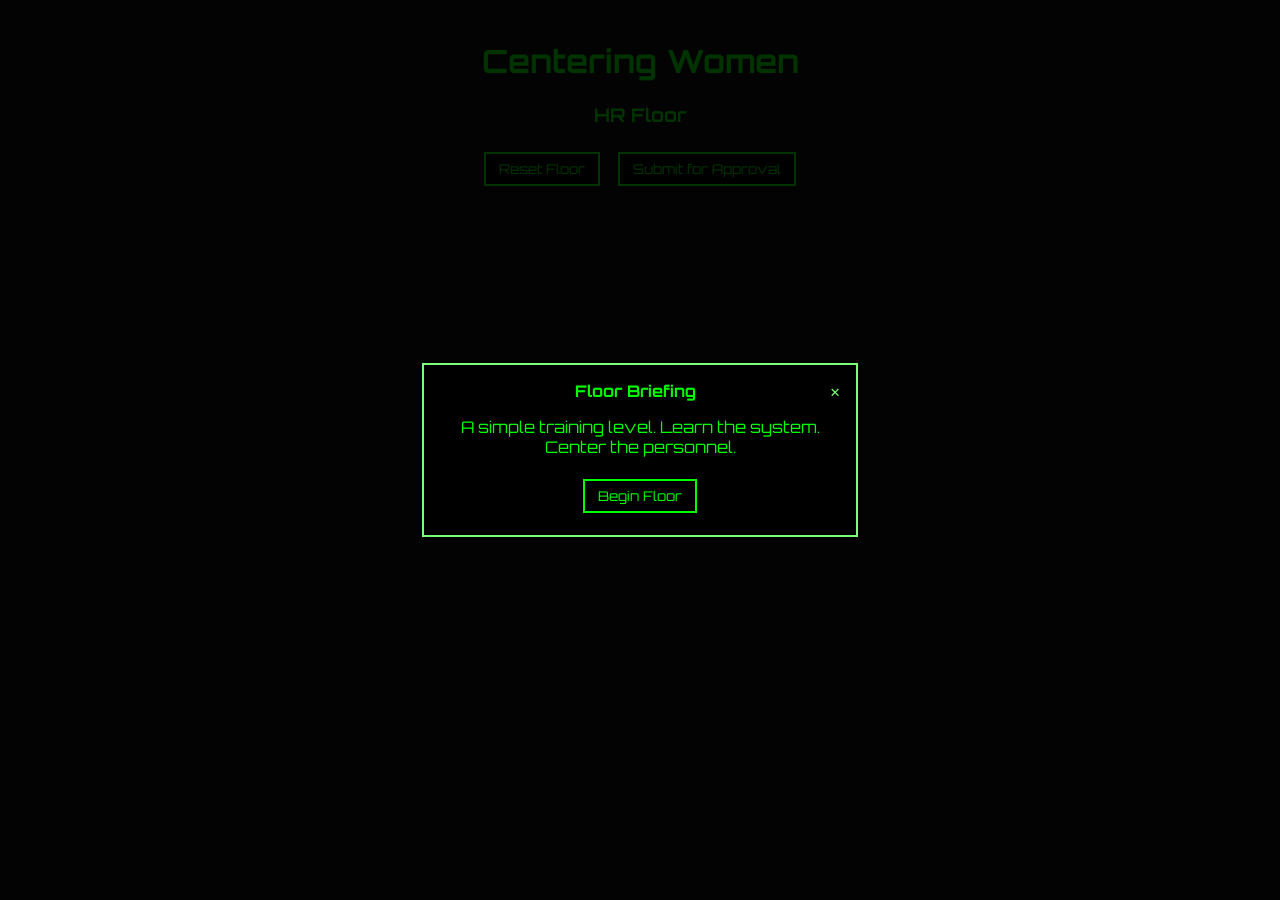
<file: tests/CenteringWomen/twine-friendly.html>
<!DOCTYPE html>
<html lang="en">
<head>
  <meta charset="UTF-8">
  <title>Centering Women Prototype</title>
  <link href="https://fonts.googleapis.com/css2?family=Orbitron:wght@700&display=swap" rel="stylesheet">
  <style>
    body {
      background-color: #111;
      color: #0f0;
      font-family: 'Orbitron', monospace;
      margin: 0;
      padding: 20px;
      text-align: center;
    }

    button {
      font-family: 'Orbitron', monospace;
      background-color: #000;
      border: 2px solid #0f0;
      color: #0f0;
      padding: 0.5em 1em;
      cursor: pointer;
      margin: 0.5em;
    }

    .modal-overlay {
      position: fixed;
      top: 0; left: 0;
      width: 100vw; height: 100vh;
      background: rgba(0, 0, 0, 0.8);
      z-index: 1000;
      display: none;
      justify-content: center;
      align-items: center;
    }

    .modal-wrapper {
      background: #000;
      border: 2px solid #7aff7a;
      padding: 1em;
      width: 400px;
      max-width: 90vw;
    }

    .modal-header {
      font-weight: bold;
      margin-bottom: 0.5em;
    }

    .modal-footer {
      margin-top: 1em;
    }

    .modal-close {
      float: right;
      cursor: pointer;
      color: #7aff7a;
    }

    .pending {
      border-color: #ff0;
      color: #ff0;
      animation: pulse 1.5s infinite;
    }

    @keyframes pulse {
      0% { box-shadow: 0 0 4px #ff0; }
      50% { box-shadow: 0 0 12px #ff0; }
      100% { box-shadow: 0 0 4px #ff0; }
    }
  </style>
</head>
<body>
  <h1>Centering Women</h1>
  <h3 id="levelName"></h3>
  <div id="gridContainer"></div>

  <div>
    <button onclick="askToReset()" id="resetBtn">Reset Floor</button>
    <button onclick="askToSubmit()" id="submitBtn">Submit for Approval</button>
  </div>

  <div id="evaluationMsg"></div>

  <div id="levelIntroModal" class="modal-overlay">
    <div class="modal-wrapper">
      <div class="modal-header">
        Floor Briefing <span class="modal-close" onclick="closeLevelIntro()">✕</span>
      </div>
      <div class="modal-body" id="levelIntroText"></div>
      <div class="modal-footer" id="levelIntroFooter"></div>
    </div>
  </div>

  <script>
    const setup = {
      game: {
        currentLevelIndex: 0,
        totalScore: 0,
        confirmReset: false,
        confirmSubmit: false
      },
      levels: [
        {
          name: "HR Floor",
          blurb: "A simple training level. Learn the system. Center the personnel.",
          board: [["", "", "📦"], ["", "🎯", ""], ["📦", "", ""]],
          women: [{x:0,y:0},{x:2,y:0},{x:0,y:2},{x:2,y:2}],
          rules: {
            punishDistanceFrom: [],
            rewardByWindowHack: false
          }
        }
      ]
    };

    function renderGrid(container) {
      container.innerHTML = "";
      const table = document.createElement("table");
      table.style.margin = "0 auto";
      const board = setup.levels[setup.game.currentLevelIndex].board;
      for (let y = 0; y < board.length; y++) {
        const row = document.createElement("tr");
        for (let x = 0; x < board[y].length; x++) {
          const cell = document.createElement("td");
          cell.style.padding = "10px";
          cell.textContent = board[y][x] || "";
          row.appendChild(cell);
        }
        table.appendChild(row);
      }
      container.appendChild(table);
    }

    function loadLevel(index) {
      setup.game.currentLevelIndex = index;
      const level = setup.levels[index];
      document.getElementById("levelName").textContent = level.name;
      const body = document.getElementById("levelIntroText");
      const footer = document.getElementById("levelIntroFooter");
      body.innerHTML = `<p>${level.blurb}</p>`;
      footer.innerHTML = `<button onclick="closeLevelIntro(); renderGrid(document.getElementById('gridContainer'));">Begin Floor</button>`;
      document.getElementById("levelIntroModal").style.display = "flex";
    }

    function closeLevelIntro() {
      document.getElementById("levelIntroModal").style.display = "none";
    }

    function askToReset() {
      const btn = document.getElementById("resetBtn");
      if (!setup.game.confirmReset) {
        setup.game.confirmReset = true;
        btn.textContent = "Click Again to Confirm";
        btn.classList.add("pending");
        setTimeout(() => {
          setup.game.confirmReset = false;
          btn.textContent = "Reset Floor";
          btn.classList.remove("pending");
        }, 3000);
      } else {
        setup.game.confirmReset = false;
        btn.textContent = "Reset Floor";
        btn.classList.remove("pending");
        loadLevel(setup.game.currentLevelIndex);
      }
    }

    function askToSubmit() {
      const btn = document.getElementById("submitBtn");
      if (!setup.game.confirmSubmit) {
        setup.game.confirmSubmit = true;
        btn.textContent = "Click Again to Confirm";
        btn.classList.add("pending");
        setTimeout(() => {
          setup.game.confirmSubmit = false;
          btn.textContent = "Submit for Approval";
          btn.classList.remove("pending");
        }, 3000);
      } else {
        setup.game.confirmSubmit = false;
        btn.textContent = "Submit for Approval";
        btn.classList.remove("pending");
        confirmSubmit();
      }
    }

    function confirmSubmit() {
      const score = Math.floor(Math.random() * 50);
      setup.game.totalScore += score;
      const nextLevel = setup.levels[setup.game.currentLevelIndex + 1];
      const modal = document.getElementById("levelIntroModal");
      const body = document.getElementById("levelIntroText");
      const footer = document.getElementById("levelIntroFooter");
      body.innerHTML = `
        <p><strong>Score:</strong> ${score}</p>
        ${nextLevel ? `<hr><p><strong>Next Floor:</strong> ${nextLevel.name}</p><p>${nextLevel.blurb}</p>` : "<p>All levels complete.</p>"}
      `;
      footer.innerHTML = nextLevel
        ? `<button onclick="loadLevel(setup.game.currentLevelIndex + 1); closeLevelIntro();">Begin ${nextLevel.name}</button>`
        : `<button onclick="closeLevelIntro()">Done</button>`;
      modal.style.display = "flex";
    }

    // Load the first level
    loadLevel(0);
  </script>
</body>
</html>
</file>
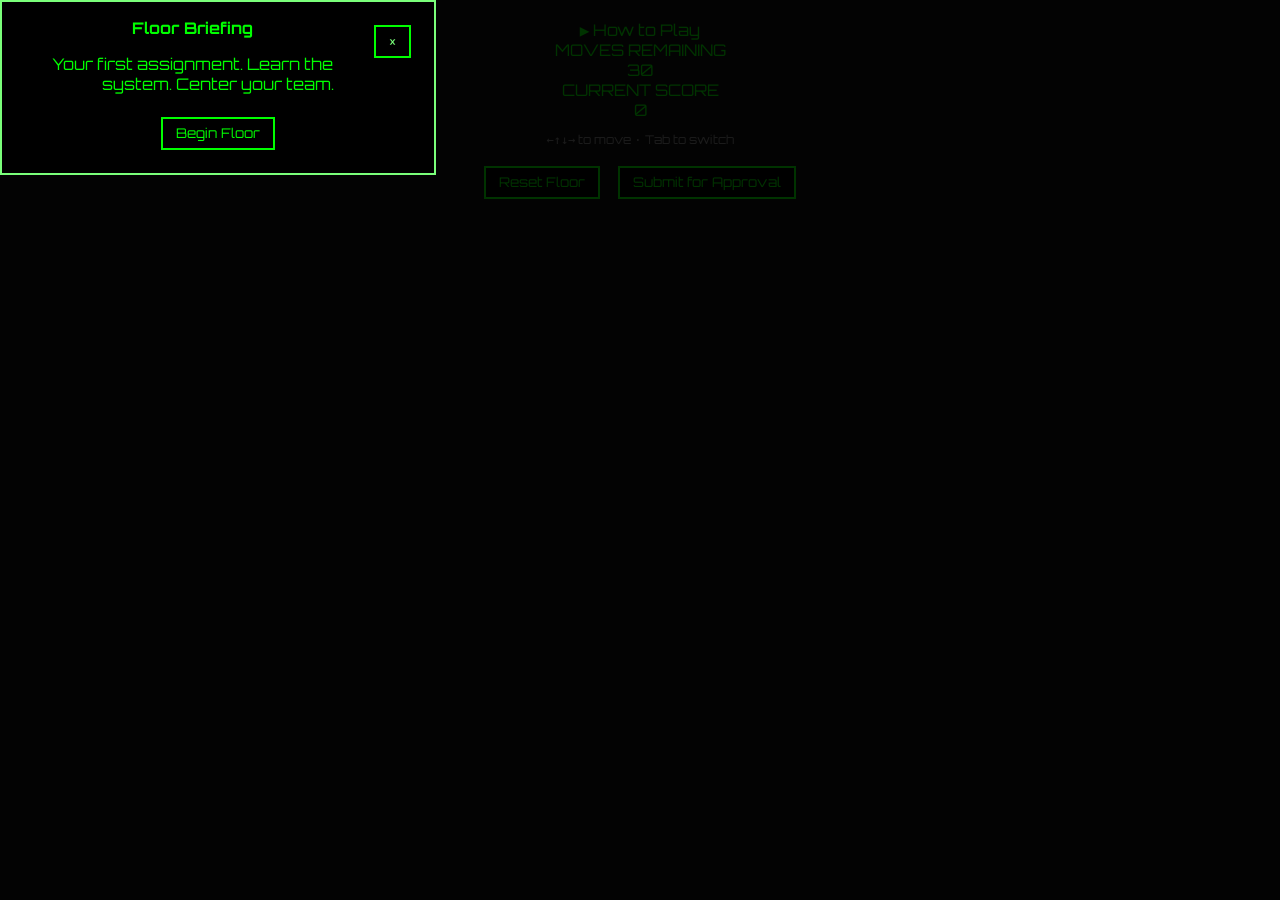
<file: tests/CenteringWomen/twine-friendly2.html>
<!DOCTYPE html>
<html lang="en">
<head>
  <meta charset="UTF-8">
  <title>Centering Women Prototype</title>
  <link href="https://fonts.googleapis.com/css2?family=Orbitron:wght@700&display=swap" rel="stylesheet">
  <style>
    body {
      background-color: #111;
      color: #0f0;
      font-family: 'Orbitron', monospace;
      margin: 0;
      padding: 20px;
      text-align: center;
    }

    button {
      font-family: 'Orbitron', monospace;
      background-color: #000;
      border: 2px solid #0f0;
      color: #0f0;
      padding: 0.5em 1em;
      cursor: pointer;
      margin: 0.5em;
    }

    .modal-overlay {
      position: fixed;
      top: 0; left: 0;
      width: 100vw; height: 100vh;
      background: rgba(0, 0, 0, 0.8);
      z-index: 1000;
      display: none;
      justify-content: center;
      align-items: center;
    }

    .modal-wrapper {
      background: #000;
      border: 2px solid #7aff7a;
      padding: 1em;
      width: 400px;
      max-width: 90vw;
    }

    .modal-header {
      font-weight: bold;
      margin-bottom: 0.5em;
    }

    .modal-footer {
      margin-top: 1em;
    }

    .modal-close {
      float: right;
      cursor: pointer;
      color: #7aff7a;
    }

    .pending {
      border-color: #ff0;
      color: #ff0;
      animation: pulse 1.5s infinite;
    }

    @keyframes pulse {
      0% { box-shadow: 0 0 4px #ff0; }
      50% { box-shadow: 0 0 12px #ff0; }
      100% { box-shadow: 0 0 4px #ff0; }
    }
  </style>
</head>
<body>
   <div class="wrapper">
    <!-- Rules toggle + blurb -->
    <div id="rulesToggle" class="rules-toggle" tabindex="0">▶ How to Play</div>
    <div class="rules" id="rulesBox" style="display:none;"></div>

    <!-- Game container -->
    <div class="game-container">
      <div class="left-panel">
        <div class="grid" id="grid"></div>
      </div>
      <div class="right-panel">
        <div class="stats">
          <div class="dashboard-item">
            <div class="item-label">MOVES REMAINING</div>
            <div id="movesLeftDisplay" class="digital-display">30</div>
          </div>
          <div class="dashboard-item">
            <div class="item-label">CURRENT SCORE</div>
            <div id="score" class="digital-display">0</div>
          </div>
        </div>
        <div class="controls">
          <p style="font-size:12px; color:#888; text-align:center;">
            ←↑↓→ to move · Tab to switch
          </p>
          <button onclick="askToReset()" id="resetBtn">Reset Floor</button>
          <button onclick="askToSubmit()" id="submitBtn">Submit for Approval</button>
          <p id="submittedMsg" style="font-size:12px; color:#0f0;"></p>
          <p id="evaluationMsg" style="font-size:13px; color:#ccc;"></p>
        </div>
      </div>
    </div>
  </div>

  <!-- Modal: Level Intro / Evaluation -->
  <div id="levelIntroModal" class="modal-overlay" style="display: none;">
    <div class="modal-position">
      <div class="modal-wrapper">
        <div class="modal-window">
          <div class="modal-header">
            Floor Briefing <button class="modal-close" onclick="closeLevelIntro()">&times;</button>
          </div>
          <div class="modal-body" id="levelIntroText"></div>
          <div class="modal-footer" id="levelIntroFooter"></div>
        </div>
      </div>
    </div>
  </div>

   <script>
    const setup = {
      game: {
        currentLevelIndex: 0,
        totalScore: 0,
        confirmReset: false,
        confirmSubmit: false
      },
      levels: [
        {
          name: "HR Floor",
          blurb: "Your first assignment. Learn the system. Center your team.",
          board: [
            ["", "", "📦", "", "📦", "", ""],
            ["", "🧱", "", "🧱", "", "🧱", ""],
            ["📦", "", "📦", "", "📦", "", "📦"],
            ["", "🧱", "", "🎯", "", "🧱", ""],
            ["📦", "", "📦", "", "📦", "", "📦"],
            ["", "🧱", "", "🧱", "", "🧱", ""],
            ["", "", "📦", "", "📦", "", ""]
          ],
          women: [
            { x:0, y:0 }, { x:6, y:0 }, { x:0, y:6 }, { x:6, y:6 }
          ],
          rules: {
            punishDistanceFrom: [],
            rewardByWindowHack: false
          }
        }
      ]
    };

    function renderGrid() {
      const grid = document.getElementById("grid");
      const board = setup.levels[setup.game.currentLevelIndex].board;
      grid.innerHTML = "";
      for (let y = 0; y < board.length; y++) {
        for (let x = 0; x < board[y].length; x++) {
          const cell = document.createElement("div");
          cell.className = "cell";
          const tile = board[y][x];
          if (tile === "🧱") cell.classList.add("wall");
          else if (tile === "🎯") cell.classList.add("center");
          cell.textContent = tile;
          grid.appendChild(cell);
        }
      }
    }

    function loadLevel(index) {
      setup.game.currentLevelIndex = index;
      const level = setup.levels[index];
      document.getElementById("rulesBox").innerHTML = `<p>${level.blurb}</p>`;
      document.getElementById("movesLeftDisplay").textContent = "30";
      document.getElementById("score").textContent = "0";
      document.getElementById("submittedMsg").textContent = "";
      document.getElementById("evaluationMsg").textContent = "";

      document.getElementById("levelIntroText").innerHTML = `<p>${level.blurb}</p>`;
      document.getElementById("levelIntroFooter").innerHTML = `<button onclick="closeLevelIntro(); renderGrid();">Begin Floor</button>`;
      document.getElementById("levelIntroModal").style.display = "block";
    }

    function closeLevelIntro() {
      document.getElementById("levelIntroModal").style.display = "none";
    }

    function askToReset() {
      const btn = document.getElementById("resetBtn");
      if (!setup.game.confirmReset) {
        setup.game.confirmReset = true;
        btn.textContent = "Click Again to Confirm";
        btn.classList.add("pending-reset");
        setTimeout(() => {
          setup.game.confirmReset = false;
          btn.textContent = "Reset Floor";
          btn.classList.remove("pending-reset");
        }, 3000);
      } else {
        setup.game.confirmReset = false;
        btn.textContent = "Reset Floor";
        btn.classList.remove("pending-reset");
        loadLevel(setup.game.currentLevelIndex);
      }
    }

    function askToSubmit() {
      const btn = document.getElementById("submitBtn");
      if (!setup.game.confirmSubmit) {
        setup.game.confirmSubmit = true;
        btn.textContent = "Click Again to Confirm";
        btn.classList.add("pending-submit");
        setTimeout(() => {
          setup.game.confirmSubmit = false;
          btn.textContent = "Submit for Approval";
          btn.classList.remove("pending-submit");
        }, 3000);
      } else {
        setup.game.confirmSubmit = false;
        btn.textContent = "Submit for Approval";
        btn.classList.remove("pending-submit");
        confirmSubmit();
      }
    }

    function confirmSubmit() {
      const score = Math.floor(Math.random() * 50);
      setup.game.totalScore += score;
      const nextLevel = setup.levels[setup.game.currentLevelIndex + 1];
      const modal = document.getElementById("levelIntroModal");
      const body = document.getElementById("levelIntroText");
      const footer = document.getElementById("levelIntroFooter");
      body.innerHTML = `<p><strong>Score:</strong> ${score}</p>`;
      footer.innerHTML = nextLevel
        ? `<button onclick="loadLevel(setup.game.currentLevelIndex + 1); closeLevelIntro();">Begin ${nextLevel.name}</button>`
        : `<button onclick="closeLevelIntro();">Done</button>`;
      modal.style.display = "block";
    }

    loadLevel(0);
  </script>
  
</body>
</html>
</file>
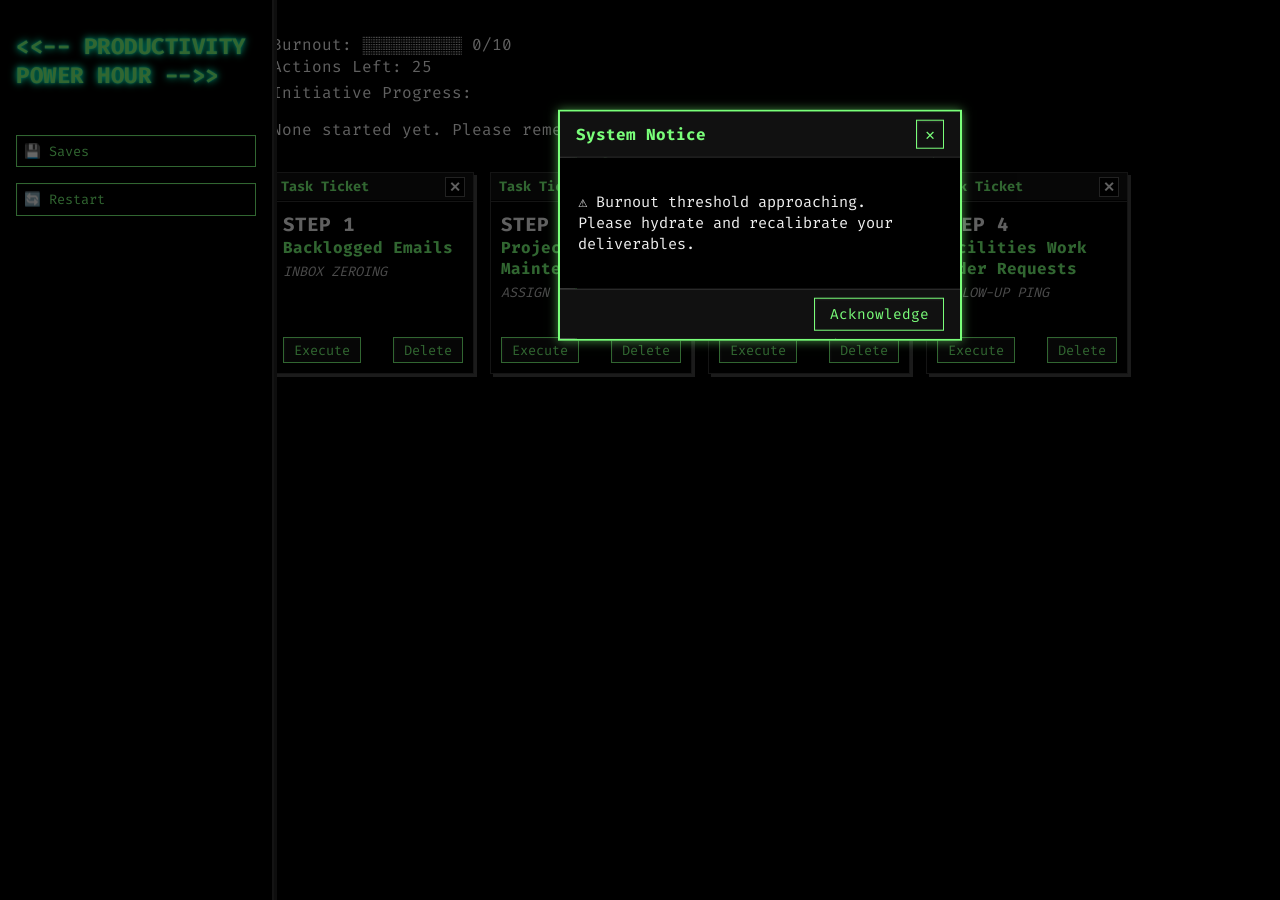
<file: tests/PowerHourPrototype/power_hour_mockup_with_sidebar.html>
<!DOCTYPE html>

<html lang="en">
<head>
<meta charset="utf-8"/>
<title>Power Hour GUI Mockup</title>

<style>
@import url("https://fonts.googleapis.com/css2?family=Fira+Code:wght@400;700&family=Inconsolata&family=Source+Code+Pro&display=swap");


body {
  background: #000;
  color: #f0f0f0;
  font-family: "Fira Code", monospace;
  margin: 0;
}

#sidebar {
  position: fixed;
  top: 0;
  left: 0;
  width: 240px;
  height: 100vh;
  background-color: #000;
  color: #7aff7a;
  font-family: "Fira Code", monospace;
  padding: 2em 1em;
  border-right: 2px solid #333;
  box-shadow: 3px 0 0 #222;
  display: flex;
  flex-direction: column;
  justify-content: flex-start;
  z-index: 1;
}

.sidebar-title {
  font-weight: bold;
  font-size: 1.4em;
  margin-bottom: 2em;
  letter-spacing: 0.5px;
  text-transform: uppercase;
  color: #7aff7a;
 text-shadow:
    0 0 2px #00ffcc,
    0 0 6px #00ffcc,
    0 0 10px #00ffaa;
}

.sidebar-buttons {
  display: flex;
  flex-direction: column;
  gap: 1em;
}

.sidebar-buttons button {
  background: #000;
  color: #7aff7a;
  border: 1px solid #7aff7a;
  padding: 0.5em;
  font-family: inherit;
  cursor: pointer;
  text-align: left;
  font-size: 0.85em;
  transition: background 0.2s, border 0.2s;
  box-shadow: inset 1px 1px 2px rgba(255,255,255,0.05);
}

.sidebar-buttons button:hover {
  background: #111;
  border: 1px inset #7aff7a;
  outline: 1px dotted #7aff7a;
  outline-offset: -4px;
}

#content-wrapper {
  margin-left: 240px;
  padding: 2em;
  display: flex;
  justify-content: center;
}

#main-content {
  max-width: 1000px;
  width: 100%;
}

/* Dashboard */
#dashboard #status > div {
  margin: 0.1em 0;
}
#dashboard #progress {
  margin-top: 0.3em;
}
#dashboard #progress h4 {
  font-size: 1em;
  font-weight: bold;
  margin: 0;
}

/* Task Feed */
#feed {
  display: flex;
  flex-wrap: wrap;
  gap: 1em;
  margin-top: 2em;
  justify-content: flex-start;
}

/* Ticket Cards */
.retro-window.ticket-card {
  flex: 0 0 200px;
  background: #000;
  border: 1px solid #333;
  box-shadow: 3px 3px 0 #444;
  color: #f0f0f0;
  display: flex;
  flex-direction: column;
  justify-content: space-between;
  height: 200px;
  overflow: visible;
}

.ticket-card.collapsing {
  animation: retroCollapse 0.4s ease-out forwards;
  pointer-events: none;
  overflow: hidden;
}

@keyframes retroCollapse {
  0% {
    opacity: 1;
    transform: scale(1);
    height: auto;
    margin-bottom: 1em;
  }
  100% {
    opacity: 0;
    transform: scaleY(0);
    height: 0;
    margin-bottom: 0;
    padding: 0;
  }
}
/* Window Header */
.window-header {
  background: #111;
  color: #7aff7a;
  padding: 4px 8px;
  font-weight: bold;
  font-size: 0.85em;
  display: flex;
  justify-content: space-between;
  align-items: center;
  border-bottom: 1px solid #333;
  box-shadow: inset 0 -1px 0 #000;
}
.window-title {
  font-weight: bold;
}
.close-button {
  background: #000;
  color: #f0f0f0;
  border: 1px solid #555;
  width: 20px;
  height: 20px;
  font-size: 14px;
  font-weight: bold;
  cursor: pointer;
  display: flex;
  align-items: center;
  justify-content: center;
}
.close-button:hover {
  background: #181818;
  border: 1px inset #7aff7a;
  outline: 1px dotted #7aff7a;
  outline-offset: -4px;
}

/* Card Body */
.window-body {
  display: flex;
  flex-direction: column;
  justify-content: space-between;
  flex: 1;
  padding: 10px;
}
.card-step {
  font-size: 1.2em;
  font-weight: bold;
  text-transform: uppercase;
}
.card-track {
  font-size: 1em;
  font-weight: bold;
  margin-bottom: 0.3em;
  color: #7aff7a;
}
.card-title {
  font-size: 0.85em;
  color: #bbb;
  font-style: italic;
  text-transform: uppercase;
  margin-bottom: 0.6em;
}

/* Buttons */
.actions {
  display: flex;
  gap: 0.5em;
  justify-content: space-between;
  margin-top: auto;
}
.actions button {
  background: #111;
  color: #7aff7a;
  border: 1px solid #7aff7a;
  padding: 0.25em 0.75em;
  font-size: 0.85em;
  font-family: inherit;
  cursor: pointer;
  box-shadow: inset 1px 1px 2px rgba(255, 255, 255, 0.07);
}
.actions button:hover {
  background: #181818;
  border: 1px inset #7aff7a;
  outline: 1px dotted #7aff7a;
  outline-offset: -4px;
}
.actions button:active,
.close-button:active {
  transform: scale(0.98);
  box-shadow: inset 2px 2px 2px rgba(255, 255, 255, 0.15);
}


.modal-overlay {
  position: fixed;
  top: 0;
  left: 0;
  width: 100vw;
  height: 100vh;
  background: rgba(0, 0, 0, 0.6); 
  z-index: 9998;                /* just below modal-wrapper (z-index: 9999) */
  font-family: "Fira Code", monospace;

}

.modal-position {
  position: fixed;
  top: 25%;
  left: calc(50% + 120px);
  transform: translate(-50%, -50%);
  z-index: 9999;
}

.modal-wrapper {
  background: #000;
  border: 2px solid #7aff7a;
  box-shadow: 0 0 10px #7aff7a88;
  width: 400px;
  max-width: 90vw;
  display: flex;
  flex-direction: column;
  animation: modalPopIn 0.3s ease-out forwards;
}

.modal-window {
  display: flex;
  flex-direction: column;
  color: #f0f0f0;
  overflow: hidden;
}

.modal-header {
  background: #111;
  color: #7aff7a;
  padding: 0.5em 1em;
  font-weight: bold;
  display: flex;
  justify-content: space-between;
  align-items: center;
  border-bottom: 1px solid #333;
}

.modal-close {
  background: transparent;
  border: 1px solid #7aff7a;
  color: #7aff7a;
  padding: 0.2em 0.5em;
  font-size: 1em;
  cursor: pointer;
  font-family: inherit;
  box-shadow: inset 1px 1px 2px rgba(255, 255, 255, 0.1);
}

.modal-close:hover {
  background: #181818;
  border: 1px inset #7aff7a;
  outline: 1px dotted #7aff7a;
  outline-offset: -4px;
}

.modal-body {
  background: #000;
  padding: 1.2em;
  font-size: 0.95em;
  line-height: 1.4;
}

.modal-footer {
  display: flex;
  justify-content: flex-end;
  padding: 0.5em 1em;
  background: #111;
  border-top: 1px solid #333;
}

.modal-footer button {
  background: #111;
  color: #7aff7a;
  border: 1px solid #7aff7a;
  padding: 0.4em 1em;
  cursor: pointer;
  font-family: inherit;
  font-size: 0.9em;
  box-shadow: inset 1px 1px 2px rgba(255, 255, 255, 0.07);
}

.modal-footer button:hover {
  background: #181818;
  border: 1px inset #7aff7a;
  outline: 1px dotted #7aff7a;
  outline-offset: -4px;
}

@keyframes modalPopIn {
  0% {
    opacity: 0;
    transform: scale(0.95);
  }
  100% {
    opacity: 1;
    transform: scale(1);
  }
}

.modal-wrapper.collapsing {
  animation: retroCollapse 0.4s ease-out forwards;
  /* Remove transform-origin: top; */
  pointer-events: none;
  overflow: hidden;
}


.modal-footer button:active,
.modal-close:active {
  transform: scale(0.98);
  box-shadow: inset 2px 2px 2px rgba(255, 255, 255, 0.15);
  border: 1px inset #7aff7a;
}


</style></head>
<body>

<div id="sidebar">
<div class="sidebar-title"><<-- Productivity Power Hour -->></div>
<div class="sidebar-buttons">
<button>💾 Saves</button>
<button>🔄 Restart</button>
</div>
</div>


</div>

<div id="content-wrapper">
<div id="main-content">
<div id="dashboard">
<div id="status">
<div>Burnout: ░░░░░░░░░░ 0/10</div>
<div>Actions Left: 25</div>
</div>
<div id="progress">
<div>Initiative Progress:</div>
<p>None started yet. Please remember that the Power Hour has begun.</p>
</div>
</div>



<!-- FEED -->

<div id="feed">
  <div class="retro-window ticket-card">
    <div class="window-header">
      <span class="window-title">Task Ticket</span>
      <button class="close-button" onclick="collapseCard(this)">✕</button>
    </div>
    <div class="window-body">
      <div class="card-step">Step 1</div>
      <div class="card-track">Backlogged Emails</div>
      <div class="card-title">Inbox Zeroing</div>
      <div class="actions">
        <button onclick="collapseCard(this)">Execute</button>
        <button onclick="collapseCard(this)">Delete</button>
      </div>
    </div>
  </div>
  <div class="retro-window ticket-card">
    <div class="window-header">
      <span class="window-title">Task Ticket</span>
      <button class="close-button" onclick="collapseCard(this)">✕</button>
    </div>
    <div class="window-body">
      <div class="card-step">Step 2</div>
      <div class="card-track">Project Tracker Maintenance</div>
      <div class="card-title">Assign Ticket Owner</div>
      <div class="actions">
        <button onclick="collapseCard(this)">Execute</button>
        <button onclick="collapseCard(this)">Delete</button>
      </div>
    </div>
  </div>
  <div class="retro-window ticket-card">
    <div class="window-header">
      <span class="window-title">Task Ticket</span>
      <button class="close-button" onclick="collapseCard(this)">✕</button>
    </div>
    <div class="window-body">
      <div class="card-step">Step 3</div>
      <div class="card-track">Client Gratitude Outreach</div>
      <div class="card-title">Scheduled Delivery Setup</div>
      <div class="actions">
        <button onclick="collapseCard(this)">Execute</button>
        <button onclick="collapseCard(this)">Delete</button>
      </div>
    </div>
  </div>
  <div class="retro-window ticket-card">
    <div class="window-header">
      <span class="window-title">Task Ticket</span>
      <button class="close-button" onclick="collapseCard(this)">✕</button>
    </div>
    <div class="window-body">
      <div class="card-step">Step 4</div>
      <div class="card-track">Facilities Work Order Requests</div>
      <div class="card-title">Follow-Up Ping</div>
      <div class="actions">
        <button onclick="collapseCard(this)">Execute</button>
        <button onclick="collapseCard(this)">Delete</button>
      </div>
    </div>
  </div>
</div>


<!-- More static cards can be duplicated below -->
</div>
</div>
</div>

<!-- Place modal here -->
<div class="modal-overlay">
<div class="modal-position">
  <div class="modal-wrapper">
    <div class="modal-window">
      <div class="modal-header">
        <span class="modal-title">System Notice</span>
        <button class="modal-close" onclick="closeModal()">✕</button>
      </div>
      <div class="modal-body">
        <p>⚠️ Burnout threshold approaching.<br>
        Please hydrate and recalibrate your deliverables.</p>
      </div>
      <div class="modal-footer">
        <button onclick="closeModal()">Acknowledge</button>
      </div>
    </div>
  </div>
</div>
</div> 



<script>
  function collapseCard(button) {
    const card = button.closest(".ticket-card");
    card.classList.add("collapsing");
    setTimeout(() => card.remove(), 400);
  }

function closeModal() {
  const overlay = document.querySelector(".modal-overlay");
  const wrapper = document.querySelector(".modal-wrapper");
	wrapper.classList.add("collapsing");
		setTimeout(() => {
 		 wrapper.closest(".modal-overlay").remove();
		}, 400);

  setTimeout(() => overlay.remove(), 400); // match animation duration
}

</script>

</body>
</html>
</file>
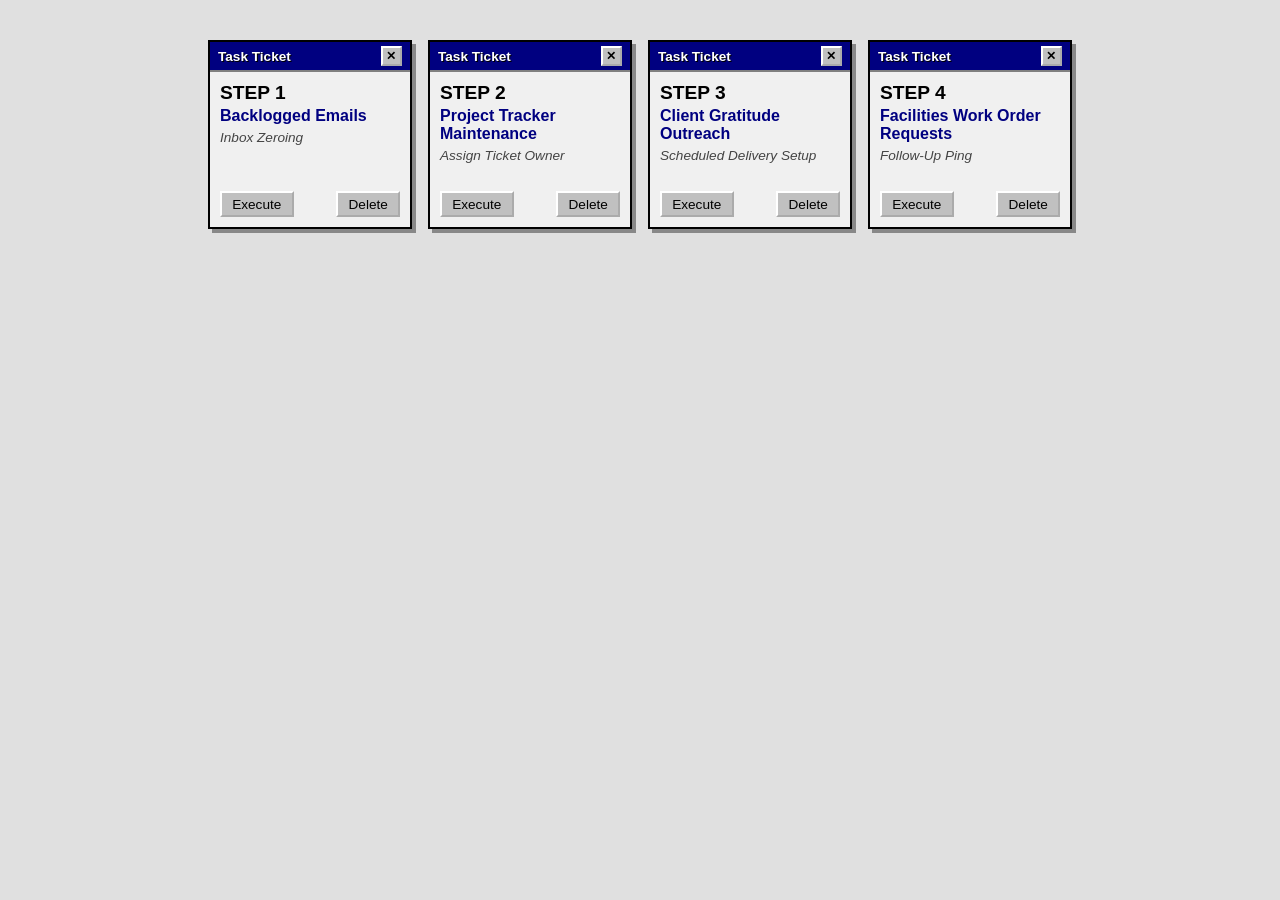
<file: tests/PowerHourPrototype/windows.html>
<!DOCTYPE html>

<html lang="en">
<head>
<meta charset="utf-8"/>
<title>Power Hour GUI Mockup</title>

<style>
@import url("https://fonts.googleapis.com/css2?family=Fira+Code:wght@400;700&family=Inconsolata&family=Source+Code+Pro&display=swap");
body {
font-family: Tahoma, 'Segoe UI', sans-serif;
  background: #e0e0e0;
  padding: 2em;
}
#feed {
  display: flex;
  gap: 1em;
  flex-wrap: wrap;
  justify-content: center;
  max-width: 1000px;
  margin: 0 auto;
}
.retro-window.ticket-card {
  flex: 0 0 200px;
  background: #c0c0c0;
  border: 2px solid black;
  box-shadow: 4px 4px 0 #888;
  transition:
    transform 0.3s ease,
    opacity 0.3s ease,
    max-height 0.3s ease;
  overflow: hidden;
  display: flex;
  flex-direction: column;
  justify-content: space-between; /* space between header and body */
  height: 185px;
}
.ticket-card.collapsing {
  transform: scaleY(0);
  opacity: 0;
  max-height: 0;
  padding: 0;
  margin: 0;
  border: none;
}
.window-header {
  background: #000080;
  color: white;
  font-weight: bold;
  padding: 4px 8px;
  display: flex;
  justify-content: space-between;
  align-items: center;
  font-size: 0.85em;
}
.window-title {
  text-shadow: 1px 1px #000;
}
.close-button {
  background: #c0c0c0;
  border: 2px outset white;
  color: black;
  font-weight: bold;
  width: 20px;
  height: 20px;
  font-size: 14px;
  line-height: 20px;
  padding: 0;
  cursor: pointer;
  display: flex;
  align-items: center;
  justify-content: center;
}
.window-body {
  display: flex;
  flex-direction: column;
  justify-content: space-between; /* space between content and buttons */
  flex: 1; /* takes remaining vertical space */
  padding: 10px;
  background: #f0f0f0;
  border-top: 2px solid #808080;
}

.card-step {
  font-size: 1.2em;
  font-weight: bold;
  color: #000;
  margin-bottom: 0.15em;
  text-transform: uppercase;
}

.card-track {
  font-size: 1em;
  font-weight: bold;
  color: #000080;
  margin-bottom: 0.3em;
  text-transform: capitalize; /* Capitalize Each Word */
}

.card-title {
  font-size: 0.85em;
  color: #444;
  margin-bottom: 0.6em;
  text-transform: none; /* or use 'capitalize' if you want initial caps */
  font-style: italic;
}

.actions {
  display: flex;
  gap: 0.5em;
  justify-content: space-between;
  margin-top: auto; /* pushes it to the bottom of .window-body */
  text-transform: uppercase;
}

.actions button,
.close-button {
  background: #c0c0c0;
  border: 2px outset white;
  padding: 0.25em 0.75em;
  font-size: 0.85em;
  cursor: pointer;
  font-family: inherit;
}
.actions button:hover,
.close-button:hover {
  background: #dcdcdc;
  border: 2px inset #fff;
  outline: 1px dotted black;
  outline-offset: -4px;
}


</style>
</head>
<body>
<div id="feed">
  <div class="retro-window ticket-card">
    <div class="window-header">
      <span class="window-title">Task Ticket</span>
      <button class="close-button" onclick="collapseCard(this)">✕</button>
    </div>
    <div class="window-body">
      <div class="card-step">Step 1</div>
      <div class="card-track">Backlogged Emails</div>
      <div class="card-title">Inbox Zeroing</div>
      <div class="actions">
        <button onclick="collapseCard(this)">Execute</button>
        <button onclick="collapseCard(this)">Delete</button>
      </div>
    </div>
  </div>
  <div class="retro-window ticket-card">
    <div class="window-header">
      <span class="window-title">Task Ticket</span>
      <button class="close-button" onclick="collapseCard(this)">✕</button>
    </div>
    <div class="window-body">
      <div class="card-step">Step 2</div>
      <div class="card-track">Project Tracker Maintenance</div>
      <div class="card-title">Assign Ticket Owner</div>
      <div class="actions">
        <button onclick="collapseCard(this)">Execute</button>
        <button onclick="collapseCard(this)">Delete</button>
      </div>
    </div>
  </div>
  <div class="retro-window ticket-card">
    <div class="window-header">
      <span class="window-title">Task Ticket</span>
      <button class="close-button" onclick="collapseCard(this)">✕</button>
    </div>
    <div class="window-body">
      <div class="card-step">Step 3</div>
      <div class="card-track">Client Gratitude Outreach</div>
      <div class="card-title">Scheduled Delivery Setup</div>
      <div class="actions">
        <button onclick="collapseCard(this)">Execute</button>
        <button onclick="collapseCard(this)">Delete</button>
      </div>
    </div>
  </div>
  <div class="retro-window ticket-card">
    <div class="window-header">
      <span class="window-title">Task Ticket</span>
      <button class="close-button" onclick="collapseCard(this)">✕</button>
    </div>
    <div class="window-body">
      <div class="card-step">Step 4</div>
      <div class="card-track">Facilities Work Order Requests</div>
      <div class="card-title">Follow-Up Ping</div>
      <div class="actions">
        <button onclick="collapseCard(this)">Execute</button>
        <button onclick="collapseCard(this)">Delete</button>
      </div>
    </div>
  </div>
</div>
<script>
function collapseCard(button) {
  const card = button.closest('.ticket-card');
  card.classList.add('collapsing');
  setTimeout(() => card.remove(), 300);
}
</script>
</body>
</html>
</file>
<file: tests/CenteringWomen/story.css>
body {
  font-family: 'Fira Code', 'Courier New', Courier, monospace;
  background-color: #111;
  color: white;
  margin: 0;
  padding: 0;
  display: flex;
  flex-direction: column;
  align-items: center;
}

.wrapper {
  width: 600px;
  margin: 20px auto;
  padding: 0 10px; /* 👈 10px on left and right */
  position: relative;
  border: 1px solid #0f0;
  border-radius: 4px;
  box-sizing: border-box;
  padding: 0 10px; /* ✅ This stays */
}

#rulesLabel {
  color: #aaa;
  font-size: 0.9em;
  letter-spacing: 1px;
  margin-left: .4em;
  margin-bottom: 0px;
  padding: 0;
}

.arrow {
  font-size: 0.9em;
}

/* the little rules banner */
.rules {
  background: #222;
  color: #0f0;
  font-family: 'Orbitron', monospace;
  font-size: 0.9em;
  border: 1px solid #0f0;
  border-radius: 4px;
  margin: 10px 0; /* 10px top and bottom only */
  box-sizing: border-box;
  width: 100%; /* fill the wrapper minus padding */
  border: 1px solid #444;
  background: #111;
  border-radius: 5px;
  padding: 10px;
}

.rules-toggle {
  cursor: pointer;
  font-family: 'Orbitron', monospace;
  font-size: 1.1em;
  color: #0f0;
  margin-top: 12px;
  text-align: center;
  transition: color 0.3s;
}

.rules-toggle:hover {
  color: #afffaf;
}

.rules-toggle .arrow {
  display: inline-block;
  transition: transform 0.3s ease;
}

.rules-toggle.open .arrow {
  transform: rotate(90deg); /* Rotates ▶ to ▼ */
}

.game-container {
  display: flex;
  margin-top: 10px;
  width: 100%; /* make it fill the wrapper */
  box-sizing: border-box;
  gap: 10px; /* spacing between panels */
}

.wrapper,
.game-container {
  box-sizing: border-box;
}

.level-title {
  font-family: 'Orbitron', monospace;
  margin-bottom: 8px;
  font-size: .9em;
  letter-spacing: 1px;
  color: #aaa;
  text-align: center;
  text-transform: uppercase;
  margin-bottom: 4px;
}

.left-panel {
  flex: 1; /* Take up remaining space */
  padding: 10px;
  display: flex;
  flex-direction: column;
  justify-content: center;
  align-items: center;
  box-sizing: border-box;
}

.right-panel {
  width: 220px; /* tighter than before */
  padding: 10px;
  box-sizing: border-box;
  display: flex;
  flex-direction: column;
  justify-content: space-between;
  font-family: 'Orbitron', monospace;
  border: 1px solid #444;
  border-radius: 5px;
  margin: 0 0 10px 0;
}
.grid {
  display: grid;
  grid-template-columns: repeat(7, 40px);
  grid-template-rows: repeat(7, 40px);
  gap: 2px;
}
.cell {
  width: 40px;
  height: 40px;
  font-size: 1.7em;
  display: flex;
  align-items: center;
  justify-content: center;
  background-color: white;
  border: 1px solid #666;
  transition: background-color 0.3s ease, transform 0.2s ease;
}

.cell.wall {
  background-color: #444; /* dark grey for walls */
}

.cell.center {
  background-color: #d0f0d0; /* goal tile stays green */
}

.score-section {
  text-align: center;
}

.cell.moving {
  transition: transform 0.2s ease;
}

.emoji.glow-pop {
  animation: glowPop 0.3s ease-out;
  display: inline-block;
}

@keyframes glowPop {
  0% {
    text-shadow: 0 0 0px #ff0077;
    transform: scale(1);
  }
  50% {
    text-shadow: 0 0 10px #ff0077;
    transform: scale(1.4);
  }
  100% {
    text-shadow: 0 0 0px #ff0077;
    transform: scale(1);
  }
}

.emoji {
  display: inline-block;
  /* no fixed width/height */
  transition: transform 0.2s ease, text-shadow 0.2s ease;
  will-change: transform;
}

.emoji.active-glow {
  /* a multi-layered pink glow */
  text-shadow: 0 0 3px #ff99cc, 0 0 6px #ff99cc, 0 0 9px #ff99cc;
  /* bump it out just a hair */
  transform: scale(1.15);
}

@keyframes pulse {
  0% {
    transform: scale(1.1);
    text-shadow: 0 0 3px #ff99cc;
  }
  50% {
    transform: scale(1.2);
    text-shadow: 0 0 12px #ff99cc;
  }
  100% {
    transform: scale(1.1);
    text-shadow: 0 0 3px #ff99cc;
  }
}

.emoji.active-glow {
  animation: pulse 1.5s ease-in-out infinite;
}

.right-panel > .stats {
  border-bottom: 2px solid #444;
  padding-bottom: 8px;
  margin-bottom: 12px;
}

.item-label {
  font-size: 0.75em;
  letter-spacing: 1px;
  color: #aaa;
  text-align: center;
  text-transform: uppercase;
  margin-bottom: 4px;
}

.digital-display {
  font-family: 'Orbitron', monospace;
  font-size: 2.2em;
  color: #0f0;
  background: #111;
  text-align: center;
  padding: 4px 0;
  border-radius: 4px;
  border: 1px solid #0f0;
  box-shadow: 0 0 6px #0f0, inset 0 0 2px #0f0;
  margin-bottom: 10px;
  text-shadow: 0 0 6px #0f0;
}

.controls button {
  width: 100%;
  margin-top: 6px;
  background-color: #222;
  border: 3px double #666;
  color: #0f0;
  text-transform: uppercase;
  letter-spacing: 0.5px;
  font-size: 16px;
  border: none;
  border-radius: 6px;
  font-weight: bold;
  cursor: pointer;
}

button,
button.reset {
  font-family: 'Orbitron', monospace; /* match the rest of your right-panel */
  letter-spacing: 1px; /* optional retro touch */
  text-transform: uppercase; /* if you like the all-caps look */
}

button.reset {
  background-color: #222;
  color: white;
  border: 3px double #666;
  margin-bottom: 10px;
  padding: 6px 14px;
  font-size: 14px;
}

button.submit {
  border: 3px double #7aff7a;
  color: #7aff7a; /* match the glow color */
  background-color: #222; /* same as other controls */
}

button:disabled {
  opacity: 0.5;
  cursor: not-allowed;
}

@keyframes neonBlink {
  0%,
  100% {
    box-shadow: 0 0 6px #7aff7a, 0 0 12px #7aff7a;
  }
  50% {
    box-shadow: 0 0 2px #7aff7a, 0 0 6px #7aff7a;
  }
}

.blinking-neon {
  animation: neonBlink 1s infinite alternate;
  border: 2px solid #7aff7a !important;
}

.modal-overlay {
  position: fixed;
  top: 0;
  left: 0;
  width: 100vw;
  height: 100vh;
  background: rgba(0, 0, 0, 0.6);
  display: flex;
  justify-content: center; /* centers horizontally */
  align-items: center; /* centers vertically */
  z-index: 9998;
}

.modal-position {
  /* stop centering & magic translate */
  position: relative !important;
  top: 0 !important;
  left: 0 !important;
  transform: none !important;
  margin: 0 auto;               /* center horizontally */
}

/* Make all modals align to the top of the viewport, with padding */
.modal-overlay .modal-position {
  display: flex;
  align-items: flex-start; /* pin to the top instead of centering */
  justify-content: center;
  padding-top: 2rem; /* some breathing room */
  overflow-y: auto; /* allow scrolling if content is tall */
}

/* And constrain the window so it can scroll internally if very tall */
.modal-overlay .modal-window {
  max-height: 80vh; /* never exceed 80% of viewport height */
  overflow-y: auto;
}

.modal-wrapper {
  background: #000;
  border: 2px solid #7aff7a;
  box-shadow: 0 0 12px #7aff7a;
  width: 32vw;
  max-width: 90vw;
  display: flex;
  flex-direction: column;
  animation: modalPopIn 0.3s ease-out forwards;
  color: #f0f0f0;
}

.modal-window {
  display: flex;
  flex-direction: column;
  overflow: hidden;
}

.modal-header {
  background: #111;
  color: #7aff7a;
  padding: 0.5em 1em;
  font-weight: bold;
  display: flex;
  justify-content: space-between;
  align-items: center;
  border-bottom: 1px solid #333;
}

.modal-close {
  background: #181818;
  color: #f0f0f0;
  border: 1px solid #555;
  width: 1.2em;
  height: 1.2em;
  font-size: 1.5em;
  line-height: 1;
  font-weight: bold;
  cursor: pointer;
  display: flex;
  align-items: center;
  justify-content: center;
  transition: transform 0.1s;
  font-weight: normal;
    font-family: "Fira Code", monospace;
}

.modal-close:hover {
  background: #181818;
  border: 1px inset #7aff7a;
  outline: 1px dotted #7aff7a;
  outline-offset: -4px;
}

.modal-body {
  background: #000;
  padding: 1.2em;
  font-size: 0.95em;
  line-height: 1.4;
}

.modal-footer {
  display: flex;
  justify-content: flex-end;
  padding: 0.5em 1em;
  background: #111;
  border-top: 1px solid #333;
}

/* Modal footer “Acknowledge” (and any other modal footers) */
.modal-footer button {
  font-family: 'Fira Code', monospace;
  background: #111;
  color: #7aff7a;
  border: 1px solid #7aff7a;
  padding: 0.4em 1em;
  cursor: pointer;
  box-shadow: inset 1px 1px 2px rgba(255, 255, 255, 0.07);
  transition: transform 0.1s;
}

.modal-footer button:hover {
  background: #181818;
  border: 1px inset #7aff7a;
  outline: 1px dotted #7aff7a;
  outline-offset: -4px;
}

.modal-footer button:active,
.modal-close:active {
  transform: scale(0.98);
  box-shadow: inset 2px 2px 2px rgba(255, 255, 255, 0.15);
}

@keyframes modalPopIn {
  0% {
    opacity: 0;
    transform: scale(0.95);
  }
  100% {
    opacity: 1;
    transform: scale(1);
  }
}

@keyframes retroCollapse {
  0% {
    opacity: 1;
    transform: scale(1);
    height: auto;
    margin-bottom: 1em;
  }
  100% {
    opacity: 0;
    transform: scaleY(0);
    height: 0;
    margin-bottom: 0;
    padding: 0;
  }
}

.modal-wrapper.collapsing {
  animation: retroCollapse 0.4s ease-out forwards;
  pointer-events: none;
  overflow: hidden;
}

#levelModalBodyDescription {
  margin-bottom: 1em;
}

#nextFloorBtn {
  background: #000;
  color: #7aff7a;
  border: 2px solid #7aff7a;
  padding: 0.5em 1em;
  font-size: 1rem;
  cursor: pointer;
  animation: neonBlink 1s infinite alternate;
  box-shadow: 0 0 5px #7aff7a, 0 0 10px #7aff7a55;
}

@keyframes neonBlink {
  0% {
    box-shadow: 0 0 2px #7aff7a;
  }
  100% {
    box-shadow: 0 0 8px #7aff7a, 0 0 20px #7aff7a88;
  }
}

#finalScoreBody {
  white-space: pre-wrap;
}
</file>
